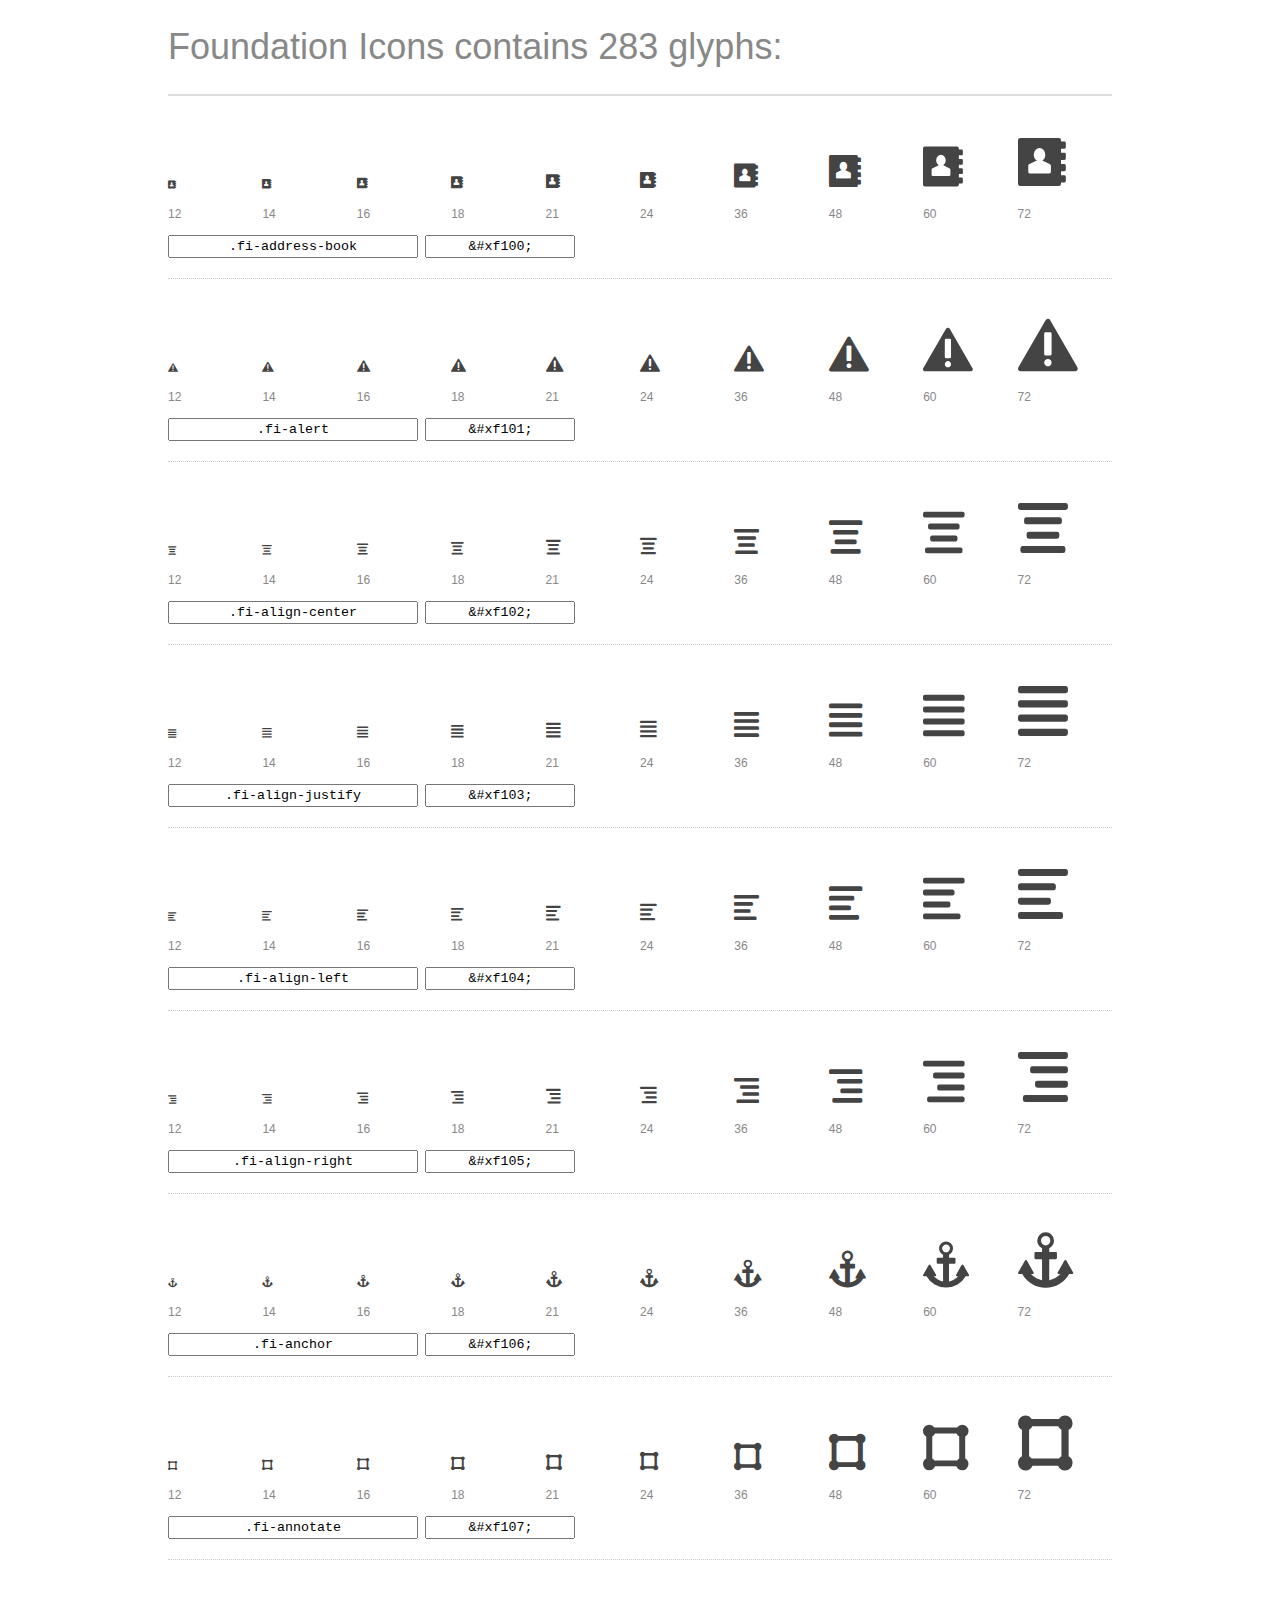
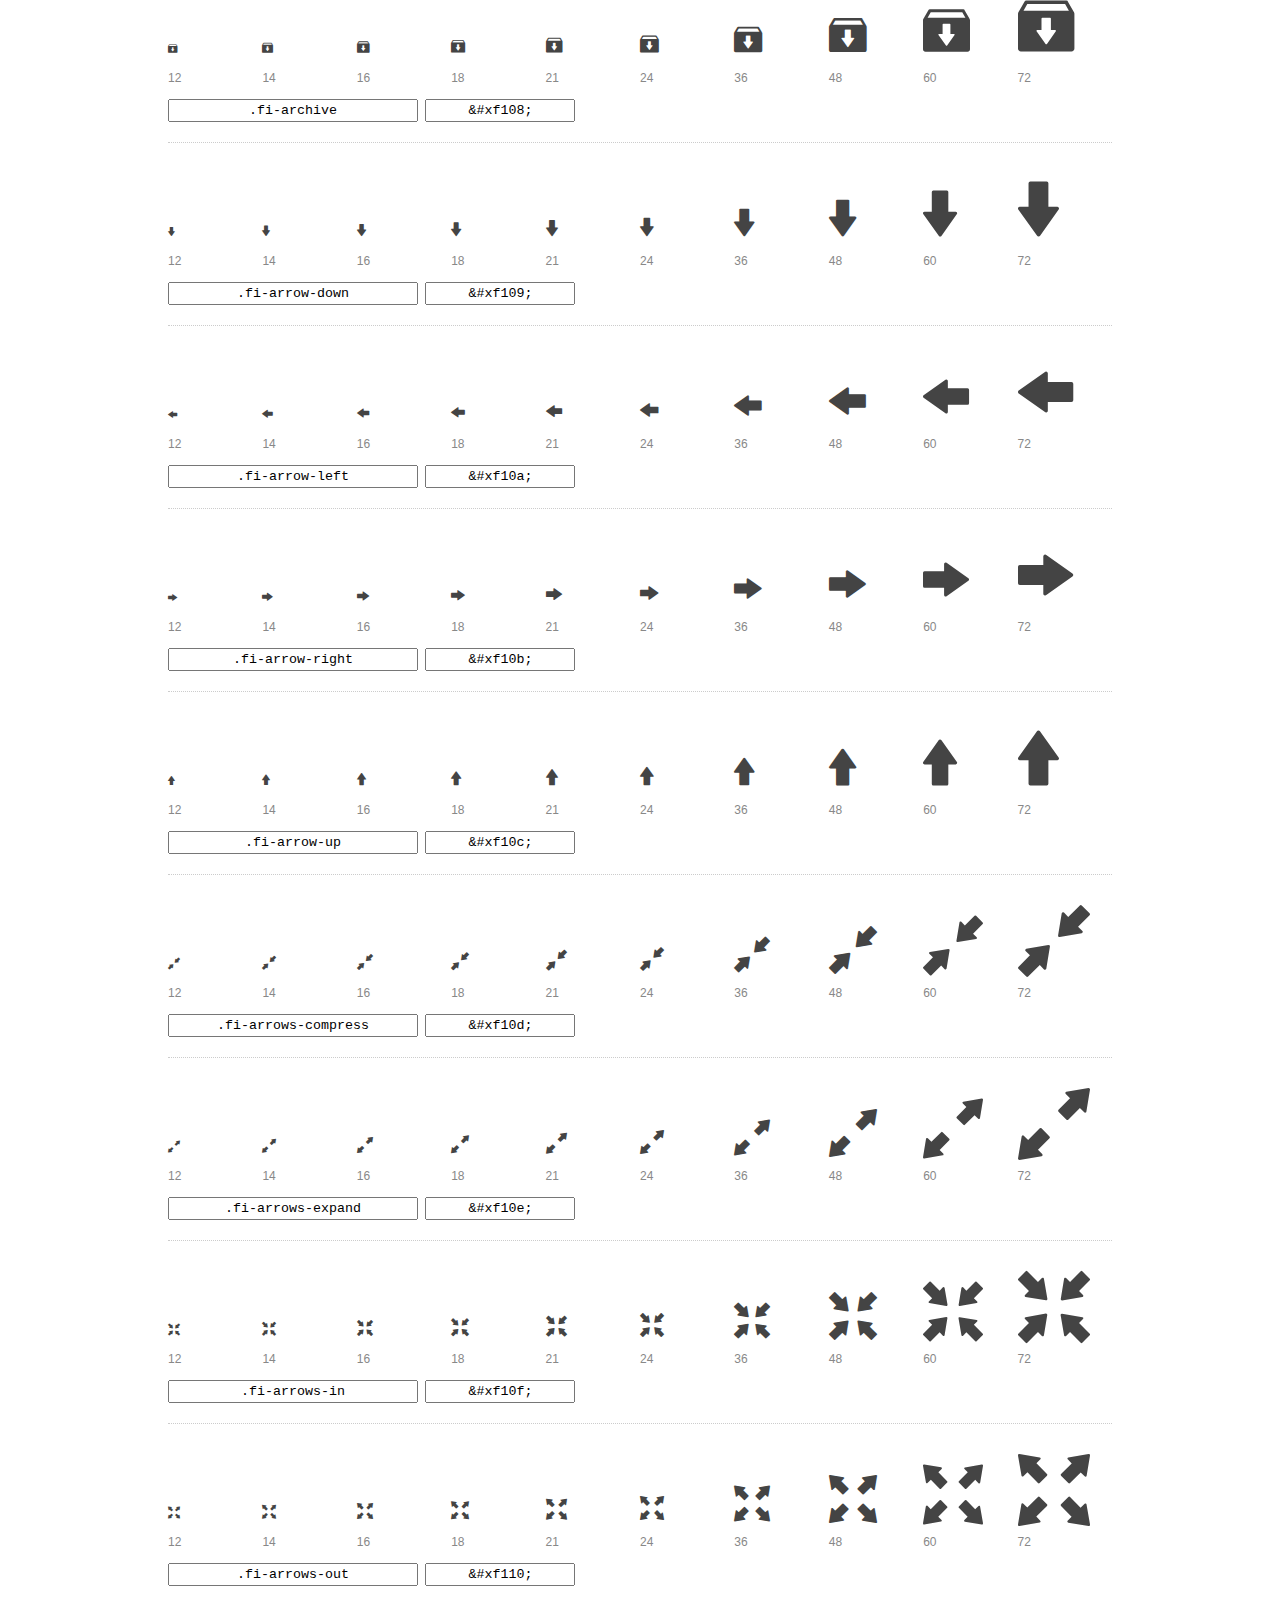
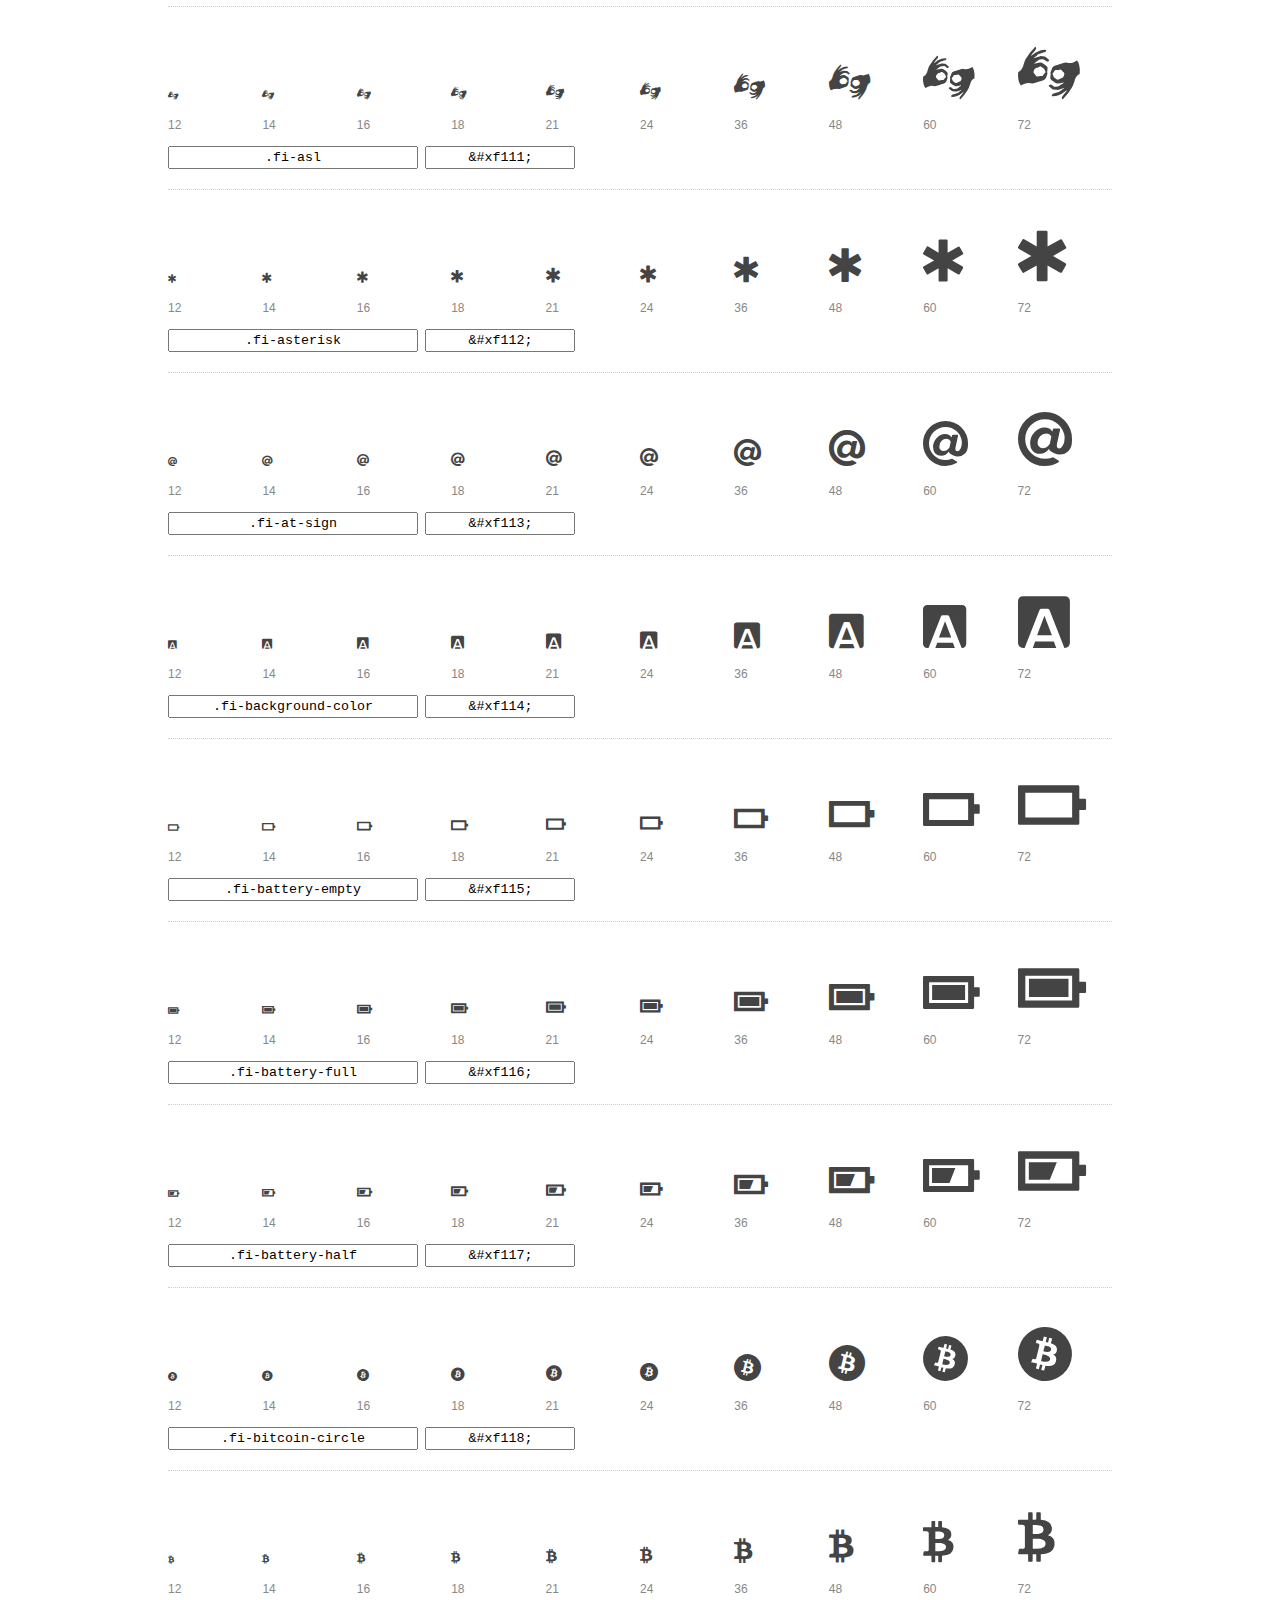
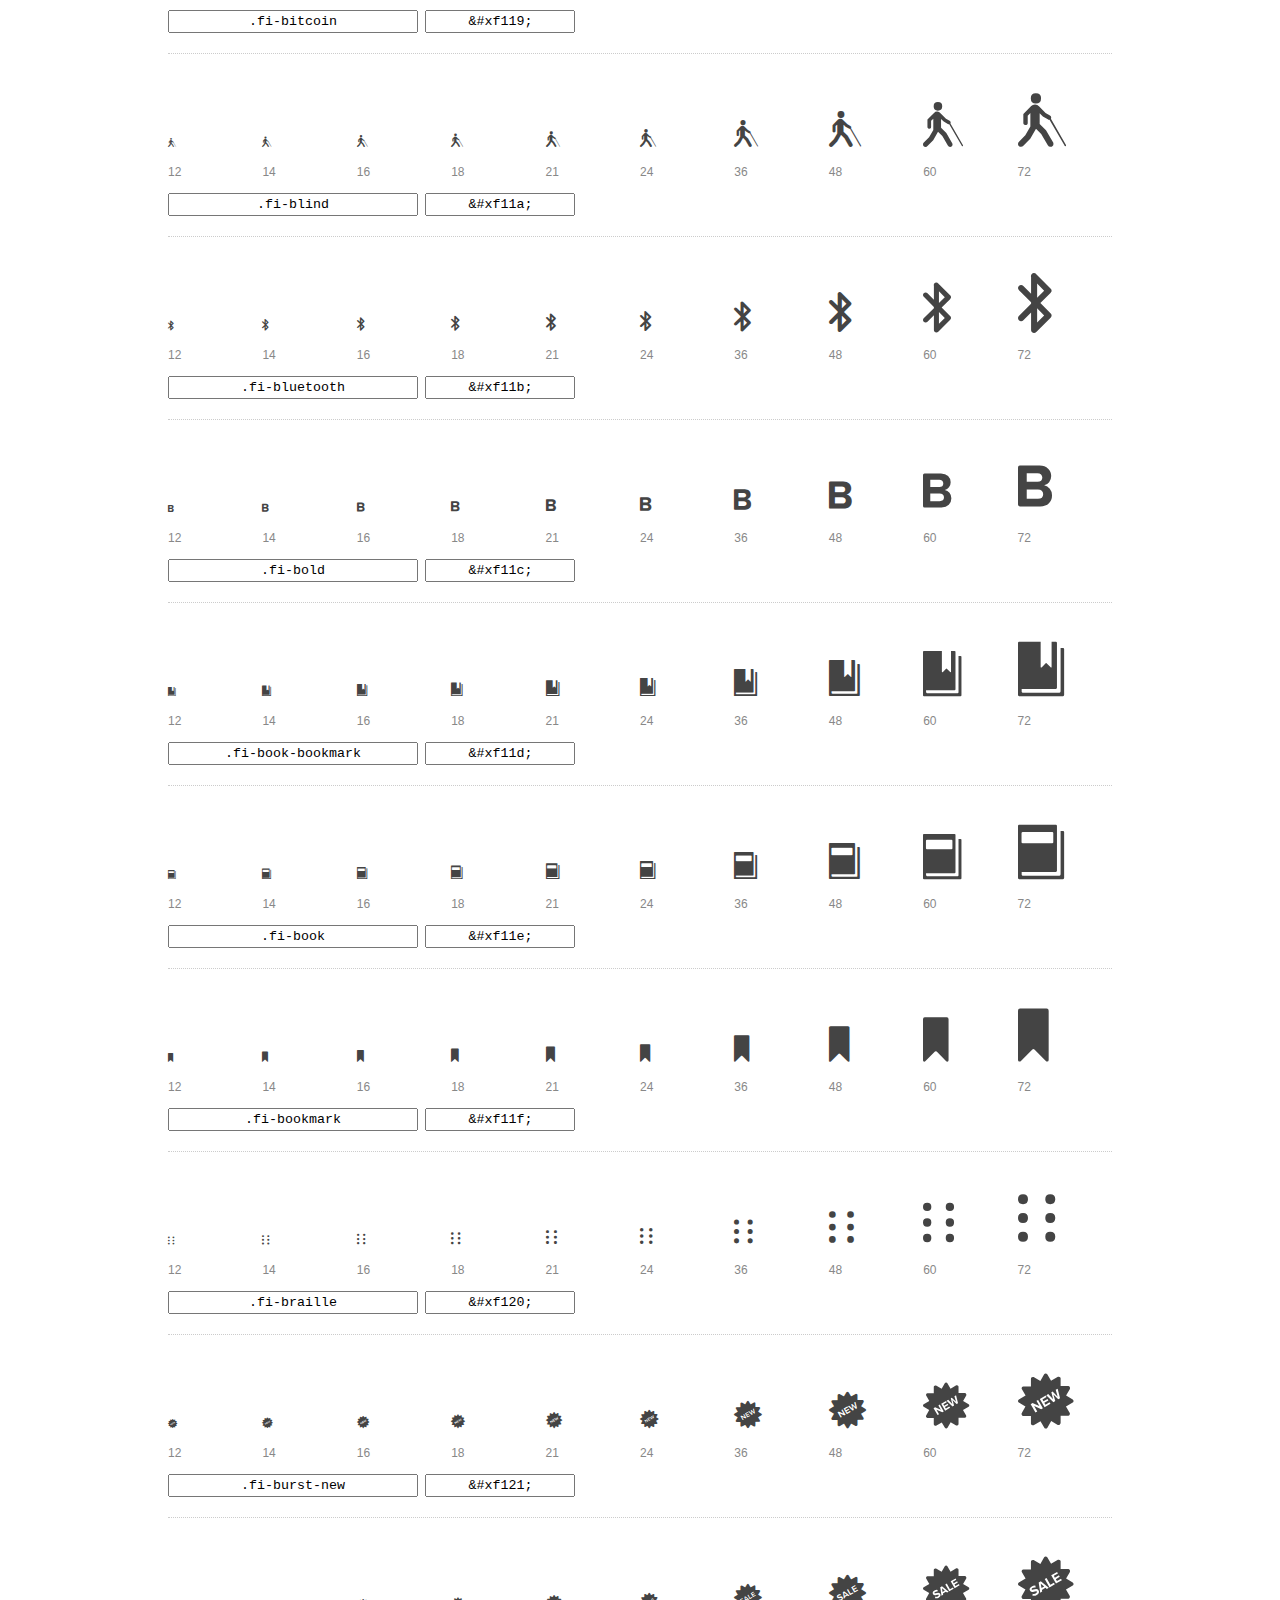
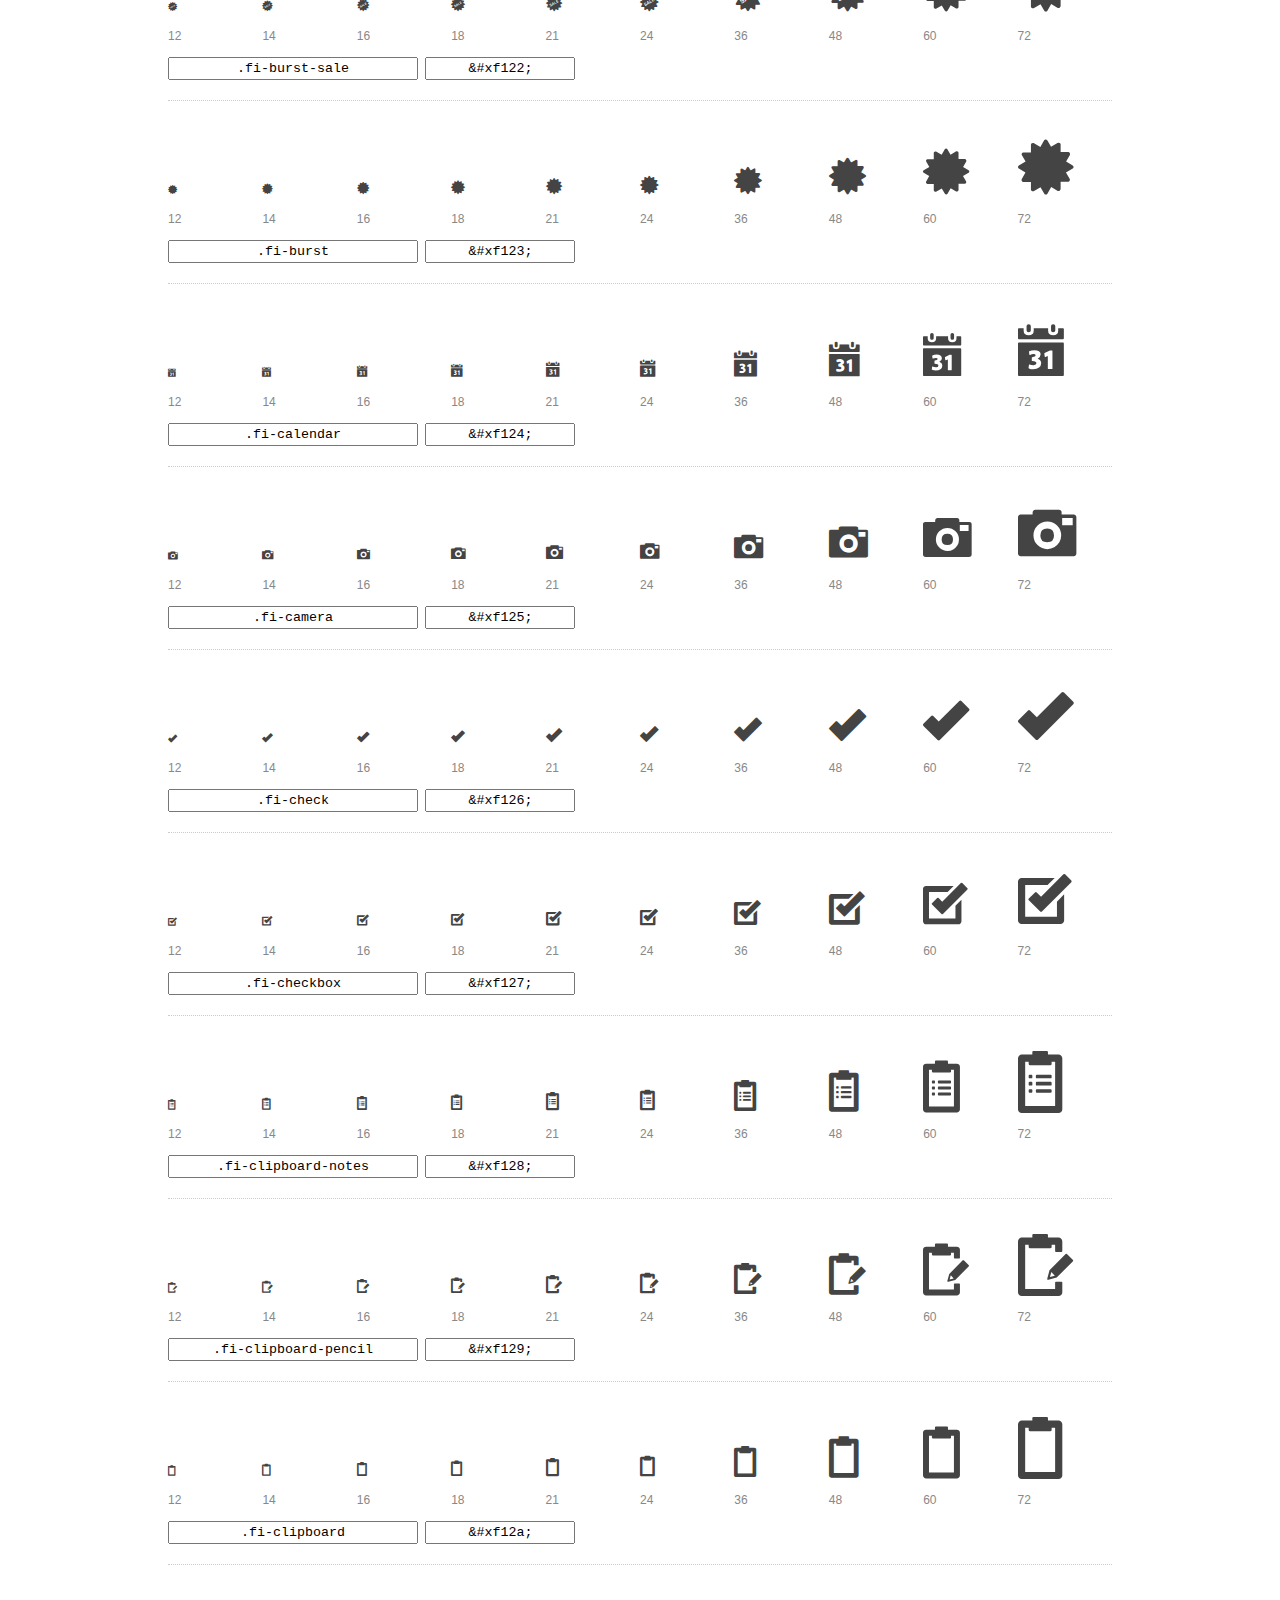
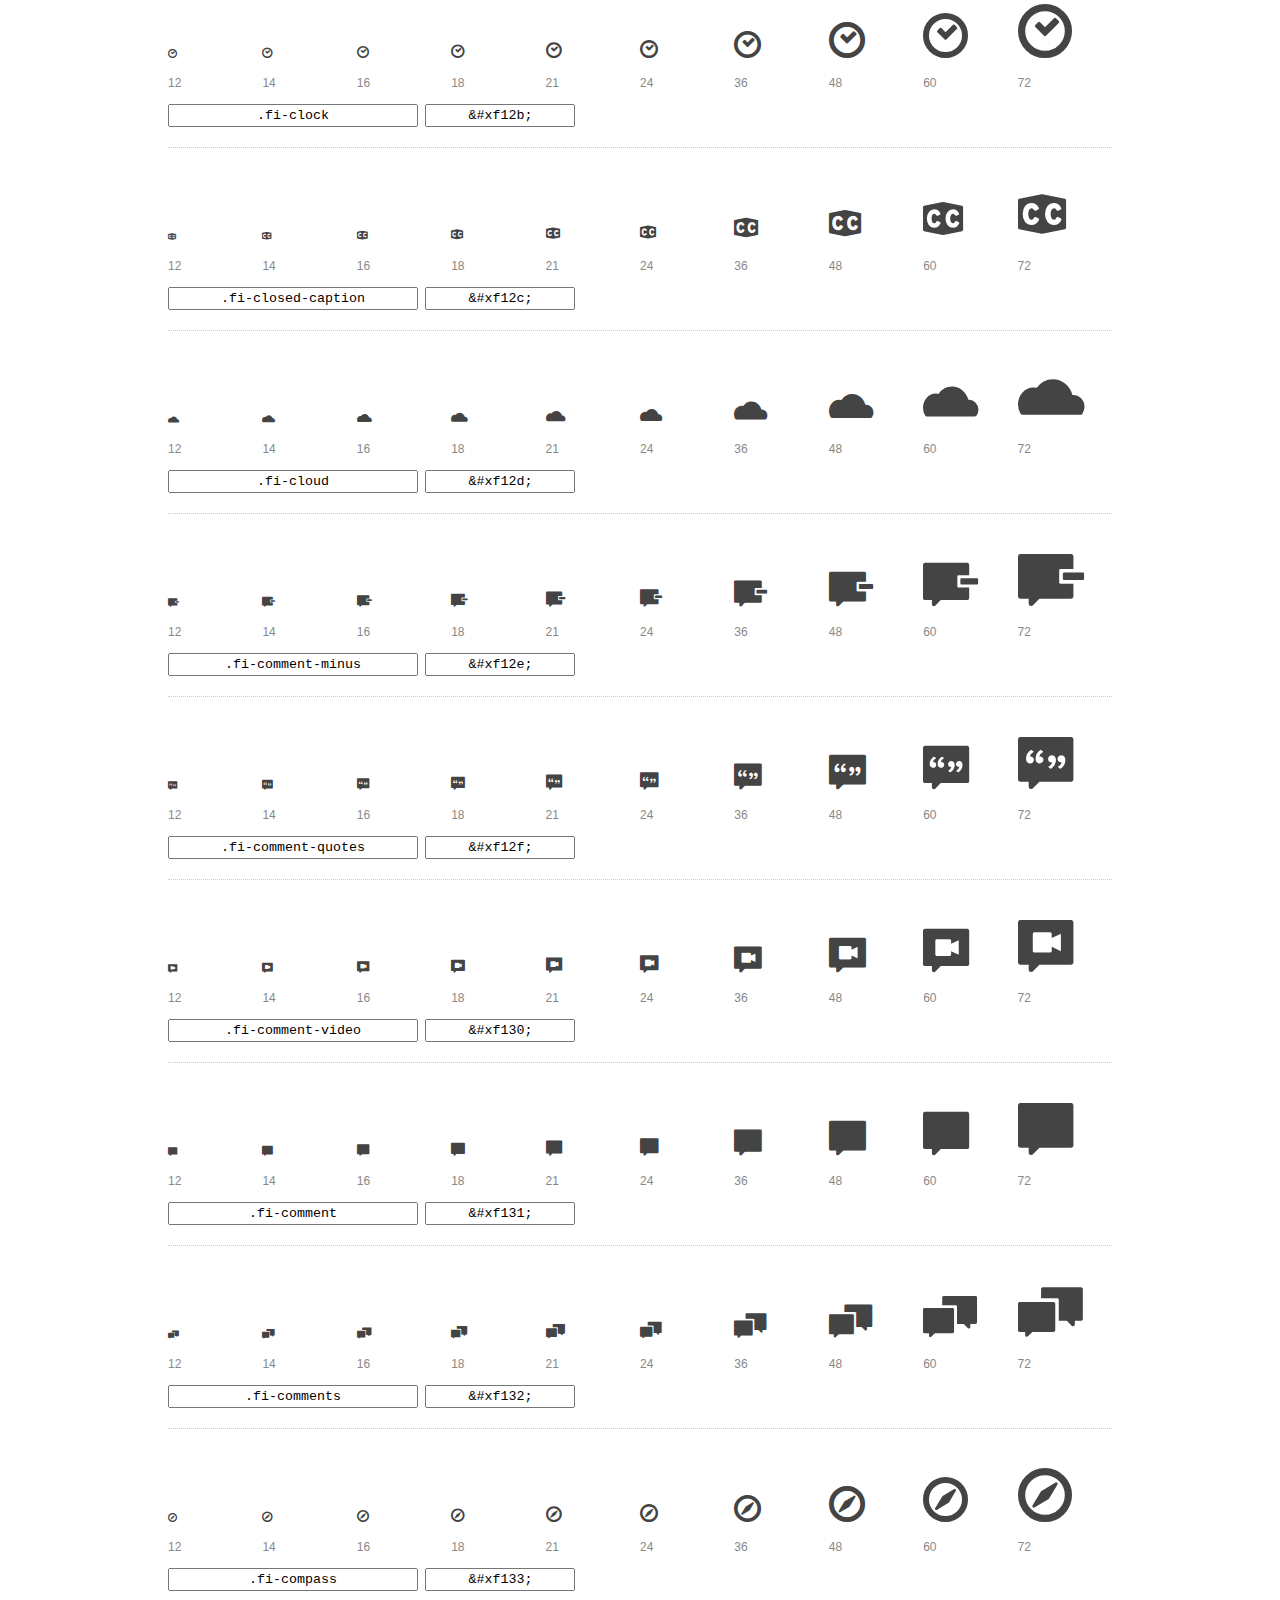
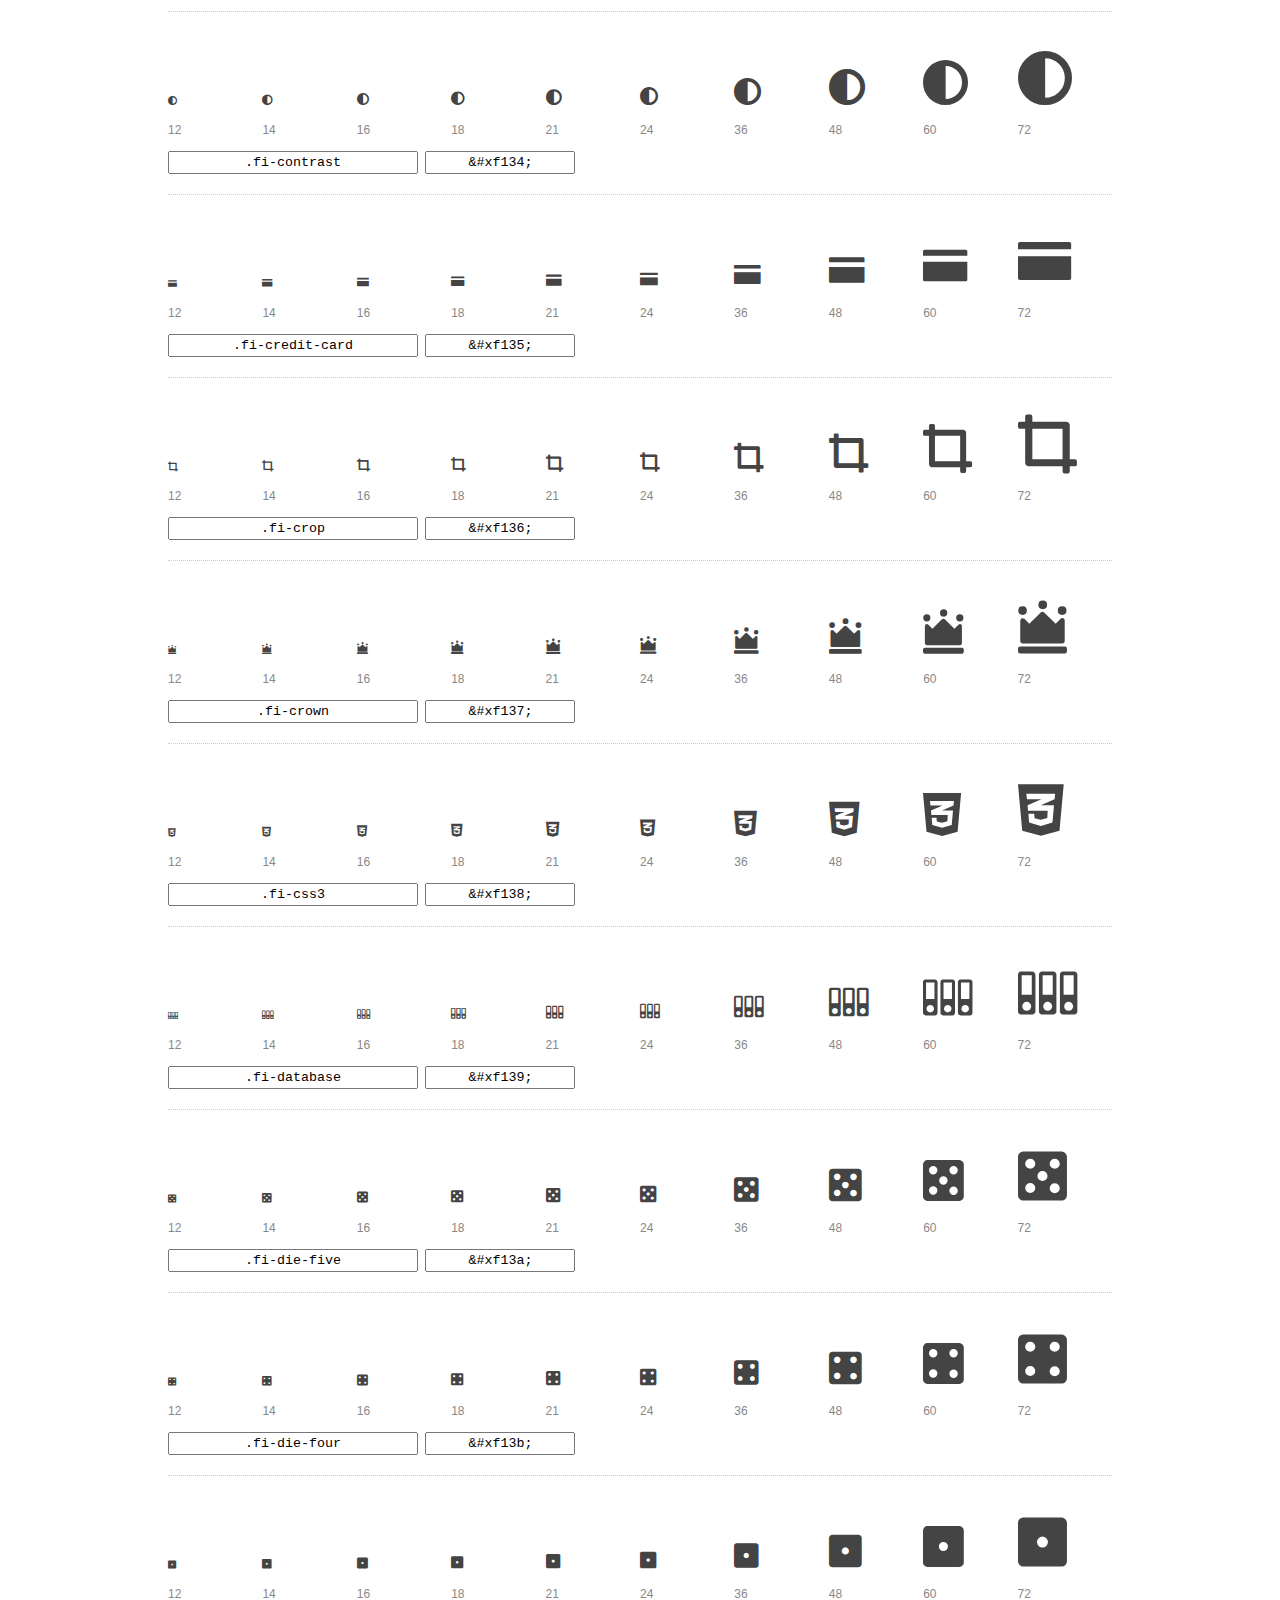
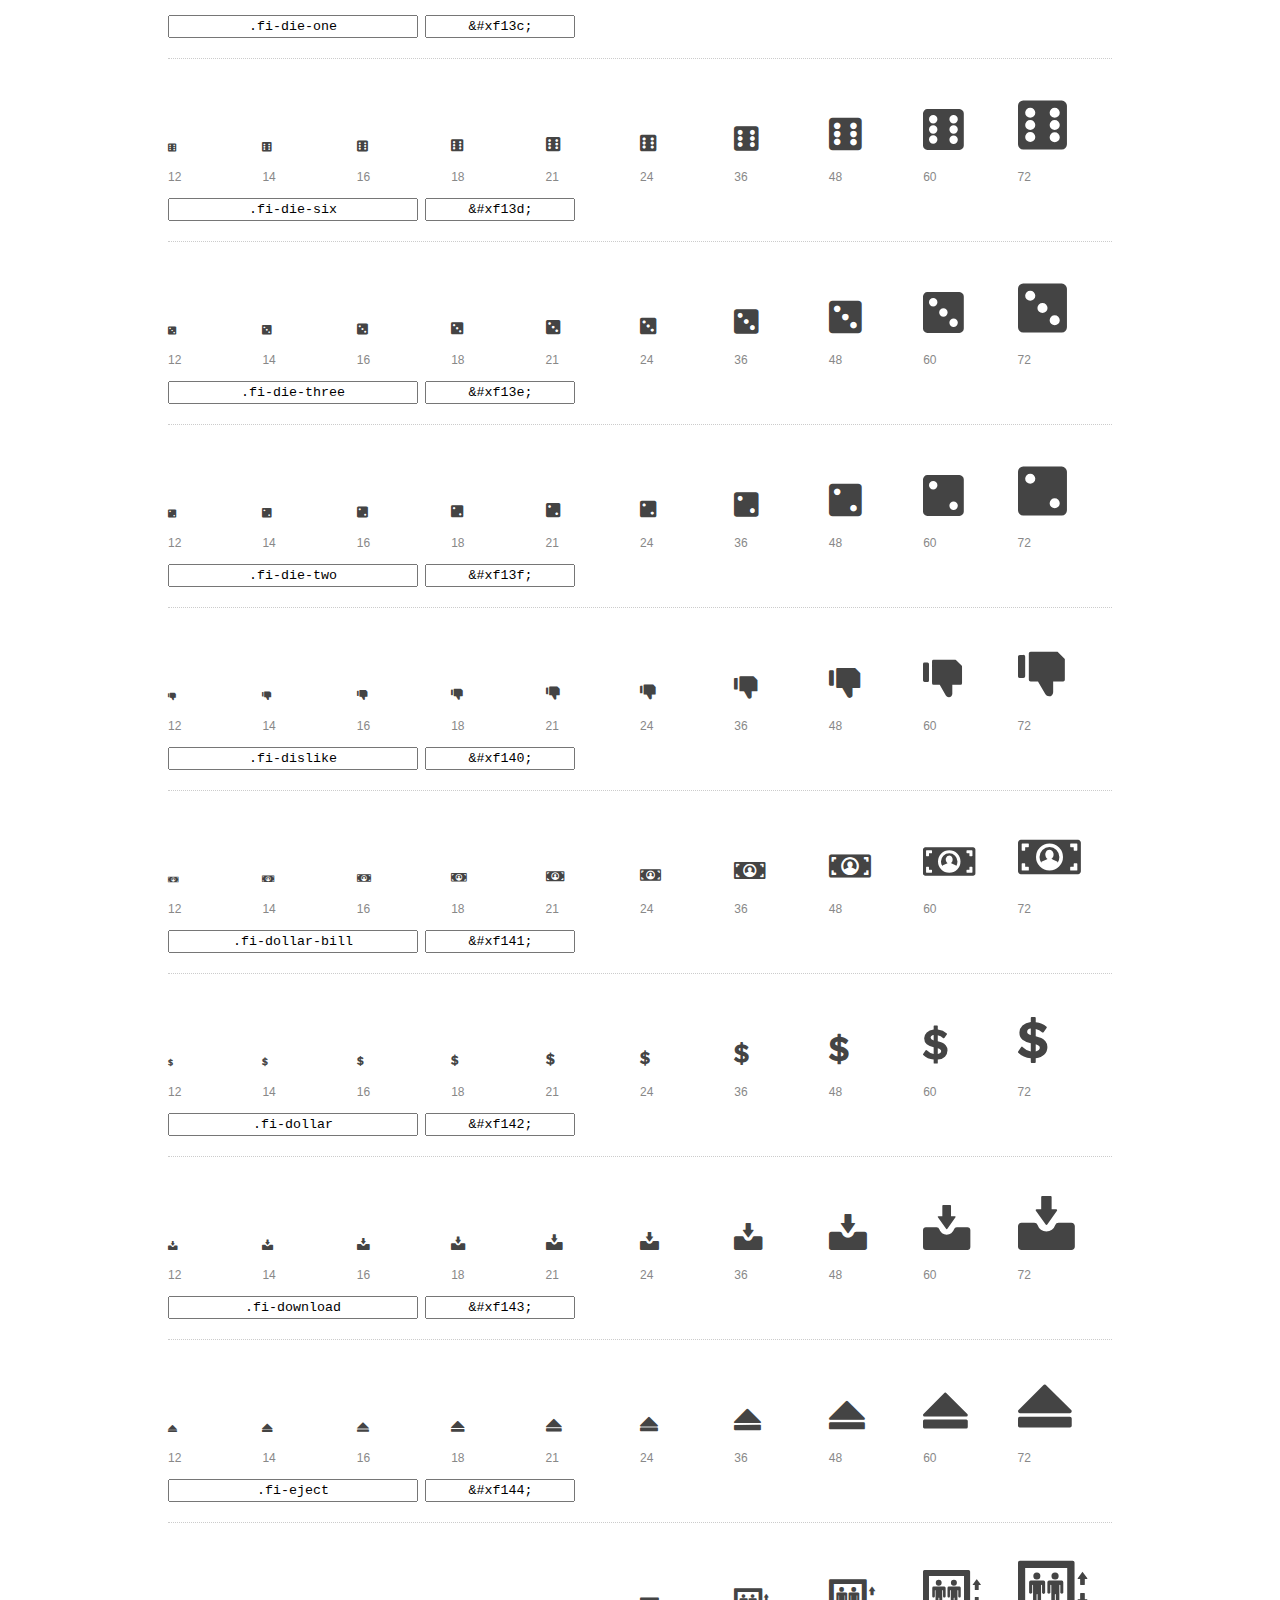
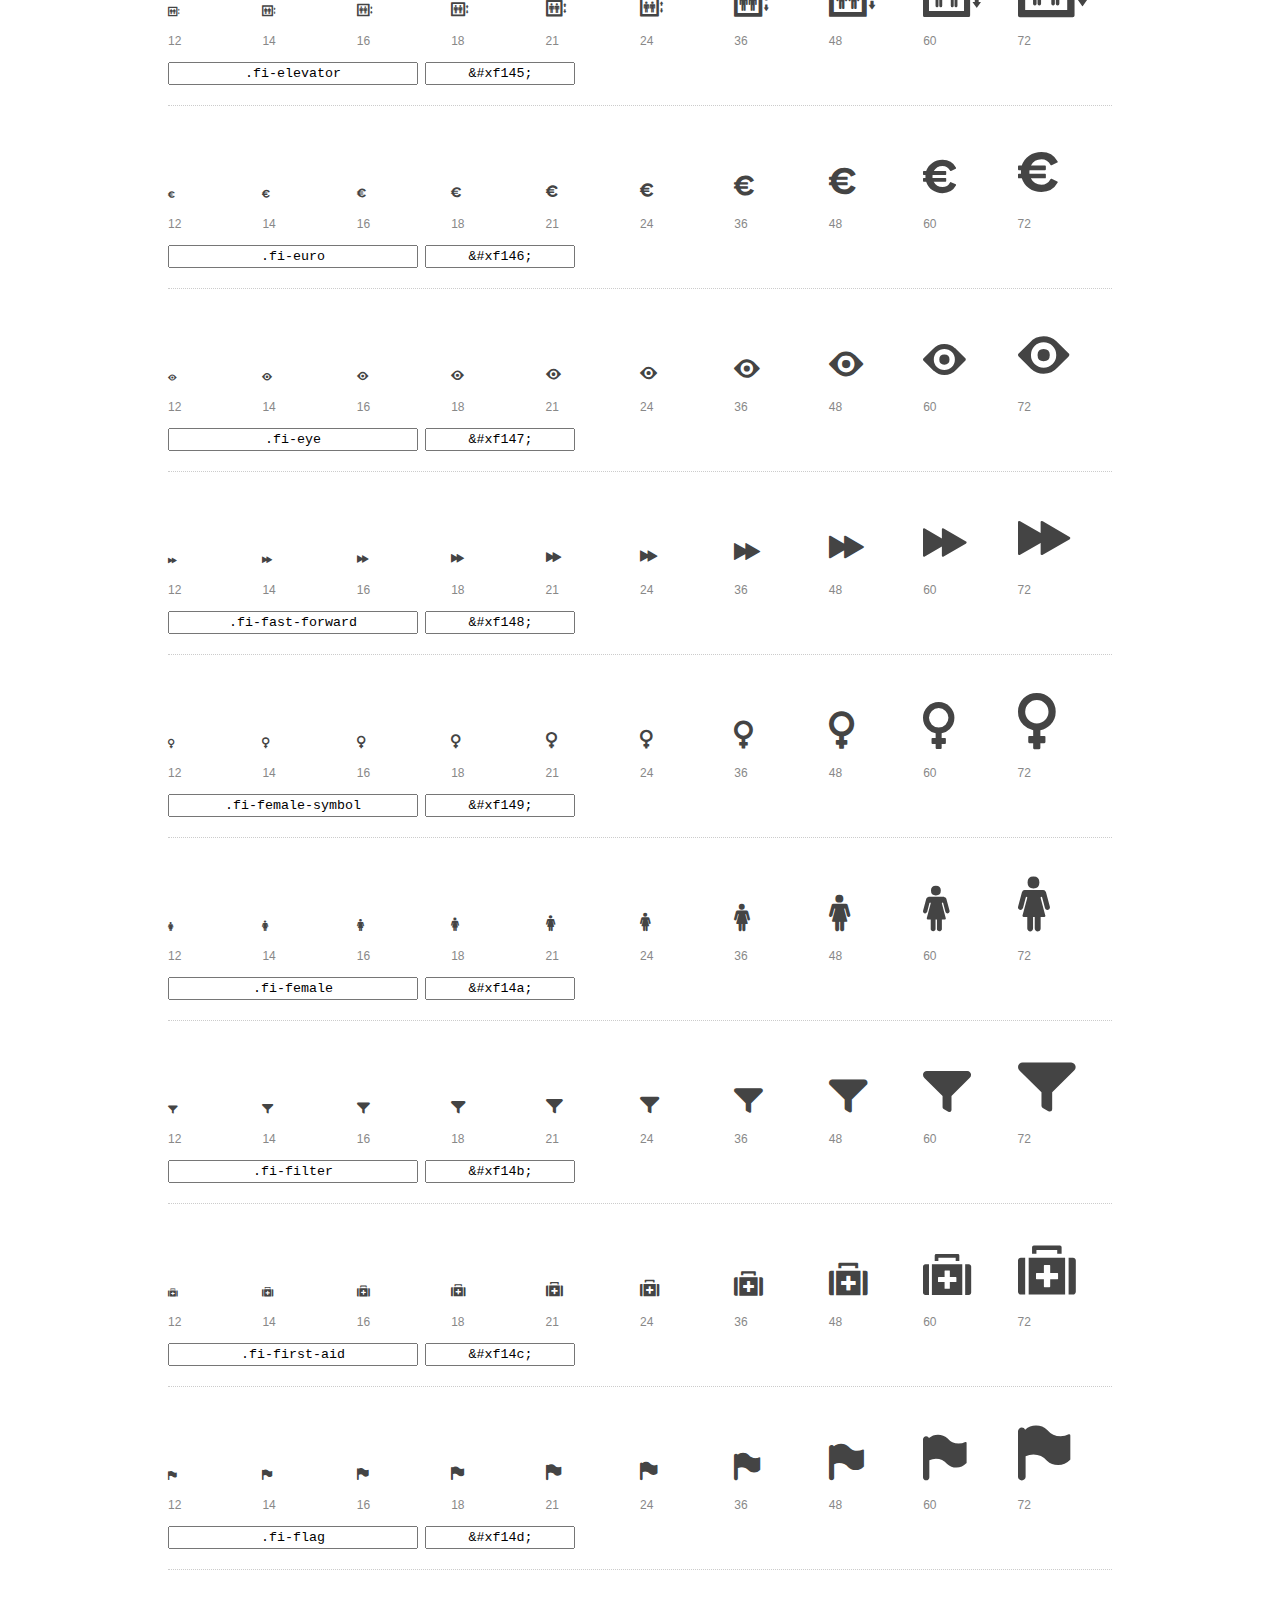
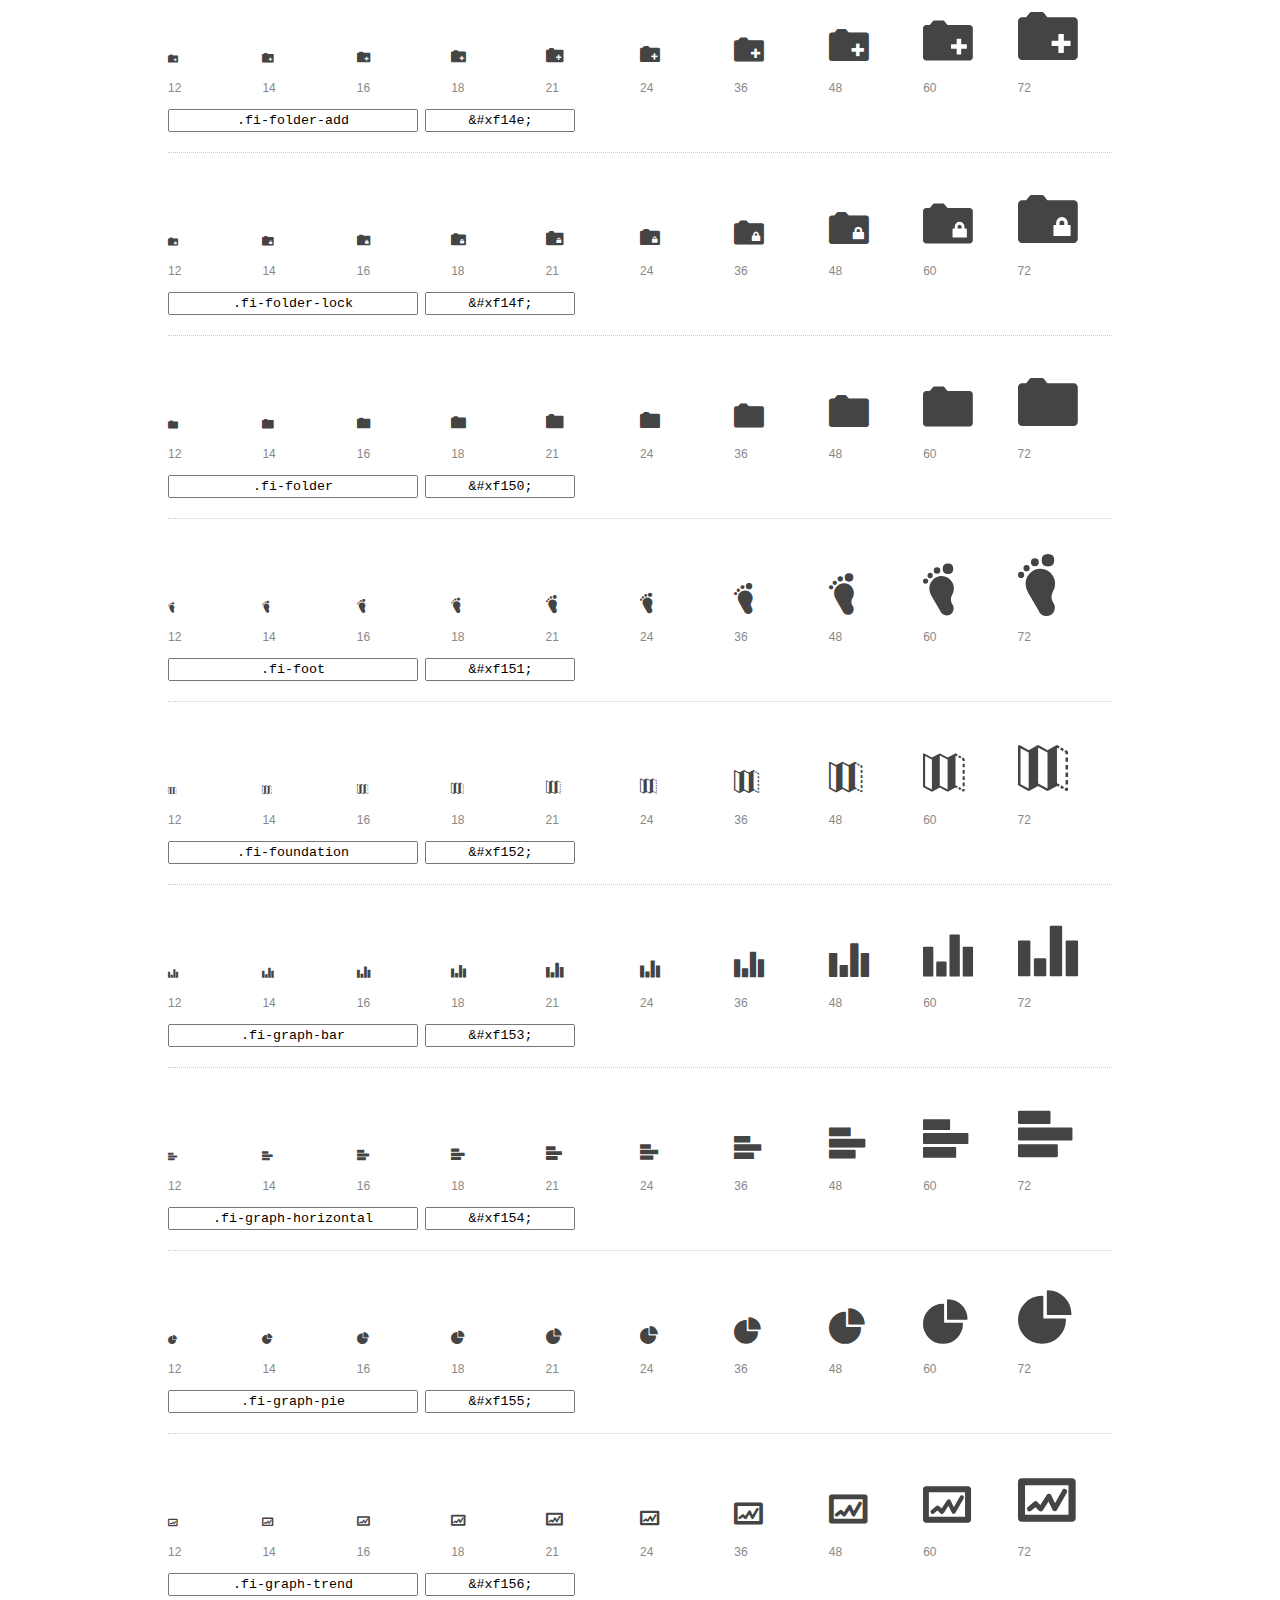
<file: GASTRONOMIA/foundation-icons/preview.html>
<!DOCTYPE html>
<html>
  <head>
    <title>Foundation Icons glyphs preview</title>
    <link rel="stylesheet" href="foundation-icons.css" />

    <style>
      * {
        -moz-box-sizing: border-box;
        -webkit-box-sizing: border-box;
        box-sizing: border-box;
        margin: 0;
        padding: 0;
      }

      body {
        background: #fff;
        color: #444;
        font: 16px/1.5 "Helvetica Neue", Helvetica, Arial, sans-serif;
      }

      a, 
      a:visited {
        color: #888;
        text-decoration: underline;
      }
      a:hover, 
      a:focus { color: #000; }

      h1 {
        border-bottom: 2px solid #ddd;
        color: #888;
        font-size: 36px;
        font-weight: 300;
        margin-bottom: 20px;
        padding: 20px 0;
      }

      .container {
        margin: 0 auto;
        min-width: 880px;
        padding: 0 40px;
        width: 80%;
      }

      .glyph {
        border-bottom: 1px dotted #ccc;
        padding: 10px 0 20px;
        margin-bottom: 20px;
      }

      .preview-glyphs { vertical-align: bottom; } 

      .preview-scale { 
        color: #888;
        font-size: 12px; 
        margin-top: 5px;
      }

      .step {
        display: inline-block;
        line-height: 1;
        width: 10%;
      }

      
      .size-12 { font-size: 12px; }
      
      .size-14 { font-size: 14px; }
      
      .size-16 { font-size: 16px; }
      
      .size-18 { font-size: 18px; }
      
      .size-21 { font-size: 21px; }
      
      .size-24 { font-size: 24px; }
      
      .size-36 { font-size: 36px; }
      
      .size-48 { font-size: 48px; }
      
      .size-60 { font-size: 60px; }
      
      .size-72 { font-size: 72px; }
      

      .usage { margin-top: 10px; }

      .usage input {
        font-family: monospace;
        margin-right: 3px;
        padding: 2px 5px;
        text-align: center;
      }

      .usage .point { width: 150px; }

      .usage .class { width: 250px; }

      .footer {
        color: #888;
        font-size: 12px;
        padding: 20px 0;
      }
    </style>

    <!--[if lte IE 8]><script src="http://html5shiv.googlecode.com/svn/trunk/html5.js"></script><![endif]-->
  </head>

  <body>
    <div class="container">
      <h1>Foundation Icons contains 283 glyphs:</h1> 

      
      <div class="glyph">
        <div class="preview-glyphs">
          <i class="step fi-address-book size-12"></i><i class="step fi-address-book size-14"></i><i class="step fi-address-book size-16"></i><i class="step fi-address-book size-18"></i><i class="step fi-address-book size-21"></i><i class="step fi-address-book size-24"></i><i class="step fi-address-book size-36"></i><i class="step fi-address-book size-48"></i><i class="step fi-address-book size-60"></i><i class="step fi-address-book size-72"></i>
        </div>
        <div class="preview-scale">
          <span class="step">12</span><span class="step">14</span><span class="step">16</span><span class="step">18</span><span class="step">21</span><span class="step">24</span><span class="step">36</span><span class="step">48</span><span class="step">60</span><span class="step">72</span> 
        </div>
        <div class="usage">
          <input class="class" type="text" readonly="readonly" onClick="this.select();" value=".fi-address-book" />
          <input class="point" type="text" readonly="readonly" onClick="this.select();" value="&amp;#xf100;" />
        </div>
      </div>
      
      <div class="glyph">
        <div class="preview-glyphs">
          <i class="step fi-alert size-12"></i><i class="step fi-alert size-14"></i><i class="step fi-alert size-16"></i><i class="step fi-alert size-18"></i><i class="step fi-alert size-21"></i><i class="step fi-alert size-24"></i><i class="step fi-alert size-36"></i><i class="step fi-alert size-48"></i><i class="step fi-alert size-60"></i><i class="step fi-alert size-72"></i>
        </div>
        <div class="preview-scale">
          <span class="step">12</span><span class="step">14</span><span class="step">16</span><span class="step">18</span><span class="step">21</span><span class="step">24</span><span class="step">36</span><span class="step">48</span><span class="step">60</span><span class="step">72</span> 
        </div>
        <div class="usage">
          <input class="class" type="text" readonly="readonly" onClick="this.select();" value=".fi-alert" />
          <input class="point" type="text" readonly="readonly" onClick="this.select();" value="&amp;#xf101;" />
        </div>
      </div>
      
      <div class="glyph">
        <div class="preview-glyphs">
          <i class="step fi-align-center size-12"></i><i class="step fi-align-center size-14"></i><i class="step fi-align-center size-16"></i><i class="step fi-align-center size-18"></i><i class="step fi-align-center size-21"></i><i class="step fi-align-center size-24"></i><i class="step fi-align-center size-36"></i><i class="step fi-align-center size-48"></i><i class="step fi-align-center size-60"></i><i class="step fi-align-center size-72"></i>
        </div>
        <div class="preview-scale">
          <span class="step">12</span><span class="step">14</span><span class="step">16</span><span class="step">18</span><span class="step">21</span><span class="step">24</span><span class="step">36</span><span class="step">48</span><span class="step">60</span><span class="step">72</span> 
        </div>
        <div class="usage">
          <input class="class" type="text" readonly="readonly" onClick="this.select();" value=".fi-align-center" />
          <input class="point" type="text" readonly="readonly" onClick="this.select();" value="&amp;#xf102;" />
        </div>
      </div>
      
      <div class="glyph">
        <div class="preview-glyphs">
          <i class="step fi-align-justify size-12"></i><i class="step fi-align-justify size-14"></i><i class="step fi-align-justify size-16"></i><i class="step fi-align-justify size-18"></i><i class="step fi-align-justify size-21"></i><i class="step fi-align-justify size-24"></i><i class="step fi-align-justify size-36"></i><i class="step fi-align-justify size-48"></i><i class="step fi-align-justify size-60"></i><i class="step fi-align-justify size-72"></i>
        </div>
        <div class="preview-scale">
          <span class="step">12</span><span class="step">14</span><span class="step">16</span><span class="step">18</span><span class="step">21</span><span class="step">24</span><span class="step">36</span><span class="step">48</span><span class="step">60</span><span class="step">72</span> 
        </div>
        <div class="usage">
          <input class="class" type="text" readonly="readonly" onClick="this.select();" value=".fi-align-justify" />
          <input class="point" type="text" readonly="readonly" onClick="this.select();" value="&amp;#xf103;" />
        </div>
      </div>
      
      <div class="glyph">
        <div class="preview-glyphs">
          <i class="step fi-align-left size-12"></i><i class="step fi-align-left size-14"></i><i class="step fi-align-left size-16"></i><i class="step fi-align-left size-18"></i><i class="step fi-align-left size-21"></i><i class="step fi-align-left size-24"></i><i class="step fi-align-left size-36"></i><i class="step fi-align-left size-48"></i><i class="step fi-align-left size-60"></i><i class="step fi-align-left size-72"></i>
        </div>
        <div class="preview-scale">
          <span class="step">12</span><span class="step">14</span><span class="step">16</span><span class="step">18</span><span class="step">21</span><span class="step">24</span><span class="step">36</span><span class="step">48</span><span class="step">60</span><span class="step">72</span> 
        </div>
        <div class="usage">
          <input class="class" type="text" readonly="readonly" onClick="this.select();" value=".fi-align-left" />
          <input class="point" type="text" readonly="readonly" onClick="this.select();" value="&amp;#xf104;" />
        </div>
      </div>
      
      <div class="glyph">
        <div class="preview-glyphs">
          <i class="step fi-align-right size-12"></i><i class="step fi-align-right size-14"></i><i class="step fi-align-right size-16"></i><i class="step fi-align-right size-18"></i><i class="step fi-align-right size-21"></i><i class="step fi-align-right size-24"></i><i class="step fi-align-right size-36"></i><i class="step fi-align-right size-48"></i><i class="step fi-align-right size-60"></i><i class="step fi-align-right size-72"></i>
        </div>
        <div class="preview-scale">
          <span class="step">12</span><span class="step">14</span><span class="step">16</span><span class="step">18</span><span class="step">21</span><span class="step">24</span><span class="step">36</span><span class="step">48</span><span class="step">60</span><span class="step">72</span> 
        </div>
        <div class="usage">
          <input class="class" type="text" readonly="readonly" onClick="this.select();" value=".fi-align-right" />
          <input class="point" type="text" readonly="readonly" onClick="this.select();" value="&amp;#xf105;" />
        </div>
      </div>
      
      <div class="glyph">
        <div class="preview-glyphs">
          <i class="step fi-anchor size-12"></i><i class="step fi-anchor size-14"></i><i class="step fi-anchor size-16"></i><i class="step fi-anchor size-18"></i><i class="step fi-anchor size-21"></i><i class="step fi-anchor size-24"></i><i class="step fi-anchor size-36"></i><i class="step fi-anchor size-48"></i><i class="step fi-anchor size-60"></i><i class="step fi-anchor size-72"></i>
        </div>
        <div class="preview-scale">
          <span class="step">12</span><span class="step">14</span><span class="step">16</span><span class="step">18</span><span class="step">21</span><span class="step">24</span><span class="step">36</span><span class="step">48</span><span class="step">60</span><span class="step">72</span> 
        </div>
        <div class="usage">
          <input class="class" type="text" readonly="readonly" onClick="this.select();" value=".fi-anchor" />
          <input class="point" type="text" readonly="readonly" onClick="this.select();" value="&amp;#xf106;" />
        </div>
      </div>
      
      <div class="glyph">
        <div class="preview-glyphs">
          <i class="step fi-annotate size-12"></i><i class="step fi-annotate size-14"></i><i class="step fi-annotate size-16"></i><i class="step fi-annotate size-18"></i><i class="step fi-annotate size-21"></i><i class="step fi-annotate size-24"></i><i class="step fi-annotate size-36"></i><i class="step fi-annotate size-48"></i><i class="step fi-annotate size-60"></i><i class="step fi-annotate size-72"></i>
        </div>
        <div class="preview-scale">
          <span class="step">12</span><span class="step">14</span><span class="step">16</span><span class="step">18</span><span class="step">21</span><span class="step">24</span><span class="step">36</span><span class="step">48</span><span class="step">60</span><span class="step">72</span> 
        </div>
        <div class="usage">
          <input class="class" type="text" readonly="readonly" onClick="this.select();" value=".fi-annotate" />
          <input class="point" type="text" readonly="readonly" onClick="this.select();" value="&amp;#xf107;" />
        </div>
      </div>
      
      <div class="glyph">
        <div class="preview-glyphs">
          <i class="step fi-archive size-12"></i><i class="step fi-archive size-14"></i><i class="step fi-archive size-16"></i><i class="step fi-archive size-18"></i><i class="step fi-archive size-21"></i><i class="step fi-archive size-24"></i><i class="step fi-archive size-36"></i><i class="step fi-archive size-48"></i><i class="step fi-archive size-60"></i><i class="step fi-archive size-72"></i>
        </div>
        <div class="preview-scale">
          <span class="step">12</span><span class="step">14</span><span class="step">16</span><span class="step">18</span><span class="step">21</span><span class="step">24</span><span class="step">36</span><span class="step">48</span><span class="step">60</span><span class="step">72</span> 
        </div>
        <div class="usage">
          <input class="class" type="text" readonly="readonly" onClick="this.select();" value=".fi-archive" />
          <input class="point" type="text" readonly="readonly" onClick="this.select();" value="&amp;#xf108;" />
        </div>
      </div>
      
      <div class="glyph">
        <div class="preview-glyphs">
          <i class="step fi-arrow-down size-12"></i><i class="step fi-arrow-down size-14"></i><i class="step fi-arrow-down size-16"></i><i class="step fi-arrow-down size-18"></i><i class="step fi-arrow-down size-21"></i><i class="step fi-arrow-down size-24"></i><i class="step fi-arrow-down size-36"></i><i class="step fi-arrow-down size-48"></i><i class="step fi-arrow-down size-60"></i><i class="step fi-arrow-down size-72"></i>
        </div>
        <div class="preview-scale">
          <span class="step">12</span><span class="step">14</span><span class="step">16</span><span class="step">18</span><span class="step">21</span><span class="step">24</span><span class="step">36</span><span class="step">48</span><span class="step">60</span><span class="step">72</span> 
        </div>
        <div class="usage">
          <input class="class" type="text" readonly="readonly" onClick="this.select();" value=".fi-arrow-down" />
          <input class="point" type="text" readonly="readonly" onClick="this.select();" value="&amp;#xf109;" />
        </div>
      </div>
      
      <div class="glyph">
        <div class="preview-glyphs">
          <i class="step fi-arrow-left size-12"></i><i class="step fi-arrow-left size-14"></i><i class="step fi-arrow-left size-16"></i><i class="step fi-arrow-left size-18"></i><i class="step fi-arrow-left size-21"></i><i class="step fi-arrow-left size-24"></i><i class="step fi-arrow-left size-36"></i><i class="step fi-arrow-left size-48"></i><i class="step fi-arrow-left size-60"></i><i class="step fi-arrow-left size-72"></i>
        </div>
        <div class="preview-scale">
          <span class="step">12</span><span class="step">14</span><span class="step">16</span><span class="step">18</span><span class="step">21</span><span class="step">24</span><span class="step">36</span><span class="step">48</span><span class="step">60</span><span class="step">72</span> 
        </div>
        <div class="usage">
          <input class="class" type="text" readonly="readonly" onClick="this.select();" value=".fi-arrow-left" />
          <input class="point" type="text" readonly="readonly" onClick="this.select();" value="&amp;#xf10a;" />
        </div>
      </div>
      
      <div class="glyph">
        <div class="preview-glyphs">
          <i class="step fi-arrow-right size-12"></i><i class="step fi-arrow-right size-14"></i><i class="step fi-arrow-right size-16"></i><i class="step fi-arrow-right size-18"></i><i class="step fi-arrow-right size-21"></i><i class="step fi-arrow-right size-24"></i><i class="step fi-arrow-right size-36"></i><i class="step fi-arrow-right size-48"></i><i class="step fi-arrow-right size-60"></i><i class="step fi-arrow-right size-72"></i>
        </div>
        <div class="preview-scale">
          <span class="step">12</span><span class="step">14</span><span class="step">16</span><span class="step">18</span><span class="step">21</span><span class="step">24</span><span class="step">36</span><span class="step">48</span><span class="step">60</span><span class="step">72</span> 
        </div>
        <div class="usage">
          <input class="class" type="text" readonly="readonly" onClick="this.select();" value=".fi-arrow-right" />
          <input class="point" type="text" readonly="readonly" onClick="this.select();" value="&amp;#xf10b;" />
        </div>
      </div>
      
      <div class="glyph">
        <div class="preview-glyphs">
          <i class="step fi-arrow-up size-12"></i><i class="step fi-arrow-up size-14"></i><i class="step fi-arrow-up size-16"></i><i class="step fi-arrow-up size-18"></i><i class="step fi-arrow-up size-21"></i><i class="step fi-arrow-up size-24"></i><i class="step fi-arrow-up size-36"></i><i class="step fi-arrow-up size-48"></i><i class="step fi-arrow-up size-60"></i><i class="step fi-arrow-up size-72"></i>
        </div>
        <div class="preview-scale">
          <span class="step">12</span><span class="step">14</span><span class="step">16</span><span class="step">18</span><span class="step">21</span><span class="step">24</span><span class="step">36</span><span class="step">48</span><span class="step">60</span><span class="step">72</span> 
        </div>
        <div class="usage">
          <input class="class" type="text" readonly="readonly" onClick="this.select();" value=".fi-arrow-up" />
          <input class="point" type="text" readonly="readonly" onClick="this.select();" value="&amp;#xf10c;" />
        </div>
      </div>
      
      <div class="glyph">
        <div class="preview-glyphs">
          <i class="step fi-arrows-compress size-12"></i><i class="step fi-arrows-compress size-14"></i><i class="step fi-arrows-compress size-16"></i><i class="step fi-arrows-compress size-18"></i><i class="step fi-arrows-compress size-21"></i><i class="step fi-arrows-compress size-24"></i><i class="step fi-arrows-compress size-36"></i><i class="step fi-arrows-compress size-48"></i><i class="step fi-arrows-compress size-60"></i><i class="step fi-arrows-compress size-72"></i>
        </div>
        <div class="preview-scale">
          <span class="step">12</span><span class="step">14</span><span class="step">16</span><span class="step">18</span><span class="step">21</span><span class="step">24</span><span class="step">36</span><span class="step">48</span><span class="step">60</span><span class="step">72</span> 
        </div>
        <div class="usage">
          <input class="class" type="text" readonly="readonly" onClick="this.select();" value=".fi-arrows-compress" />
          <input class="point" type="text" readonly="readonly" onClick="this.select();" value="&amp;#xf10d;" />
        </div>
      </div>
      
      <div class="glyph">
        <div class="preview-glyphs">
          <i class="step fi-arrows-expand size-12"></i><i class="step fi-arrows-expand size-14"></i><i class="step fi-arrows-expand size-16"></i><i class="step fi-arrows-expand size-18"></i><i class="step fi-arrows-expand size-21"></i><i class="step fi-arrows-expand size-24"></i><i class="step fi-arrows-expand size-36"></i><i class="step fi-arrows-expand size-48"></i><i class="step fi-arrows-expand size-60"></i><i class="step fi-arrows-expand size-72"></i>
        </div>
        <div class="preview-scale">
          <span class="step">12</span><span class="step">14</span><span class="step">16</span><span class="step">18</span><span class="step">21</span><span class="step">24</span><span class="step">36</span><span class="step">48</span><span class="step">60</span><span class="step">72</span> 
        </div>
        <div class="usage">
          <input class="class" type="text" readonly="readonly" onClick="this.select();" value=".fi-arrows-expand" />
          <input class="point" type="text" readonly="readonly" onClick="this.select();" value="&amp;#xf10e;" />
        </div>
      </div>
      
      <div class="glyph">
        <div class="preview-glyphs">
          <i class="step fi-arrows-in size-12"></i><i class="step fi-arrows-in size-14"></i><i class="step fi-arrows-in size-16"></i><i class="step fi-arrows-in size-18"></i><i class="step fi-arrows-in size-21"></i><i class="step fi-arrows-in size-24"></i><i class="step fi-arrows-in size-36"></i><i class="step fi-arrows-in size-48"></i><i class="step fi-arrows-in size-60"></i><i class="step fi-arrows-in size-72"></i>
        </div>
        <div class="preview-scale">
          <span class="step">12</span><span class="step">14</span><span class="step">16</span><span class="step">18</span><span class="step">21</span><span class="step">24</span><span class="step">36</span><span class="step">48</span><span class="step">60</span><span class="step">72</span> 
        </div>
        <div class="usage">
          <input class="class" type="text" readonly="readonly" onClick="this.select();" value=".fi-arrows-in" />
          <input class="point" type="text" readonly="readonly" onClick="this.select();" value="&amp;#xf10f;" />
        </div>
      </div>
      
      <div class="glyph">
        <div class="preview-glyphs">
          <i class="step fi-arrows-out size-12"></i><i class="step fi-arrows-out size-14"></i><i class="step fi-arrows-out size-16"></i><i class="step fi-arrows-out size-18"></i><i class="step fi-arrows-out size-21"></i><i class="step fi-arrows-out size-24"></i><i class="step fi-arrows-out size-36"></i><i class="step fi-arrows-out size-48"></i><i class="step fi-arrows-out size-60"></i><i class="step fi-arrows-out size-72"></i>
        </div>
        <div class="preview-scale">
          <span class="step">12</span><span class="step">14</span><span class="step">16</span><span class="step">18</span><span class="step">21</span><span class="step">24</span><span class="step">36</span><span class="step">48</span><span class="step">60</span><span class="step">72</span> 
        </div>
        <div class="usage">
          <input class="class" type="text" readonly="readonly" onClick="this.select();" value=".fi-arrows-out" />
          <input class="point" type="text" readonly="readonly" onClick="this.select();" value="&amp;#xf110;" />
        </div>
      </div>
      
      <div class="glyph">
        <div class="preview-glyphs">
          <i class="step fi-asl size-12"></i><i class="step fi-asl size-14"></i><i class="step fi-asl size-16"></i><i class="step fi-asl size-18"></i><i class="step fi-asl size-21"></i><i class="step fi-asl size-24"></i><i class="step fi-asl size-36"></i><i class="step fi-asl size-48"></i><i class="step fi-asl size-60"></i><i class="step fi-asl size-72"></i>
        </div>
        <div class="preview-scale">
          <span class="step">12</span><span class="step">14</span><span class="step">16</span><span class="step">18</span><span class="step">21</span><span class="step">24</span><span class="step">36</span><span class="step">48</span><span class="step">60</span><span class="step">72</span> 
        </div>
        <div class="usage">
          <input class="class" type="text" readonly="readonly" onClick="this.select();" value=".fi-asl" />
          <input class="point" type="text" readonly="readonly" onClick="this.select();" value="&amp;#xf111;" />
        </div>
      </div>
      
      <div class="glyph">
        <div class="preview-glyphs">
          <i class="step fi-asterisk size-12"></i><i class="step fi-asterisk size-14"></i><i class="step fi-asterisk size-16"></i><i class="step fi-asterisk size-18"></i><i class="step fi-asterisk size-21"></i><i class="step fi-asterisk size-24"></i><i class="step fi-asterisk size-36"></i><i class="step fi-asterisk size-48"></i><i class="step fi-asterisk size-60"></i><i class="step fi-asterisk size-72"></i>
        </div>
        <div class="preview-scale">
          <span class="step">12</span><span class="step">14</span><span class="step">16</span><span class="step">18</span><span class="step">21</span><span class="step">24</span><span class="step">36</span><span class="step">48</span><span class="step">60</span><span class="step">72</span> 
        </div>
        <div class="usage">
          <input class="class" type="text" readonly="readonly" onClick="this.select();" value=".fi-asterisk" />
          <input class="point" type="text" readonly="readonly" onClick="this.select();" value="&amp;#xf112;" />
        </div>
      </div>
      
      <div class="glyph">
        <div class="preview-glyphs">
          <i class="step fi-at-sign size-12"></i><i class="step fi-at-sign size-14"></i><i class="step fi-at-sign size-16"></i><i class="step fi-at-sign size-18"></i><i class="step fi-at-sign size-21"></i><i class="step fi-at-sign size-24"></i><i class="step fi-at-sign size-36"></i><i class="step fi-at-sign size-48"></i><i class="step fi-at-sign size-60"></i><i class="step fi-at-sign size-72"></i>
        </div>
        <div class="preview-scale">
          <span class="step">12</span><span class="step">14</span><span class="step">16</span><span class="step">18</span><span class="step">21</span><span class="step">24</span><span class="step">36</span><span class="step">48</span><span class="step">60</span><span class="step">72</span> 
        </div>
        <div class="usage">
          <input class="class" type="text" readonly="readonly" onClick="this.select();" value=".fi-at-sign" />
          <input class="point" type="text" readonly="readonly" onClick="this.select();" value="&amp;#xf113;" />
        </div>
      </div>
      
      <div class="glyph">
        <div class="preview-glyphs">
          <i class="step fi-background-color size-12"></i><i class="step fi-background-color size-14"></i><i class="step fi-background-color size-16"></i><i class="step fi-background-color size-18"></i><i class="step fi-background-color size-21"></i><i class="step fi-background-color size-24"></i><i class="step fi-background-color size-36"></i><i class="step fi-background-color size-48"></i><i class="step fi-background-color size-60"></i><i class="step fi-background-color size-72"></i>
        </div>
        <div class="preview-scale">
          <span class="step">12</span><span class="step">14</span><span class="step">16</span><span class="step">18</span><span class="step">21</span><span class="step">24</span><span class="step">36</span><span class="step">48</span><span class="step">60</span><span class="step">72</span> 
        </div>
        <div class="usage">
          <input class="class" type="text" readonly="readonly" onClick="this.select();" value=".fi-background-color" />
          <input class="point" type="text" readonly="readonly" onClick="this.select();" value="&amp;#xf114;" />
        </div>
      </div>
      
      <div class="glyph">
        <div class="preview-glyphs">
          <i class="step fi-battery-empty size-12"></i><i class="step fi-battery-empty size-14"></i><i class="step fi-battery-empty size-16"></i><i class="step fi-battery-empty size-18"></i><i class="step fi-battery-empty size-21"></i><i class="step fi-battery-empty size-24"></i><i class="step fi-battery-empty size-36"></i><i class="step fi-battery-empty size-48"></i><i class="step fi-battery-empty size-60"></i><i class="step fi-battery-empty size-72"></i>
        </div>
        <div class="preview-scale">
          <span class="step">12</span><span class="step">14</span><span class="step">16</span><span class="step">18</span><span class="step">21</span><span class="step">24</span><span class="step">36</span><span class="step">48</span><span class="step">60</span><span class="step">72</span> 
        </div>
        <div class="usage">
          <input class="class" type="text" readonly="readonly" onClick="this.select();" value=".fi-battery-empty" />
          <input class="point" type="text" readonly="readonly" onClick="this.select();" value="&amp;#xf115;" />
        </div>
      </div>
      
      <div class="glyph">
        <div class="preview-glyphs">
          <i class="step fi-battery-full size-12"></i><i class="step fi-battery-full size-14"></i><i class="step fi-battery-full size-16"></i><i class="step fi-battery-full size-18"></i><i class="step fi-battery-full size-21"></i><i class="step fi-battery-full size-24"></i><i class="step fi-battery-full size-36"></i><i class="step fi-battery-full size-48"></i><i class="step fi-battery-full size-60"></i><i class="step fi-battery-full size-72"></i>
        </div>
        <div class="preview-scale">
          <span class="step">12</span><span class="step">14</span><span class="step">16</span><span class="step">18</span><span class="step">21</span><span class="step">24</span><span class="step">36</span><span class="step">48</span><span class="step">60</span><span class="step">72</span> 
        </div>
        <div class="usage">
          <input class="class" type="text" readonly="readonly" onClick="this.select();" value=".fi-battery-full" />
          <input class="point" type="text" readonly="readonly" onClick="this.select();" value="&amp;#xf116;" />
        </div>
      </div>
      
      <div class="glyph">
        <div class="preview-glyphs">
          <i class="step fi-battery-half size-12"></i><i class="step fi-battery-half size-14"></i><i class="step fi-battery-half size-16"></i><i class="step fi-battery-half size-18"></i><i class="step fi-battery-half size-21"></i><i class="step fi-battery-half size-24"></i><i class="step fi-battery-half size-36"></i><i class="step fi-battery-half size-48"></i><i class="step fi-battery-half size-60"></i><i class="step fi-battery-half size-72"></i>
        </div>
        <div class="preview-scale">
          <span class="step">12</span><span class="step">14</span><span class="step">16</span><span class="step">18</span><span class="step">21</span><span class="step">24</span><span class="step">36</span><span class="step">48</span><span class="step">60</span><span class="step">72</span> 
        </div>
        <div class="usage">
          <input class="class" type="text" readonly="readonly" onClick="this.select();" value=".fi-battery-half" />
          <input class="point" type="text" readonly="readonly" onClick="this.select();" value="&amp;#xf117;" />
        </div>
      </div>
      
      <div class="glyph">
        <div class="preview-glyphs">
          <i class="step fi-bitcoin-circle size-12"></i><i class="step fi-bitcoin-circle size-14"></i><i class="step fi-bitcoin-circle size-16"></i><i class="step fi-bitcoin-circle size-18"></i><i class="step fi-bitcoin-circle size-21"></i><i class="step fi-bitcoin-circle size-24"></i><i class="step fi-bitcoin-circle size-36"></i><i class="step fi-bitcoin-circle size-48"></i><i class="step fi-bitcoin-circle size-60"></i><i class="step fi-bitcoin-circle size-72"></i>
        </div>
        <div class="preview-scale">
          <span class="step">12</span><span class="step">14</span><span class="step">16</span><span class="step">18</span><span class="step">21</span><span class="step">24</span><span class="step">36</span><span class="step">48</span><span class="step">60</span><span class="step">72</span> 
        </div>
        <div class="usage">
          <input class="class" type="text" readonly="readonly" onClick="this.select();" value=".fi-bitcoin-circle" />
          <input class="point" type="text" readonly="readonly" onClick="this.select();" value="&amp;#xf118;" />
        </div>
      </div>
      
      <div class="glyph">
        <div class="preview-glyphs">
          <i class="step fi-bitcoin size-12"></i><i class="step fi-bitcoin size-14"></i><i class="step fi-bitcoin size-16"></i><i class="step fi-bitcoin size-18"></i><i class="step fi-bitcoin size-21"></i><i class="step fi-bitcoin size-24"></i><i class="step fi-bitcoin size-36"></i><i class="step fi-bitcoin size-48"></i><i class="step fi-bitcoin size-60"></i><i class="step fi-bitcoin size-72"></i>
        </div>
        <div class="preview-scale">
          <span class="step">12</span><span class="step">14</span><span class="step">16</span><span class="step">18</span><span class="step">21</span><span class="step">24</span><span class="step">36</span><span class="step">48</span><span class="step">60</span><span class="step">72</span> 
        </div>
        <div class="usage">
          <input class="class" type="text" readonly="readonly" onClick="this.select();" value=".fi-bitcoin" />
          <input class="point" type="text" readonly="readonly" onClick="this.select();" value="&amp;#xf119;" />
        </div>
      </div>
      
      <div class="glyph">
        <div class="preview-glyphs">
          <i class="step fi-blind size-12"></i><i class="step fi-blind size-14"></i><i class="step fi-blind size-16"></i><i class="step fi-blind size-18"></i><i class="step fi-blind size-21"></i><i class="step fi-blind size-24"></i><i class="step fi-blind size-36"></i><i class="step fi-blind size-48"></i><i class="step fi-blind size-60"></i><i class="step fi-blind size-72"></i>
        </div>
        <div class="preview-scale">
          <span class="step">12</span><span class="step">14</span><span class="step">16</span><span class="step">18</span><span class="step">21</span><span class="step">24</span><span class="step">36</span><span class="step">48</span><span class="step">60</span><span class="step">72</span> 
        </div>
        <div class="usage">
          <input class="class" type="text" readonly="readonly" onClick="this.select();" value=".fi-blind" />
          <input class="point" type="text" readonly="readonly" onClick="this.select();" value="&amp;#xf11a;" />
        </div>
      </div>
      
      <div class="glyph">
        <div class="preview-glyphs">
          <i class="step fi-bluetooth size-12"></i><i class="step fi-bluetooth size-14"></i><i class="step fi-bluetooth size-16"></i><i class="step fi-bluetooth size-18"></i><i class="step fi-bluetooth size-21"></i><i class="step fi-bluetooth size-24"></i><i class="step fi-bluetooth size-36"></i><i class="step fi-bluetooth size-48"></i><i class="step fi-bluetooth size-60"></i><i class="step fi-bluetooth size-72"></i>
        </div>
        <div class="preview-scale">
          <span class="step">12</span><span class="step">14</span><span class="step">16</span><span class="step">18</span><span class="step">21</span><span class="step">24</span><span class="step">36</span><span class="step">48</span><span class="step">60</span><span class="step">72</span> 
        </div>
        <div class="usage">
          <input class="class" type="text" readonly="readonly" onClick="this.select();" value=".fi-bluetooth" />
          <input class="point" type="text" readonly="readonly" onClick="this.select();" value="&amp;#xf11b;" />
        </div>
      </div>
      
      <div class="glyph">
        <div class="preview-glyphs">
          <i class="step fi-bold size-12"></i><i class="step fi-bold size-14"></i><i class="step fi-bold size-16"></i><i class="step fi-bold size-18"></i><i class="step fi-bold size-21"></i><i class="step fi-bold size-24"></i><i class="step fi-bold size-36"></i><i class="step fi-bold size-48"></i><i class="step fi-bold size-60"></i><i class="step fi-bold size-72"></i>
        </div>
        <div class="preview-scale">
          <span class="step">12</span><span class="step">14</span><span class="step">16</span><span class="step">18</span><span class="step">21</span><span class="step">24</span><span class="step">36</span><span class="step">48</span><span class="step">60</span><span class="step">72</span> 
        </div>
        <div class="usage">
          <input class="class" type="text" readonly="readonly" onClick="this.select();" value=".fi-bold" />
          <input class="point" type="text" readonly="readonly" onClick="this.select();" value="&amp;#xf11c;" />
        </div>
      </div>
      
      <div class="glyph">
        <div class="preview-glyphs">
          <i class="step fi-book-bookmark size-12"></i><i class="step fi-book-bookmark size-14"></i><i class="step fi-book-bookmark size-16"></i><i class="step fi-book-bookmark size-18"></i><i class="step fi-book-bookmark size-21"></i><i class="step fi-book-bookmark size-24"></i><i class="step fi-book-bookmark size-36"></i><i class="step fi-book-bookmark size-48"></i><i class="step fi-book-bookmark size-60"></i><i class="step fi-book-bookmark size-72"></i>
        </div>
        <div class="preview-scale">
          <span class="step">12</span><span class="step">14</span><span class="step">16</span><span class="step">18</span><span class="step">21</span><span class="step">24</span><span class="step">36</span><span class="step">48</span><span class="step">60</span><span class="step">72</span> 
        </div>
        <div class="usage">
          <input class="class" type="text" readonly="readonly" onClick="this.select();" value=".fi-book-bookmark" />
          <input class="point" type="text" readonly="readonly" onClick="this.select();" value="&amp;#xf11d;" />
        </div>
      </div>
      
      <div class="glyph">
        <div class="preview-glyphs">
          <i class="step fi-book size-12"></i><i class="step fi-book size-14"></i><i class="step fi-book size-16"></i><i class="step fi-book size-18"></i><i class="step fi-book size-21"></i><i class="step fi-book size-24"></i><i class="step fi-book size-36"></i><i class="step fi-book size-48"></i><i class="step fi-book size-60"></i><i class="step fi-book size-72"></i>
        </div>
        <div class="preview-scale">
          <span class="step">12</span><span class="step">14</span><span class="step">16</span><span class="step">18</span><span class="step">21</span><span class="step">24</span><span class="step">36</span><span class="step">48</span><span class="step">60</span><span class="step">72</span> 
        </div>
        <div class="usage">
          <input class="class" type="text" readonly="readonly" onClick="this.select();" value=".fi-book" />
          <input class="point" type="text" readonly="readonly" onClick="this.select();" value="&amp;#xf11e;" />
        </div>
      </div>
      
      <div class="glyph">
        <div class="preview-glyphs">
          <i class="step fi-bookmark size-12"></i><i class="step fi-bookmark size-14"></i><i class="step fi-bookmark size-16"></i><i class="step fi-bookmark size-18"></i><i class="step fi-bookmark size-21"></i><i class="step fi-bookmark size-24"></i><i class="step fi-bookmark size-36"></i><i class="step fi-bookmark size-48"></i><i class="step fi-bookmark size-60"></i><i class="step fi-bookmark size-72"></i>
        </div>
        <div class="preview-scale">
          <span class="step">12</span><span class="step">14</span><span class="step">16</span><span class="step">18</span><span class="step">21</span><span class="step">24</span><span class="step">36</span><span class="step">48</span><span class="step">60</span><span class="step">72</span> 
        </div>
        <div class="usage">
          <input class="class" type="text" readonly="readonly" onClick="this.select();" value=".fi-bookmark" />
          <input class="point" type="text" readonly="readonly" onClick="this.select();" value="&amp;#xf11f;" />
        </div>
      </div>
      
      <div class="glyph">
        <div class="preview-glyphs">
          <i class="step fi-braille size-12"></i><i class="step fi-braille size-14"></i><i class="step fi-braille size-16"></i><i class="step fi-braille size-18"></i><i class="step fi-braille size-21"></i><i class="step fi-braille size-24"></i><i class="step fi-braille size-36"></i><i class="step fi-braille size-48"></i><i class="step fi-braille size-60"></i><i class="step fi-braille size-72"></i>
        </div>
        <div class="preview-scale">
          <span class="step">12</span><span class="step">14</span><span class="step">16</span><span class="step">18</span><span class="step">21</span><span class="step">24</span><span class="step">36</span><span class="step">48</span><span class="step">60</span><span class="step">72</span> 
        </div>
        <div class="usage">
          <input class="class" type="text" readonly="readonly" onClick="this.select();" value=".fi-braille" />
          <input class="point" type="text" readonly="readonly" onClick="this.select();" value="&amp;#xf120;" />
        </div>
      </div>
      
      <div class="glyph">
        <div class="preview-glyphs">
          <i class="step fi-burst-new size-12"></i><i class="step fi-burst-new size-14"></i><i class="step fi-burst-new size-16"></i><i class="step fi-burst-new size-18"></i><i class="step fi-burst-new size-21"></i><i class="step fi-burst-new size-24"></i><i class="step fi-burst-new size-36"></i><i class="step fi-burst-new size-48"></i><i class="step fi-burst-new size-60"></i><i class="step fi-burst-new size-72"></i>
        </div>
        <div class="preview-scale">
          <span class="step">12</span><span class="step">14</span><span class="step">16</span><span class="step">18</span><span class="step">21</span><span class="step">24</span><span class="step">36</span><span class="step">48</span><span class="step">60</span><span class="step">72</span> 
        </div>
        <div class="usage">
          <input class="class" type="text" readonly="readonly" onClick="this.select();" value=".fi-burst-new" />
          <input class="point" type="text" readonly="readonly" onClick="this.select();" value="&amp;#xf121;" />
        </div>
      </div>
      
      <div class="glyph">
        <div class="preview-glyphs">
          <i class="step fi-burst-sale size-12"></i><i class="step fi-burst-sale size-14"></i><i class="step fi-burst-sale size-16"></i><i class="step fi-burst-sale size-18"></i><i class="step fi-burst-sale size-21"></i><i class="step fi-burst-sale size-24"></i><i class="step fi-burst-sale size-36"></i><i class="step fi-burst-sale size-48"></i><i class="step fi-burst-sale size-60"></i><i class="step fi-burst-sale size-72"></i>
        </div>
        <div class="preview-scale">
          <span class="step">12</span><span class="step">14</span><span class="step">16</span><span class="step">18</span><span class="step">21</span><span class="step">24</span><span class="step">36</span><span class="step">48</span><span class="step">60</span><span class="step">72</span> 
        </div>
        <div class="usage">
          <input class="class" type="text" readonly="readonly" onClick="this.select();" value=".fi-burst-sale" />
          <input class="point" type="text" readonly="readonly" onClick="this.select();" value="&amp;#xf122;" />
        </div>
      </div>
      
      <div class="glyph">
        <div class="preview-glyphs">
          <i class="step fi-burst size-12"></i><i class="step fi-burst size-14"></i><i class="step fi-burst size-16"></i><i class="step fi-burst size-18"></i><i class="step fi-burst size-21"></i><i class="step fi-burst size-24"></i><i class="step fi-burst size-36"></i><i class="step fi-burst size-48"></i><i class="step fi-burst size-60"></i><i class="step fi-burst size-72"></i>
        </div>
        <div class="preview-scale">
          <span class="step">12</span><span class="step">14</span><span class="step">16</span><span class="step">18</span><span class="step">21</span><span class="step">24</span><span class="step">36</span><span class="step">48</span><span class="step">60</span><span class="step">72</span> 
        </div>
        <div class="usage">
          <input class="class" type="text" readonly="readonly" onClick="this.select();" value=".fi-burst" />
          <input class="point" type="text" readonly="readonly" onClick="this.select();" value="&amp;#xf123;" />
        </div>
      </div>
      
      <div class="glyph">
        <div class="preview-glyphs">
          <i class="step fi-calendar size-12"></i><i class="step fi-calendar size-14"></i><i class="step fi-calendar size-16"></i><i class="step fi-calendar size-18"></i><i class="step fi-calendar size-21"></i><i class="step fi-calendar size-24"></i><i class="step fi-calendar size-36"></i><i class="step fi-calendar size-48"></i><i class="step fi-calendar size-60"></i><i class="step fi-calendar size-72"></i>
        </div>
        <div class="preview-scale">
          <span class="step">12</span><span class="step">14</span><span class="step">16</span><span class="step">18</span><span class="step">21</span><span class="step">24</span><span class="step">36</span><span class="step">48</span><span class="step">60</span><span class="step">72</span> 
        </div>
        <div class="usage">
          <input class="class" type="text" readonly="readonly" onClick="this.select();" value=".fi-calendar" />
          <input class="point" type="text" readonly="readonly" onClick="this.select();" value="&amp;#xf124;" />
        </div>
      </div>
      
      <div class="glyph">
        <div class="preview-glyphs">
          <i class="step fi-camera size-12"></i><i class="step fi-camera size-14"></i><i class="step fi-camera size-16"></i><i class="step fi-camera size-18"></i><i class="step fi-camera size-21"></i><i class="step fi-camera size-24"></i><i class="step fi-camera size-36"></i><i class="step fi-camera size-48"></i><i class="step fi-camera size-60"></i><i class="step fi-camera size-72"></i>
        </div>
        <div class="preview-scale">
          <span class="step">12</span><span class="step">14</span><span class="step">16</span><span class="step">18</span><span class="step">21</span><span class="step">24</span><span class="step">36</span><span class="step">48</span><span class="step">60</span><span class="step">72</span> 
        </div>
        <div class="usage">
          <input class="class" type="text" readonly="readonly" onClick="this.select();" value=".fi-camera" />
          <input class="point" type="text" readonly="readonly" onClick="this.select();" value="&amp;#xf125;" />
        </div>
      </div>
      
      <div class="glyph">
        <div class="preview-glyphs">
          <i class="step fi-check size-12"></i><i class="step fi-check size-14"></i><i class="step fi-check size-16"></i><i class="step fi-check size-18"></i><i class="step fi-check size-21"></i><i class="step fi-check size-24"></i><i class="step fi-check size-36"></i><i class="step fi-check size-48"></i><i class="step fi-check size-60"></i><i class="step fi-check size-72"></i>
        </div>
        <div class="preview-scale">
          <span class="step">12</span><span class="step">14</span><span class="step">16</span><span class="step">18</span><span class="step">21</span><span class="step">24</span><span class="step">36</span><span class="step">48</span><span class="step">60</span><span class="step">72</span> 
        </div>
        <div class="usage">
          <input class="class" type="text" readonly="readonly" onClick="this.select();" value=".fi-check" />
          <input class="point" type="text" readonly="readonly" onClick="this.select();" value="&amp;#xf126;" />
        </div>
      </div>
      
      <div class="glyph">
        <div class="preview-glyphs">
          <i class="step fi-checkbox size-12"></i><i class="step fi-checkbox size-14"></i><i class="step fi-checkbox size-16"></i><i class="step fi-checkbox size-18"></i><i class="step fi-checkbox size-21"></i><i class="step fi-checkbox size-24"></i><i class="step fi-checkbox size-36"></i><i class="step fi-checkbox size-48"></i><i class="step fi-checkbox size-60"></i><i class="step fi-checkbox size-72"></i>
        </div>
        <div class="preview-scale">
          <span class="step">12</span><span class="step">14</span><span class="step">16</span><span class="step">18</span><span class="step">21</span><span class="step">24</span><span class="step">36</span><span class="step">48</span><span class="step">60</span><span class="step">72</span> 
        </div>
        <div class="usage">
          <input class="class" type="text" readonly="readonly" onClick="this.select();" value=".fi-checkbox" />
          <input class="point" type="text" readonly="readonly" onClick="this.select();" value="&amp;#xf127;" />
        </div>
      </div>
      
      <div class="glyph">
        <div class="preview-glyphs">
          <i class="step fi-clipboard-notes size-12"></i><i class="step fi-clipboard-notes size-14"></i><i class="step fi-clipboard-notes size-16"></i><i class="step fi-clipboard-notes size-18"></i><i class="step fi-clipboard-notes size-21"></i><i class="step fi-clipboard-notes size-24"></i><i class="step fi-clipboard-notes size-36"></i><i class="step fi-clipboard-notes size-48"></i><i class="step fi-clipboard-notes size-60"></i><i class="step fi-clipboard-notes size-72"></i>
        </div>
        <div class="preview-scale">
          <span class="step">12</span><span class="step">14</span><span class="step">16</span><span class="step">18</span><span class="step">21</span><span class="step">24</span><span class="step">36</span><span class="step">48</span><span class="step">60</span><span class="step">72</span> 
        </div>
        <div class="usage">
          <input class="class" type="text" readonly="readonly" onClick="this.select();" value=".fi-clipboard-notes" />
          <input class="point" type="text" readonly="readonly" onClick="this.select();" value="&amp;#xf128;" />
        </div>
      </div>
      
      <div class="glyph">
        <div class="preview-glyphs">
          <i class="step fi-clipboard-pencil size-12"></i><i class="step fi-clipboard-pencil size-14"></i><i class="step fi-clipboard-pencil size-16"></i><i class="step fi-clipboard-pencil size-18"></i><i class="step fi-clipboard-pencil size-21"></i><i class="step fi-clipboard-pencil size-24"></i><i class="step fi-clipboard-pencil size-36"></i><i class="step fi-clipboard-pencil size-48"></i><i class="step fi-clipboard-pencil size-60"></i><i class="step fi-clipboard-pencil size-72"></i>
        </div>
        <div class="preview-scale">
          <span class="step">12</span><span class="step">14</span><span class="step">16</span><span class="step">18</span><span class="step">21</span><span class="step">24</span><span class="step">36</span><span class="step">48</span><span class="step">60</span><span class="step">72</span> 
        </div>
        <div class="usage">
          <input class="class" type="text" readonly="readonly" onClick="this.select();" value=".fi-clipboard-pencil" />
          <input class="point" type="text" readonly="readonly" onClick="this.select();" value="&amp;#xf129;" />
        </div>
      </div>
      
      <div class="glyph">
        <div class="preview-glyphs">
          <i class="step fi-clipboard size-12"></i><i class="step fi-clipboard size-14"></i><i class="step fi-clipboard size-16"></i><i class="step fi-clipboard size-18"></i><i class="step fi-clipboard size-21"></i><i class="step fi-clipboard size-24"></i><i class="step fi-clipboard size-36"></i><i class="step fi-clipboard size-48"></i><i class="step fi-clipboard size-60"></i><i class="step fi-clipboard size-72"></i>
        </div>
        <div class="preview-scale">
          <span class="step">12</span><span class="step">14</span><span class="step">16</span><span class="step">18</span><span class="step">21</span><span class="step">24</span><span class="step">36</span><span class="step">48</span><span class="step">60</span><span class="step">72</span> 
        </div>
        <div class="usage">
          <input class="class" type="text" readonly="readonly" onClick="this.select();" value=".fi-clipboard" />
          <input class="point" type="text" readonly="readonly" onClick="this.select();" value="&amp;#xf12a;" />
        </div>
      </div>
      
      <div class="glyph">
        <div class="preview-glyphs">
          <i class="step fi-clock size-12"></i><i class="step fi-clock size-14"></i><i class="step fi-clock size-16"></i><i class="step fi-clock size-18"></i><i class="step fi-clock size-21"></i><i class="step fi-clock size-24"></i><i class="step fi-clock size-36"></i><i class="step fi-clock size-48"></i><i class="step fi-clock size-60"></i><i class="step fi-clock size-72"></i>
        </div>
        <div class="preview-scale">
          <span class="step">12</span><span class="step">14</span><span class="step">16</span><span class="step">18</span><span class="step">21</span><span class="step">24</span><span class="step">36</span><span class="step">48</span><span class="step">60</span><span class="step">72</span> 
        </div>
        <div class="usage">
          <input class="class" type="text" readonly="readonly" onClick="this.select();" value=".fi-clock" />
          <input class="point" type="text" readonly="readonly" onClick="this.select();" value="&amp;#xf12b;" />
        </div>
      </div>
      
      <div class="glyph">
        <div class="preview-glyphs">
          <i class="step fi-closed-caption size-12"></i><i class="step fi-closed-caption size-14"></i><i class="step fi-closed-caption size-16"></i><i class="step fi-closed-caption size-18"></i><i class="step fi-closed-caption size-21"></i><i class="step fi-closed-caption size-24"></i><i class="step fi-closed-caption size-36"></i><i class="step fi-closed-caption size-48"></i><i class="step fi-closed-caption size-60"></i><i class="step fi-closed-caption size-72"></i>
        </div>
        <div class="preview-scale">
          <span class="step">12</span><span class="step">14</span><span class="step">16</span><span class="step">18</span><span class="step">21</span><span class="step">24</span><span class="step">36</span><span class="step">48</span><span class="step">60</span><span class="step">72</span> 
        </div>
        <div class="usage">
          <input class="class" type="text" readonly="readonly" onClick="this.select();" value=".fi-closed-caption" />
          <input class="point" type="text" readonly="readonly" onClick="this.select();" value="&amp;#xf12c;" />
        </div>
      </div>
      
      <div class="glyph">
        <div class="preview-glyphs">
          <i class="step fi-cloud size-12"></i><i class="step fi-cloud size-14"></i><i class="step fi-cloud size-16"></i><i class="step fi-cloud size-18"></i><i class="step fi-cloud size-21"></i><i class="step fi-cloud size-24"></i><i class="step fi-cloud size-36"></i><i class="step fi-cloud size-48"></i><i class="step fi-cloud size-60"></i><i class="step fi-cloud size-72"></i>
        </div>
        <div class="preview-scale">
          <span class="step">12</span><span class="step">14</span><span class="step">16</span><span class="step">18</span><span class="step">21</span><span class="step">24</span><span class="step">36</span><span class="step">48</span><span class="step">60</span><span class="step">72</span> 
        </div>
        <div class="usage">
          <input class="class" type="text" readonly="readonly" onClick="this.select();" value=".fi-cloud" />
          <input class="point" type="text" readonly="readonly" onClick="this.select();" value="&amp;#xf12d;" />
        </div>
      </div>
      
      <div class="glyph">
        <div class="preview-glyphs">
          <i class="step fi-comment-minus size-12"></i><i class="step fi-comment-minus size-14"></i><i class="step fi-comment-minus size-16"></i><i class="step fi-comment-minus size-18"></i><i class="step fi-comment-minus size-21"></i><i class="step fi-comment-minus size-24"></i><i class="step fi-comment-minus size-36"></i><i class="step fi-comment-minus size-48"></i><i class="step fi-comment-minus size-60"></i><i class="step fi-comment-minus size-72"></i>
        </div>
        <div class="preview-scale">
          <span class="step">12</span><span class="step">14</span><span class="step">16</span><span class="step">18</span><span class="step">21</span><span class="step">24</span><span class="step">36</span><span class="step">48</span><span class="step">60</span><span class="step">72</span> 
        </div>
        <div class="usage">
          <input class="class" type="text" readonly="readonly" onClick="this.select();" value=".fi-comment-minus" />
          <input class="point" type="text" readonly="readonly" onClick="this.select();" value="&amp;#xf12e;" />
        </div>
      </div>
      
      <div class="glyph">
        <div class="preview-glyphs">
          <i class="step fi-comment-quotes size-12"></i><i class="step fi-comment-quotes size-14"></i><i class="step fi-comment-quotes size-16"></i><i class="step fi-comment-quotes size-18"></i><i class="step fi-comment-quotes size-21"></i><i class="step fi-comment-quotes size-24"></i><i class="step fi-comment-quotes size-36"></i><i class="step fi-comment-quotes size-48"></i><i class="step fi-comment-quotes size-60"></i><i class="step fi-comment-quotes size-72"></i>
        </div>
        <div class="preview-scale">
          <span class="step">12</span><span class="step">14</span><span class="step">16</span><span class="step">18</span><span class="step">21</span><span class="step">24</span><span class="step">36</span><span class="step">48</span><span class="step">60</span><span class="step">72</span> 
        </div>
        <div class="usage">
          <input class="class" type="text" readonly="readonly" onClick="this.select();" value=".fi-comment-quotes" />
          <input class="point" type="text" readonly="readonly" onClick="this.select();" value="&amp;#xf12f;" />
        </div>
      </div>
      
      <div class="glyph">
        <div class="preview-glyphs">
          <i class="step fi-comment-video size-12"></i><i class="step fi-comment-video size-14"></i><i class="step fi-comment-video size-16"></i><i class="step fi-comment-video size-18"></i><i class="step fi-comment-video size-21"></i><i class="step fi-comment-video size-24"></i><i class="step fi-comment-video size-36"></i><i class="step fi-comment-video size-48"></i><i class="step fi-comment-video size-60"></i><i class="step fi-comment-video size-72"></i>
        </div>
        <div class="preview-scale">
          <span class="step">12</span><span class="step">14</span><span class="step">16</span><span class="step">18</span><span class="step">21</span><span class="step">24</span><span class="step">36</span><span class="step">48</span><span class="step">60</span><span class="step">72</span> 
        </div>
        <div class="usage">
          <input class="class" type="text" readonly="readonly" onClick="this.select();" value=".fi-comment-video" />
          <input class="point" type="text" readonly="readonly" onClick="this.select();" value="&amp;#xf130;" />
        </div>
      </div>
      
      <div class="glyph">
        <div class="preview-glyphs">
          <i class="step fi-comment size-12"></i><i class="step fi-comment size-14"></i><i class="step fi-comment size-16"></i><i class="step fi-comment size-18"></i><i class="step fi-comment size-21"></i><i class="step fi-comment size-24"></i><i class="step fi-comment size-36"></i><i class="step fi-comment size-48"></i><i class="step fi-comment size-60"></i><i class="step fi-comment size-72"></i>
        </div>
        <div class="preview-scale">
          <span class="step">12</span><span class="step">14</span><span class="step">16</span><span class="step">18</span><span class="step">21</span><span class="step">24</span><span class="step">36</span><span class="step">48</span><span class="step">60</span><span class="step">72</span> 
        </div>
        <div class="usage">
          <input class="class" type="text" readonly="readonly" onClick="this.select();" value=".fi-comment" />
          <input class="point" type="text" readonly="readonly" onClick="this.select();" value="&amp;#xf131;" />
        </div>
      </div>
      
      <div class="glyph">
        <div class="preview-glyphs">
          <i class="step fi-comments size-12"></i><i class="step fi-comments size-14"></i><i class="step fi-comments size-16"></i><i class="step fi-comments size-18"></i><i class="step fi-comments size-21"></i><i class="step fi-comments size-24"></i><i class="step fi-comments size-36"></i><i class="step fi-comments size-48"></i><i class="step fi-comments size-60"></i><i class="step fi-comments size-72"></i>
        </div>
        <div class="preview-scale">
          <span class="step">12</span><span class="step">14</span><span class="step">16</span><span class="step">18</span><span class="step">21</span><span class="step">24</span><span class="step">36</span><span class="step">48</span><span class="step">60</span><span class="step">72</span> 
        </div>
        <div class="usage">
          <input class="class" type="text" readonly="readonly" onClick="this.select();" value=".fi-comments" />
          <input class="point" type="text" readonly="readonly" onClick="this.select();" value="&amp;#xf132;" />
        </div>
      </div>
      
      <div class="glyph">
        <div class="preview-glyphs">
          <i class="step fi-compass size-12"></i><i class="step fi-compass size-14"></i><i class="step fi-compass size-16"></i><i class="step fi-compass size-18"></i><i class="step fi-compass size-21"></i><i class="step fi-compass size-24"></i><i class="step fi-compass size-36"></i><i class="step fi-compass size-48"></i><i class="step fi-compass size-60"></i><i class="step fi-compass size-72"></i>
        </div>
        <div class="preview-scale">
          <span class="step">12</span><span class="step">14</span><span class="step">16</span><span class="step">18</span><span class="step">21</span><span class="step">24</span><span class="step">36</span><span class="step">48</span><span class="step">60</span><span class="step">72</span> 
        </div>
        <div class="usage">
          <input class="class" type="text" readonly="readonly" onClick="this.select();" value=".fi-compass" />
          <input class="point" type="text" readonly="readonly" onClick="this.select();" value="&amp;#xf133;" />
        </div>
      </div>
      
      <div class="glyph">
        <div class="preview-glyphs">
          <i class="step fi-contrast size-12"></i><i class="step fi-contrast size-14"></i><i class="step fi-contrast size-16"></i><i class="step fi-contrast size-18"></i><i class="step fi-contrast size-21"></i><i class="step fi-contrast size-24"></i><i class="step fi-contrast size-36"></i><i class="step fi-contrast size-48"></i><i class="step fi-contrast size-60"></i><i class="step fi-contrast size-72"></i>
        </div>
        <div class="preview-scale">
          <span class="step">12</span><span class="step">14</span><span class="step">16</span><span class="step">18</span><span class="step">21</span><span class="step">24</span><span class="step">36</span><span class="step">48</span><span class="step">60</span><span class="step">72</span> 
        </div>
        <div class="usage">
          <input class="class" type="text" readonly="readonly" onClick="this.select();" value=".fi-contrast" />
          <input class="point" type="text" readonly="readonly" onClick="this.select();" value="&amp;#xf134;" />
        </div>
      </div>
      
      <div class="glyph">
        <div class="preview-glyphs">
          <i class="step fi-credit-card size-12"></i><i class="step fi-credit-card size-14"></i><i class="step fi-credit-card size-16"></i><i class="step fi-credit-card size-18"></i><i class="step fi-credit-card size-21"></i><i class="step fi-credit-card size-24"></i><i class="step fi-credit-card size-36"></i><i class="step fi-credit-card size-48"></i><i class="step fi-credit-card size-60"></i><i class="step fi-credit-card size-72"></i>
        </div>
        <div class="preview-scale">
          <span class="step">12</span><span class="step">14</span><span class="step">16</span><span class="step">18</span><span class="step">21</span><span class="step">24</span><span class="step">36</span><span class="step">48</span><span class="step">60</span><span class="step">72</span> 
        </div>
        <div class="usage">
          <input class="class" type="text" readonly="readonly" onClick="this.select();" value=".fi-credit-card" />
          <input class="point" type="text" readonly="readonly" onClick="this.select();" value="&amp;#xf135;" />
        </div>
      </div>
      
      <div class="glyph">
        <div class="preview-glyphs">
          <i class="step fi-crop size-12"></i><i class="step fi-crop size-14"></i><i class="step fi-crop size-16"></i><i class="step fi-crop size-18"></i><i class="step fi-crop size-21"></i><i class="step fi-crop size-24"></i><i class="step fi-crop size-36"></i><i class="step fi-crop size-48"></i><i class="step fi-crop size-60"></i><i class="step fi-crop size-72"></i>
        </div>
        <div class="preview-scale">
          <span class="step">12</span><span class="step">14</span><span class="step">16</span><span class="step">18</span><span class="step">21</span><span class="step">24</span><span class="step">36</span><span class="step">48</span><span class="step">60</span><span class="step">72</span> 
        </div>
        <div class="usage">
          <input class="class" type="text" readonly="readonly" onClick="this.select();" value=".fi-crop" />
          <input class="point" type="text" readonly="readonly" onClick="this.select();" value="&amp;#xf136;" />
        </div>
      </div>
      
      <div class="glyph">
        <div class="preview-glyphs">
          <i class="step fi-crown size-12"></i><i class="step fi-crown size-14"></i><i class="step fi-crown size-16"></i><i class="step fi-crown size-18"></i><i class="step fi-crown size-21"></i><i class="step fi-crown size-24"></i><i class="step fi-crown size-36"></i><i class="step fi-crown size-48"></i><i class="step fi-crown size-60"></i><i class="step fi-crown size-72"></i>
        </div>
        <div class="preview-scale">
          <span class="step">12</span><span class="step">14</span><span class="step">16</span><span class="step">18</span><span class="step">21</span><span class="step">24</span><span class="step">36</span><span class="step">48</span><span class="step">60</span><span class="step">72</span> 
        </div>
        <div class="usage">
          <input class="class" type="text" readonly="readonly" onClick="this.select();" value=".fi-crown" />
          <input class="point" type="text" readonly="readonly" onClick="this.select();" value="&amp;#xf137;" />
        </div>
      </div>
      
      <div class="glyph">
        <div class="preview-glyphs">
          <i class="step fi-css3 size-12"></i><i class="step fi-css3 size-14"></i><i class="step fi-css3 size-16"></i><i class="step fi-css3 size-18"></i><i class="step fi-css3 size-21"></i><i class="step fi-css3 size-24"></i><i class="step fi-css3 size-36"></i><i class="step fi-css3 size-48"></i><i class="step fi-css3 size-60"></i><i class="step fi-css3 size-72"></i>
        </div>
        <div class="preview-scale">
          <span class="step">12</span><span class="step">14</span><span class="step">16</span><span class="step">18</span><span class="step">21</span><span class="step">24</span><span class="step">36</span><span class="step">48</span><span class="step">60</span><span class="step">72</span> 
        </div>
        <div class="usage">
          <input class="class" type="text" readonly="readonly" onClick="this.select();" value=".fi-css3" />
          <input class="point" type="text" readonly="readonly" onClick="this.select();" value="&amp;#xf138;" />
        </div>
      </div>
      
      <div class="glyph">
        <div class="preview-glyphs">
          <i class="step fi-database size-12"></i><i class="step fi-database size-14"></i><i class="step fi-database size-16"></i><i class="step fi-database size-18"></i><i class="step fi-database size-21"></i><i class="step fi-database size-24"></i><i class="step fi-database size-36"></i><i class="step fi-database size-48"></i><i class="step fi-database size-60"></i><i class="step fi-database size-72"></i>
        </div>
        <div class="preview-scale">
          <span class="step">12</span><span class="step">14</span><span class="step">16</span><span class="step">18</span><span class="step">21</span><span class="step">24</span><span class="step">36</span><span class="step">48</span><span class="step">60</span><span class="step">72</span> 
        </div>
        <div class="usage">
          <input class="class" type="text" readonly="readonly" onClick="this.select();" value=".fi-database" />
          <input class="point" type="text" readonly="readonly" onClick="this.select();" value="&amp;#xf139;" />
        </div>
      </div>
      
      <div class="glyph">
        <div class="preview-glyphs">
          <i class="step fi-die-five size-12"></i><i class="step fi-die-five size-14"></i><i class="step fi-die-five size-16"></i><i class="step fi-die-five size-18"></i><i class="step fi-die-five size-21"></i><i class="step fi-die-five size-24"></i><i class="step fi-die-five size-36"></i><i class="step fi-die-five size-48"></i><i class="step fi-die-five size-60"></i><i class="step fi-die-five size-72"></i>
        </div>
        <div class="preview-scale">
          <span class="step">12</span><span class="step">14</span><span class="step">16</span><span class="step">18</span><span class="step">21</span><span class="step">24</span><span class="step">36</span><span class="step">48</span><span class="step">60</span><span class="step">72</span> 
        </div>
        <div class="usage">
          <input class="class" type="text" readonly="readonly" onClick="this.select();" value=".fi-die-five" />
          <input class="point" type="text" readonly="readonly" onClick="this.select();" value="&amp;#xf13a;" />
        </div>
      </div>
      
      <div class="glyph">
        <div class="preview-glyphs">
          <i class="step fi-die-four size-12"></i><i class="step fi-die-four size-14"></i><i class="step fi-die-four size-16"></i><i class="step fi-die-four size-18"></i><i class="step fi-die-four size-21"></i><i class="step fi-die-four size-24"></i><i class="step fi-die-four size-36"></i><i class="step fi-die-four size-48"></i><i class="step fi-die-four size-60"></i><i class="step fi-die-four size-72"></i>
        </div>
        <div class="preview-scale">
          <span class="step">12</span><span class="step">14</span><span class="step">16</span><span class="step">18</span><span class="step">21</span><span class="step">24</span><span class="step">36</span><span class="step">48</span><span class="step">60</span><span class="step">72</span> 
        </div>
        <div class="usage">
          <input class="class" type="text" readonly="readonly" onClick="this.select();" value=".fi-die-four" />
          <input class="point" type="text" readonly="readonly" onClick="this.select();" value="&amp;#xf13b;" />
        </div>
      </div>
      
      <div class="glyph">
        <div class="preview-glyphs">
          <i class="step fi-die-one size-12"></i><i class="step fi-die-one size-14"></i><i class="step fi-die-one size-16"></i><i class="step fi-die-one size-18"></i><i class="step fi-die-one size-21"></i><i class="step fi-die-one size-24"></i><i class="step fi-die-one size-36"></i><i class="step fi-die-one size-48"></i><i class="step fi-die-one size-60"></i><i class="step fi-die-one size-72"></i>
        </div>
        <div class="preview-scale">
          <span class="step">12</span><span class="step">14</span><span class="step">16</span><span class="step">18</span><span class="step">21</span><span class="step">24</span><span class="step">36</span><span class="step">48</span><span class="step">60</span><span class="step">72</span> 
        </div>
        <div class="usage">
          <input class="class" type="text" readonly="readonly" onClick="this.select();" value=".fi-die-one" />
          <input class="point" type="text" readonly="readonly" onClick="this.select();" value="&amp;#xf13c;" />
        </div>
      </div>
      
      <div class="glyph">
        <div class="preview-glyphs">
          <i class="step fi-die-six size-12"></i><i class="step fi-die-six size-14"></i><i class="step fi-die-six size-16"></i><i class="step fi-die-six size-18"></i><i class="step fi-die-six size-21"></i><i class="step fi-die-six size-24"></i><i class="step fi-die-six size-36"></i><i class="step fi-die-six size-48"></i><i class="step fi-die-six size-60"></i><i class="step fi-die-six size-72"></i>
        </div>
        <div class="preview-scale">
          <span class="step">12</span><span class="step">14</span><span class="step">16</span><span class="step">18</span><span class="step">21</span><span class="step">24</span><span class="step">36</span><span class="step">48</span><span class="step">60</span><span class="step">72</span> 
        </div>
        <div class="usage">
          <input class="class" type="text" readonly="readonly" onClick="this.select();" value=".fi-die-six" />
          <input class="point" type="text" readonly="readonly" onClick="this.select();" value="&amp;#xf13d;" />
        </div>
      </div>
      
      <div class="glyph">
        <div class="preview-glyphs">
          <i class="step fi-die-three size-12"></i><i class="step fi-die-three size-14"></i><i class="step fi-die-three size-16"></i><i class="step fi-die-three size-18"></i><i class="step fi-die-three size-21"></i><i class="step fi-die-three size-24"></i><i class="step fi-die-three size-36"></i><i class="step fi-die-three size-48"></i><i class="step fi-die-three size-60"></i><i class="step fi-die-three size-72"></i>
        </div>
        <div class="preview-scale">
          <span class="step">12</span><span class="step">14</span><span class="step">16</span><span class="step">18</span><span class="step">21</span><span class="step">24</span><span class="step">36</span><span class="step">48</span><span class="step">60</span><span class="step">72</span> 
        </div>
        <div class="usage">
          <input class="class" type="text" readonly="readonly" onClick="this.select();" value=".fi-die-three" />
          <input class="point" type="text" readonly="readonly" onClick="this.select();" value="&amp;#xf13e;" />
        </div>
      </div>
      
      <div class="glyph">
        <div class="preview-glyphs">
          <i class="step fi-die-two size-12"></i><i class="step fi-die-two size-14"></i><i class="step fi-die-two size-16"></i><i class="step fi-die-two size-18"></i><i class="step fi-die-two size-21"></i><i class="step fi-die-two size-24"></i><i class="step fi-die-two size-36"></i><i class="step fi-die-two size-48"></i><i class="step fi-die-two size-60"></i><i class="step fi-die-two size-72"></i>
        </div>
        <div class="preview-scale">
          <span class="step">12</span><span class="step">14</span><span class="step">16</span><span class="step">18</span><span class="step">21</span><span class="step">24</span><span class="step">36</span><span class="step">48</span><span class="step">60</span><span class="step">72</span> 
        </div>
        <div class="usage">
          <input class="class" type="text" readonly="readonly" onClick="this.select();" value=".fi-die-two" />
          <input class="point" type="text" readonly="readonly" onClick="this.select();" value="&amp;#xf13f;" />
        </div>
      </div>
      
      <div class="glyph">
        <div class="preview-glyphs">
          <i class="step fi-dislike size-12"></i><i class="step fi-dislike size-14"></i><i class="step fi-dislike size-16"></i><i class="step fi-dislike size-18"></i><i class="step fi-dislike size-21"></i><i class="step fi-dislike size-24"></i><i class="step fi-dislike size-36"></i><i class="step fi-dislike size-48"></i><i class="step fi-dislike size-60"></i><i class="step fi-dislike size-72"></i>
        </div>
        <div class="preview-scale">
          <span class="step">12</span><span class="step">14</span><span class="step">16</span><span class="step">18</span><span class="step">21</span><span class="step">24</span><span class="step">36</span><span class="step">48</span><span class="step">60</span><span class="step">72</span> 
        </div>
        <div class="usage">
          <input class="class" type="text" readonly="readonly" onClick="this.select();" value=".fi-dislike" />
          <input class="point" type="text" readonly="readonly" onClick="this.select();" value="&amp;#xf140;" />
        </div>
      </div>
      
      <div class="glyph">
        <div class="preview-glyphs">
          <i class="step fi-dollar-bill size-12"></i><i class="step fi-dollar-bill size-14"></i><i class="step fi-dollar-bill size-16"></i><i class="step fi-dollar-bill size-18"></i><i class="step fi-dollar-bill size-21"></i><i class="step fi-dollar-bill size-24"></i><i class="step fi-dollar-bill size-36"></i><i class="step fi-dollar-bill size-48"></i><i class="step fi-dollar-bill size-60"></i><i class="step fi-dollar-bill size-72"></i>
        </div>
        <div class="preview-scale">
          <span class="step">12</span><span class="step">14</span><span class="step">16</span><span class="step">18</span><span class="step">21</span><span class="step">24</span><span class="step">36</span><span class="step">48</span><span class="step">60</span><span class="step">72</span> 
        </div>
        <div class="usage">
          <input class="class" type="text" readonly="readonly" onClick="this.select();" value=".fi-dollar-bill" />
          <input class="point" type="text" readonly="readonly" onClick="this.select();" value="&amp;#xf141;" />
        </div>
      </div>
      
      <div class="glyph">
        <div class="preview-glyphs">
          <i class="step fi-dollar size-12"></i><i class="step fi-dollar size-14"></i><i class="step fi-dollar size-16"></i><i class="step fi-dollar size-18"></i><i class="step fi-dollar size-21"></i><i class="step fi-dollar size-24"></i><i class="step fi-dollar size-36"></i><i class="step fi-dollar size-48"></i><i class="step fi-dollar size-60"></i><i class="step fi-dollar size-72"></i>
        </div>
        <div class="preview-scale">
          <span class="step">12</span><span class="step">14</span><span class="step">16</span><span class="step">18</span><span class="step">21</span><span class="step">24</span><span class="step">36</span><span class="step">48</span><span class="step">60</span><span class="step">72</span> 
        </div>
        <div class="usage">
          <input class="class" type="text" readonly="readonly" onClick="this.select();" value=".fi-dollar" />
          <input class="point" type="text" readonly="readonly" onClick="this.select();" value="&amp;#xf142;" />
        </div>
      </div>
      
      <div class="glyph">
        <div class="preview-glyphs">
          <i class="step fi-download size-12"></i><i class="step fi-download size-14"></i><i class="step fi-download size-16"></i><i class="step fi-download size-18"></i><i class="step fi-download size-21"></i><i class="step fi-download size-24"></i><i class="step fi-download size-36"></i><i class="step fi-download size-48"></i><i class="step fi-download size-60"></i><i class="step fi-download size-72"></i>
        </div>
        <div class="preview-scale">
          <span class="step">12</span><span class="step">14</span><span class="step">16</span><span class="step">18</span><span class="step">21</span><span class="step">24</span><span class="step">36</span><span class="step">48</span><span class="step">60</span><span class="step">72</span> 
        </div>
        <div class="usage">
          <input class="class" type="text" readonly="readonly" onClick="this.select();" value=".fi-download" />
          <input class="point" type="text" readonly="readonly" onClick="this.select();" value="&amp;#xf143;" />
        </div>
      </div>
      
      <div class="glyph">
        <div class="preview-glyphs">
          <i class="step fi-eject size-12"></i><i class="step fi-eject size-14"></i><i class="step fi-eject size-16"></i><i class="step fi-eject size-18"></i><i class="step fi-eject size-21"></i><i class="step fi-eject size-24"></i><i class="step fi-eject size-36"></i><i class="step fi-eject size-48"></i><i class="step fi-eject size-60"></i><i class="step fi-eject size-72"></i>
        </div>
        <div class="preview-scale">
          <span class="step">12</span><span class="step">14</span><span class="step">16</span><span class="step">18</span><span class="step">21</span><span class="step">24</span><span class="step">36</span><span class="step">48</span><span class="step">60</span><span class="step">72</span> 
        </div>
        <div class="usage">
          <input class="class" type="text" readonly="readonly" onClick="this.select();" value=".fi-eject" />
          <input class="point" type="text" readonly="readonly" onClick="this.select();" value="&amp;#xf144;" />
        </div>
      </div>
      
      <div class="glyph">
        <div class="preview-glyphs">
          <i class="step fi-elevator size-12"></i><i class="step fi-elevator size-14"></i><i class="step fi-elevator size-16"></i><i class="step fi-elevator size-18"></i><i class="step fi-elevator size-21"></i><i class="step fi-elevator size-24"></i><i class="step fi-elevator size-36"></i><i class="step fi-elevator size-48"></i><i class="step fi-elevator size-60"></i><i class="step fi-elevator size-72"></i>
        </div>
        <div class="preview-scale">
          <span class="step">12</span><span class="step">14</span><span class="step">16</span><span class="step">18</span><span class="step">21</span><span class="step">24</span><span class="step">36</span><span class="step">48</span><span class="step">60</span><span class="step">72</span> 
        </div>
        <div class="usage">
          <input class="class" type="text" readonly="readonly" onClick="this.select();" value=".fi-elevator" />
          <input class="point" type="text" readonly="readonly" onClick="this.select();" value="&amp;#xf145;" />
        </div>
      </div>
      
      <div class="glyph">
        <div class="preview-glyphs">
          <i class="step fi-euro size-12"></i><i class="step fi-euro size-14"></i><i class="step fi-euro size-16"></i><i class="step fi-euro size-18"></i><i class="step fi-euro size-21"></i><i class="step fi-euro size-24"></i><i class="step fi-euro size-36"></i><i class="step fi-euro size-48"></i><i class="step fi-euro size-60"></i><i class="step fi-euro size-72"></i>
        </div>
        <div class="preview-scale">
          <span class="step">12</span><span class="step">14</span><span class="step">16</span><span class="step">18</span><span class="step">21</span><span class="step">24</span><span class="step">36</span><span class="step">48</span><span class="step">60</span><span class="step">72</span> 
        </div>
        <div class="usage">
          <input class="class" type="text" readonly="readonly" onClick="this.select();" value=".fi-euro" />
          <input class="point" type="text" readonly="readonly" onClick="this.select();" value="&amp;#xf146;" />
        </div>
      </div>
      
      <div class="glyph">
        <div class="preview-glyphs">
          <i class="step fi-eye size-12"></i><i class="step fi-eye size-14"></i><i class="step fi-eye size-16"></i><i class="step fi-eye size-18"></i><i class="step fi-eye size-21"></i><i class="step fi-eye size-24"></i><i class="step fi-eye size-36"></i><i class="step fi-eye size-48"></i><i class="step fi-eye size-60"></i><i class="step fi-eye size-72"></i>
        </div>
        <div class="preview-scale">
          <span class="step">12</span><span class="step">14</span><span class="step">16</span><span class="step">18</span><span class="step">21</span><span class="step">24</span><span class="step">36</span><span class="step">48</span><span class="step">60</span><span class="step">72</span> 
        </div>
        <div class="usage">
          <input class="class" type="text" readonly="readonly" onClick="this.select();" value=".fi-eye" />
          <input class="point" type="text" readonly="readonly" onClick="this.select();" value="&amp;#xf147;" />
        </div>
      </div>
      
      <div class="glyph">
        <div class="preview-glyphs">
          <i class="step fi-fast-forward size-12"></i><i class="step fi-fast-forward size-14"></i><i class="step fi-fast-forward size-16"></i><i class="step fi-fast-forward size-18"></i><i class="step fi-fast-forward size-21"></i><i class="step fi-fast-forward size-24"></i><i class="step fi-fast-forward size-36"></i><i class="step fi-fast-forward size-48"></i><i class="step fi-fast-forward size-60"></i><i class="step fi-fast-forward size-72"></i>
        </div>
        <div class="preview-scale">
          <span class="step">12</span><span class="step">14</span><span class="step">16</span><span class="step">18</span><span class="step">21</span><span class="step">24</span><span class="step">36</span><span class="step">48</span><span class="step">60</span><span class="step">72</span> 
        </div>
        <div class="usage">
          <input class="class" type="text" readonly="readonly" onClick="this.select();" value=".fi-fast-forward" />
          <input class="point" type="text" readonly="readonly" onClick="this.select();" value="&amp;#xf148;" />
        </div>
      </div>
      
      <div class="glyph">
        <div class="preview-glyphs">
          <i class="step fi-female-symbol size-12"></i><i class="step fi-female-symbol size-14"></i><i class="step fi-female-symbol size-16"></i><i class="step fi-female-symbol size-18"></i><i class="step fi-female-symbol size-21"></i><i class="step fi-female-symbol size-24"></i><i class="step fi-female-symbol size-36"></i><i class="step fi-female-symbol size-48"></i><i class="step fi-female-symbol size-60"></i><i class="step fi-female-symbol size-72"></i>
        </div>
        <div class="preview-scale">
          <span class="step">12</span><span class="step">14</span><span class="step">16</span><span class="step">18</span><span class="step">21</span><span class="step">24</span><span class="step">36</span><span class="step">48</span><span class="step">60</span><span class="step">72</span> 
        </div>
        <div class="usage">
          <input class="class" type="text" readonly="readonly" onClick="this.select();" value=".fi-female-symbol" />
          <input class="point" type="text" readonly="readonly" onClick="this.select();" value="&amp;#xf149;" />
        </div>
      </div>
      
      <div class="glyph">
        <div class="preview-glyphs">
          <i class="step fi-female size-12"></i><i class="step fi-female size-14"></i><i class="step fi-female size-16"></i><i class="step fi-female size-18"></i><i class="step fi-female size-21"></i><i class="step fi-female size-24"></i><i class="step fi-female size-36"></i><i class="step fi-female size-48"></i><i class="step fi-female size-60"></i><i class="step fi-female size-72"></i>
        </div>
        <div class="preview-scale">
          <span class="step">12</span><span class="step">14</span><span class="step">16</span><span class="step">18</span><span class="step">21</span><span class="step">24</span><span class="step">36</span><span class="step">48</span><span class="step">60</span><span class="step">72</span> 
        </div>
        <div class="usage">
          <input class="class" type="text" readonly="readonly" onClick="this.select();" value=".fi-female" />
          <input class="point" type="text" readonly="readonly" onClick="this.select();" value="&amp;#xf14a;" />
        </div>
      </div>
      
      <div class="glyph">
        <div class="preview-glyphs">
          <i class="step fi-filter size-12"></i><i class="step fi-filter size-14"></i><i class="step fi-filter size-16"></i><i class="step fi-filter size-18"></i><i class="step fi-filter size-21"></i><i class="step fi-filter size-24"></i><i class="step fi-filter size-36"></i><i class="step fi-filter size-48"></i><i class="step fi-filter size-60"></i><i class="step fi-filter size-72"></i>
        </div>
        <div class="preview-scale">
          <span class="step">12</span><span class="step">14</span><span class="step">16</span><span class="step">18</span><span class="step">21</span><span class="step">24</span><span class="step">36</span><span class="step">48</span><span class="step">60</span><span class="step">72</span> 
        </div>
        <div class="usage">
          <input class="class" type="text" readonly="readonly" onClick="this.select();" value=".fi-filter" />
          <input class="point" type="text" readonly="readonly" onClick="this.select();" value="&amp;#xf14b;" />
        </div>
      </div>
      
      <div class="glyph">
        <div class="preview-glyphs">
          <i class="step fi-first-aid size-12"></i><i class="step fi-first-aid size-14"></i><i class="step fi-first-aid size-16"></i><i class="step fi-first-aid size-18"></i><i class="step fi-first-aid size-21"></i><i class="step fi-first-aid size-24"></i><i class="step fi-first-aid size-36"></i><i class="step fi-first-aid size-48"></i><i class="step fi-first-aid size-60"></i><i class="step fi-first-aid size-72"></i>
        </div>
        <div class="preview-scale">
          <span class="step">12</span><span class="step">14</span><span class="step">16</span><span class="step">18</span><span class="step">21</span><span class="step">24</span><span class="step">36</span><span class="step">48</span><span class="step">60</span><span class="step">72</span> 
        </div>
        <div class="usage">
          <input class="class" type="text" readonly="readonly" onClick="this.select();" value=".fi-first-aid" />
          <input class="point" type="text" readonly="readonly" onClick="this.select();" value="&amp;#xf14c;" />
        </div>
      </div>
      
      <div class="glyph">
        <div class="preview-glyphs">
          <i class="step fi-flag size-12"></i><i class="step fi-flag size-14"></i><i class="step fi-flag size-16"></i><i class="step fi-flag size-18"></i><i class="step fi-flag size-21"></i><i class="step fi-flag size-24"></i><i class="step fi-flag size-36"></i><i class="step fi-flag size-48"></i><i class="step fi-flag size-60"></i><i class="step fi-flag size-72"></i>
        </div>
        <div class="preview-scale">
          <span class="step">12</span><span class="step">14</span><span class="step">16</span><span class="step">18</span><span class="step">21</span><span class="step">24</span><span class="step">36</span><span class="step">48</span><span class="step">60</span><span class="step">72</span> 
        </div>
        <div class="usage">
          <input class="class" type="text" readonly="readonly" onClick="this.select();" value=".fi-flag" />
          <input class="point" type="text" readonly="readonly" onClick="this.select();" value="&amp;#xf14d;" />
        </div>
      </div>
      
      <div class="glyph">
        <div class="preview-glyphs">
          <i class="step fi-folder-add size-12"></i><i class="step fi-folder-add size-14"></i><i class="step fi-folder-add size-16"></i><i class="step fi-folder-add size-18"></i><i class="step fi-folder-add size-21"></i><i class="step fi-folder-add size-24"></i><i class="step fi-folder-add size-36"></i><i class="step fi-folder-add size-48"></i><i class="step fi-folder-add size-60"></i><i class="step fi-folder-add size-72"></i>
        </div>
        <div class="preview-scale">
          <span class="step">12</span><span class="step">14</span><span class="step">16</span><span class="step">18</span><span class="step">21</span><span class="step">24</span><span class="step">36</span><span class="step">48</span><span class="step">60</span><span class="step">72</span> 
        </div>
        <div class="usage">
          <input class="class" type="text" readonly="readonly" onClick="this.select();" value=".fi-folder-add" />
          <input class="point" type="text" readonly="readonly" onClick="this.select();" value="&amp;#xf14e;" />
        </div>
      </div>
      
      <div class="glyph">
        <div class="preview-glyphs">
          <i class="step fi-folder-lock size-12"></i><i class="step fi-folder-lock size-14"></i><i class="step fi-folder-lock size-16"></i><i class="step fi-folder-lock size-18"></i><i class="step fi-folder-lock size-21"></i><i class="step fi-folder-lock size-24"></i><i class="step fi-folder-lock size-36"></i><i class="step fi-folder-lock size-48"></i><i class="step fi-folder-lock size-60"></i><i class="step fi-folder-lock size-72"></i>
        </div>
        <div class="preview-scale">
          <span class="step">12</span><span class="step">14</span><span class="step">16</span><span class="step">18</span><span class="step">21</span><span class="step">24</span><span class="step">36</span><span class="step">48</span><span class="step">60</span><span class="step">72</span> 
        </div>
        <div class="usage">
          <input class="class" type="text" readonly="readonly" onClick="this.select();" value=".fi-folder-lock" />
          <input class="point" type="text" readonly="readonly" onClick="this.select();" value="&amp;#xf14f;" />
        </div>
      </div>
      
      <div class="glyph">
        <div class="preview-glyphs">
          <i class="step fi-folder size-12"></i><i class="step fi-folder size-14"></i><i class="step fi-folder size-16"></i><i class="step fi-folder size-18"></i><i class="step fi-folder size-21"></i><i class="step fi-folder size-24"></i><i class="step fi-folder size-36"></i><i class="step fi-folder size-48"></i><i class="step fi-folder size-60"></i><i class="step fi-folder size-72"></i>
        </div>
        <div class="preview-scale">
          <span class="step">12</span><span class="step">14</span><span class="step">16</span><span class="step">18</span><span class="step">21</span><span class="step">24</span><span class="step">36</span><span class="step">48</span><span class="step">60</span><span class="step">72</span> 
        </div>
        <div class="usage">
          <input class="class" type="text" readonly="readonly" onClick="this.select();" value=".fi-folder" />
          <input class="point" type="text" readonly="readonly" onClick="this.select();" value="&amp;#xf150;" />
        </div>
      </div>
      
      <div class="glyph">
        <div class="preview-glyphs">
          <i class="step fi-foot size-12"></i><i class="step fi-foot size-14"></i><i class="step fi-foot size-16"></i><i class="step fi-foot size-18"></i><i class="step fi-foot size-21"></i><i class="step fi-foot size-24"></i><i class="step fi-foot size-36"></i><i class="step fi-foot size-48"></i><i class="step fi-foot size-60"></i><i class="step fi-foot size-72"></i>
        </div>
        <div class="preview-scale">
          <span class="step">12</span><span class="step">14</span><span class="step">16</span><span class="step">18</span><span class="step">21</span><span class="step">24</span><span class="step">36</span><span class="step">48</span><span class="step">60</span><span class="step">72</span> 
        </div>
        <div class="usage">
          <input class="class" type="text" readonly="readonly" onClick="this.select();" value=".fi-foot" />
          <input class="point" type="text" readonly="readonly" onClick="this.select();" value="&amp;#xf151;" />
        </div>
      </div>
      
      <div class="glyph">
        <div class="preview-glyphs">
          <i class="step fi-foundation size-12"></i><i class="step fi-foundation size-14"></i><i class="step fi-foundation size-16"></i><i class="step fi-foundation size-18"></i><i class="step fi-foundation size-21"></i><i class="step fi-foundation size-24"></i><i class="step fi-foundation size-36"></i><i class="step fi-foundation size-48"></i><i class="step fi-foundation size-60"></i><i class="step fi-foundation size-72"></i>
        </div>
        <div class="preview-scale">
          <span class="step">12</span><span class="step">14</span><span class="step">16</span><span class="step">18</span><span class="step">21</span><span class="step">24</span><span class="step">36</span><span class="step">48</span><span class="step">60</span><span class="step">72</span> 
        </div>
        <div class="usage">
          <input class="class" type="text" readonly="readonly" onClick="this.select();" value=".fi-foundation" />
          <input class="point" type="text" readonly="readonly" onClick="this.select();" value="&amp;#xf152;" />
        </div>
      </div>
      
      <div class="glyph">
        <div class="preview-glyphs">
          <i class="step fi-graph-bar size-12"></i><i class="step fi-graph-bar size-14"></i><i class="step fi-graph-bar size-16"></i><i class="step fi-graph-bar size-18"></i><i class="step fi-graph-bar size-21"></i><i class="step fi-graph-bar size-24"></i><i class="step fi-graph-bar size-36"></i><i class="step fi-graph-bar size-48"></i><i class="step fi-graph-bar size-60"></i><i class="step fi-graph-bar size-72"></i>
        </div>
        <div class="preview-scale">
          <span class="step">12</span><span class="step">14</span><span class="step">16</span><span class="step">18</span><span class="step">21</span><span class="step">24</span><span class="step">36</span><span class="step">48</span><span class="step">60</span><span class="step">72</span> 
        </div>
        <div class="usage">
          <input class="class" type="text" readonly="readonly" onClick="this.select();" value=".fi-graph-bar" />
          <input class="point" type="text" readonly="readonly" onClick="this.select();" value="&amp;#xf153;" />
        </div>
      </div>
      
      <div class="glyph">
        <div class="preview-glyphs">
          <i class="step fi-graph-horizontal size-12"></i><i class="step fi-graph-horizontal size-14"></i><i class="step fi-graph-horizontal size-16"></i><i class="step fi-graph-horizontal size-18"></i><i class="step fi-graph-horizontal size-21"></i><i class="step fi-graph-horizontal size-24"></i><i class="step fi-graph-horizontal size-36"></i><i class="step fi-graph-horizontal size-48"></i><i class="step fi-graph-horizontal size-60"></i><i class="step fi-graph-horizontal size-72"></i>
        </div>
        <div class="preview-scale">
          <span class="step">12</span><span class="step">14</span><span class="step">16</span><span class="step">18</span><span class="step">21</span><span class="step">24</span><span class="step">36</span><span class="step">48</span><span class="step">60</span><span class="step">72</span> 
        </div>
        <div class="usage">
          <input class="class" type="text" readonly="readonly" onClick="this.select();" value=".fi-graph-horizontal" />
          <input class="point" type="text" readonly="readonly" onClick="this.select();" value="&amp;#xf154;" />
        </div>
      </div>
      
      <div class="glyph">
        <div class="preview-glyphs">
          <i class="step fi-graph-pie size-12"></i><i class="step fi-graph-pie size-14"></i><i class="step fi-graph-pie size-16"></i><i class="step fi-graph-pie size-18"></i><i class="step fi-graph-pie size-21"></i><i class="step fi-graph-pie size-24"></i><i class="step fi-graph-pie size-36"></i><i class="step fi-graph-pie size-48"></i><i class="step fi-graph-pie size-60"></i><i class="step fi-graph-pie size-72"></i>
        </div>
        <div class="preview-scale">
          <span class="step">12</span><span class="step">14</span><span class="step">16</span><span class="step">18</span><span class="step">21</span><span class="step">24</span><span class="step">36</span><span class="step">48</span><span class="step">60</span><span class="step">72</span> 
        </div>
        <div class="usage">
          <input class="class" type="text" readonly="readonly" onClick="this.select();" value=".fi-graph-pie" />
          <input class="point" type="text" readonly="readonly" onClick="this.select();" value="&amp;#xf155;" />
        </div>
      </div>
      
      <div class="glyph">
        <div class="preview-glyphs">
          <i class="step fi-graph-trend size-12"></i><i class="step fi-graph-trend size-14"></i><i class="step fi-graph-trend size-16"></i><i class="step fi-graph-trend size-18"></i><i class="step fi-graph-trend size-21"></i><i class="step fi-graph-trend size-24"></i><i class="step fi-graph-trend size-36"></i><i class="step fi-graph-trend size-48"></i><i class="step fi-graph-trend size-60"></i><i class="step fi-graph-trend size-72"></i>
        </div>
        <div class="preview-scale">
          <span class="step">12</span><span class="step">14</span><span class="step">16</span><span class="step">18</span><span class="step">21</span><span class="step">24</span><span class="step">36</span><span class="step">48</span><span class="step">60</span><span class="step">72</span> 
        </div>
        <div class="usage">
          <input class="class" type="text" readonly="readonly" onClick="this.select();" value=".fi-graph-trend" />
          <input class="point" type="text" readonly="readonly" onClick="this.select();" value="&amp;#xf156;" />
        </div>
      </div>
      
      <div class="glyph">
        <div class="preview-glyphs">
          <i class="step fi-guide-dog size-12"></i><i class="step fi-guide-dog size-14"></i><i class="step fi-guide-dog size-16"></i><i class="step fi-guide-dog size-18"></i><i class="step fi-guide-dog size-21"></i><i class="step fi-guide-dog size-24"></i><i class="step fi-guide-dog size-36"></i><i class="step fi-guide-dog size-48"></i><i class="step fi-guide-dog size-60"></i><i class="step fi-guide-dog size-72"></i>
        </div>
        <div class="preview-scale">
          <span class="step">12</span><span class="step">14</span><span class="step">16</span><span class="step">18</span><span class="step">21</span><span class="step">24</span><span class="step">36</span><span class="step">48</span><span class="step">60</span><span class="step">72</span> 
        </div>
        <div class="usage">
          <input class="class" type="text" readonly="readonly" onClick="this.select();" value=".fi-guide-dog" />
          <input class="point" type="text" readonly="readonly" onClick="this.select();" value="&amp;#xf157;" />
        </div>
      </div>
      
      <div class="glyph">
        <div class="preview-glyphs">
          <i class="step fi-hearing-aid size-12"></i><i class="step fi-hearing-aid size-14"></i><i class="step fi-hearing-aid size-16"></i><i class="step fi-hearing-aid size-18"></i><i class="step fi-hearing-aid size-21"></i><i class="step fi-hearing-aid size-24"></i><i class="step fi-hearing-aid size-36"></i><i class="step fi-hearing-aid size-48"></i><i class="step fi-hearing-aid size-60"></i><i class="step fi-hearing-aid size-72"></i>
        </div>
        <div class="preview-scale">
          <span class="step">12</span><span class="step">14</span><span class="step">16</span><span class="step">18</span><span class="step">21</span><span class="step">24</span><span class="step">36</span><span class="step">48</span><span class="step">60</span><span class="step">72</span> 
        </div>
        <div class="usage">
          <input class="class" type="text" readonly="readonly" onClick="this.select();" value=".fi-hearing-aid" />
          <input class="point" type="text" readonly="readonly" onClick="this.select();" value="&amp;#xf158;" />
        </div>
      </div>
      
      <div class="glyph">
        <div class="preview-glyphs">
          <i class="step fi-heart size-12"></i><i class="step fi-heart size-14"></i><i class="step fi-heart size-16"></i><i class="step fi-heart size-18"></i><i class="step fi-heart size-21"></i><i class="step fi-heart size-24"></i><i class="step fi-heart size-36"></i><i class="step fi-heart size-48"></i><i class="step fi-heart size-60"></i><i class="step fi-heart size-72"></i>
        </div>
        <div class="preview-scale">
          <span class="step">12</span><span class="step">14</span><span class="step">16</span><span class="step">18</span><span class="step">21</span><span class="step">24</span><span class="step">36</span><span class="step">48</span><span class="step">60</span><span class="step">72</span> 
        </div>
        <div class="usage">
          <input class="class" type="text" readonly="readonly" onClick="this.select();" value=".fi-heart" />
          <input class="point" type="text" readonly="readonly" onClick="this.select();" value="&amp;#xf159;" />
        </div>
      </div>
      
      <div class="glyph">
        <div class="preview-glyphs">
          <i class="step fi-home size-12"></i><i class="step fi-home size-14"></i><i class="step fi-home size-16"></i><i class="step fi-home size-18"></i><i class="step fi-home size-21"></i><i class="step fi-home size-24"></i><i class="step fi-home size-36"></i><i class="step fi-home size-48"></i><i class="step fi-home size-60"></i><i class="step fi-home size-72"></i>
        </div>
        <div class="preview-scale">
          <span class="step">12</span><span class="step">14</span><span class="step">16</span><span class="step">18</span><span class="step">21</span><span class="step">24</span><span class="step">36</span><span class="step">48</span><span class="step">60</span><span class="step">72</span> 
        </div>
        <div class="usage">
          <input class="class" type="text" readonly="readonly" onClick="this.select();" value=".fi-home" />
          <input class="point" type="text" readonly="readonly" onClick="this.select();" value="&amp;#xf15a;" />
        </div>
      </div>
      
      <div class="glyph">
        <div class="preview-glyphs">
          <i class="step fi-html5 size-12"></i><i class="step fi-html5 size-14"></i><i class="step fi-html5 size-16"></i><i class="step fi-html5 size-18"></i><i class="step fi-html5 size-21"></i><i class="step fi-html5 size-24"></i><i class="step fi-html5 size-36"></i><i class="step fi-html5 size-48"></i><i class="step fi-html5 size-60"></i><i class="step fi-html5 size-72"></i>
        </div>
        <div class="preview-scale">
          <span class="step">12</span><span class="step">14</span><span class="step">16</span><span class="step">18</span><span class="step">21</span><span class="step">24</span><span class="step">36</span><span class="step">48</span><span class="step">60</span><span class="step">72</span> 
        </div>
        <div class="usage">
          <input class="class" type="text" readonly="readonly" onClick="this.select();" value=".fi-html5" />
          <input class="point" type="text" readonly="readonly" onClick="this.select();" value="&amp;#xf15b;" />
        </div>
      </div>
      
      <div class="glyph">
        <div class="preview-glyphs">
          <i class="step fi-indent-less size-12"></i><i class="step fi-indent-less size-14"></i><i class="step fi-indent-less size-16"></i><i class="step fi-indent-less size-18"></i><i class="step fi-indent-less size-21"></i><i class="step fi-indent-less size-24"></i><i class="step fi-indent-less size-36"></i><i class="step fi-indent-less size-48"></i><i class="step fi-indent-less size-60"></i><i class="step fi-indent-less size-72"></i>
        </div>
        <div class="preview-scale">
          <span class="step">12</span><span class="step">14</span><span class="step">16</span><span class="step">18</span><span class="step">21</span><span class="step">24</span><span class="step">36</span><span class="step">48</span><span class="step">60</span><span class="step">72</span> 
        </div>
        <div class="usage">
          <input class="class" type="text" readonly="readonly" onClick="this.select();" value=".fi-indent-less" />
          <input class="point" type="text" readonly="readonly" onClick="this.select();" value="&amp;#xf15c;" />
        </div>
      </div>
      
      <div class="glyph">
        <div class="preview-glyphs">
          <i class="step fi-indent-more size-12"></i><i class="step fi-indent-more size-14"></i><i class="step fi-indent-more size-16"></i><i class="step fi-indent-more size-18"></i><i class="step fi-indent-more size-21"></i><i class="step fi-indent-more size-24"></i><i class="step fi-indent-more size-36"></i><i class="step fi-indent-more size-48"></i><i class="step fi-indent-more size-60"></i><i class="step fi-indent-more size-72"></i>
        </div>
        <div class="preview-scale">
          <span class="step">12</span><span class="step">14</span><span class="step">16</span><span class="step">18</span><span class="step">21</span><span class="step">24</span><span class="step">36</span><span class="step">48</span><span class="step">60</span><span class="step">72</span> 
        </div>
        <div class="usage">
          <input class="class" type="text" readonly="readonly" onClick="this.select();" value=".fi-indent-more" />
          <input class="point" type="text" readonly="readonly" onClick="this.select();" value="&amp;#xf15d;" />
        </div>
      </div>
      
      <div class="glyph">
        <div class="preview-glyphs">
          <i class="step fi-info size-12"></i><i class="step fi-info size-14"></i><i class="step fi-info size-16"></i><i class="step fi-info size-18"></i><i class="step fi-info size-21"></i><i class="step fi-info size-24"></i><i class="step fi-info size-36"></i><i class="step fi-info size-48"></i><i class="step fi-info size-60"></i><i class="step fi-info size-72"></i>
        </div>
        <div class="preview-scale">
          <span class="step">12</span><span class="step">14</span><span class="step">16</span><span class="step">18</span><span class="step">21</span><span class="step">24</span><span class="step">36</span><span class="step">48</span><span class="step">60</span><span class="step">72</span> 
        </div>
        <div class="usage">
          <input class="class" type="text" readonly="readonly" onClick="this.select();" value=".fi-info" />
          <input class="point" type="text" readonly="readonly" onClick="this.select();" value="&amp;#xf15e;" />
        </div>
      </div>
      
      <div class="glyph">
        <div class="preview-glyphs">
          <i class="step fi-italic size-12"></i><i class="step fi-italic size-14"></i><i class="step fi-italic size-16"></i><i class="step fi-italic size-18"></i><i class="step fi-italic size-21"></i><i class="step fi-italic size-24"></i><i class="step fi-italic size-36"></i><i class="step fi-italic size-48"></i><i class="step fi-italic size-60"></i><i class="step fi-italic size-72"></i>
        </div>
        <div class="preview-scale">
          <span class="step">12</span><span class="step">14</span><span class="step">16</span><span class="step">18</span><span class="step">21</span><span class="step">24</span><span class="step">36</span><span class="step">48</span><span class="step">60</span><span class="step">72</span> 
        </div>
        <div class="usage">
          <input class="class" type="text" readonly="readonly" onClick="this.select();" value=".fi-italic" />
          <input class="point" type="text" readonly="readonly" onClick="this.select();" value="&amp;#xf15f;" />
        </div>
      </div>
      
      <div class="glyph">
        <div class="preview-glyphs">
          <i class="step fi-key size-12"></i><i class="step fi-key size-14"></i><i class="step fi-key size-16"></i><i class="step fi-key size-18"></i><i class="step fi-key size-21"></i><i class="step fi-key size-24"></i><i class="step fi-key size-36"></i><i class="step fi-key size-48"></i><i class="step fi-key size-60"></i><i class="step fi-key size-72"></i>
        </div>
        <div class="preview-scale">
          <span class="step">12</span><span class="step">14</span><span class="step">16</span><span class="step">18</span><span class="step">21</span><span class="step">24</span><span class="step">36</span><span class="step">48</span><span class="step">60</span><span class="step">72</span> 
        </div>
        <div class="usage">
          <input class="class" type="text" readonly="readonly" onClick="this.select();" value=".fi-key" />
          <input class="point" type="text" readonly="readonly" onClick="this.select();" value="&amp;#xf160;" />
        </div>
      </div>
      
      <div class="glyph">
        <div class="preview-glyphs">
          <i class="step fi-laptop size-12"></i><i class="step fi-laptop size-14"></i><i class="step fi-laptop size-16"></i><i class="step fi-laptop size-18"></i><i class="step fi-laptop size-21"></i><i class="step fi-laptop size-24"></i><i class="step fi-laptop size-36"></i><i class="step fi-laptop size-48"></i><i class="step fi-laptop size-60"></i><i class="step fi-laptop size-72"></i>
        </div>
        <div class="preview-scale">
          <span class="step">12</span><span class="step">14</span><span class="step">16</span><span class="step">18</span><span class="step">21</span><span class="step">24</span><span class="step">36</span><span class="step">48</span><span class="step">60</span><span class="step">72</span> 
        </div>
        <div class="usage">
          <input class="class" type="text" readonly="readonly" onClick="this.select();" value=".fi-laptop" />
          <input class="point" type="text" readonly="readonly" onClick="this.select();" value="&amp;#xf161;" />
        </div>
      </div>
      
      <div class="glyph">
        <div class="preview-glyphs">
          <i class="step fi-layout size-12"></i><i class="step fi-layout size-14"></i><i class="step fi-layout size-16"></i><i class="step fi-layout size-18"></i><i class="step fi-layout size-21"></i><i class="step fi-layout size-24"></i><i class="step fi-layout size-36"></i><i class="step fi-layout size-48"></i><i class="step fi-layout size-60"></i><i class="step fi-layout size-72"></i>
        </div>
        <div class="preview-scale">
          <span class="step">12</span><span class="step">14</span><span class="step">16</span><span class="step">18</span><span class="step">21</span><span class="step">24</span><span class="step">36</span><span class="step">48</span><span class="step">60</span><span class="step">72</span> 
        </div>
        <div class="usage">
          <input class="class" type="text" readonly="readonly" onClick="this.select();" value=".fi-layout" />
          <input class="point" type="text" readonly="readonly" onClick="this.select();" value="&amp;#xf162;" />
        </div>
      </div>
      
      <div class="glyph">
        <div class="preview-glyphs">
          <i class="step fi-lightbulb size-12"></i><i class="step fi-lightbulb size-14"></i><i class="step fi-lightbulb size-16"></i><i class="step fi-lightbulb size-18"></i><i class="step fi-lightbulb size-21"></i><i class="step fi-lightbulb size-24"></i><i class="step fi-lightbulb size-36"></i><i class="step fi-lightbulb size-48"></i><i class="step fi-lightbulb size-60"></i><i class="step fi-lightbulb size-72"></i>
        </div>
        <div class="preview-scale">
          <span class="step">12</span><span class="step">14</span><span class="step">16</span><span class="step">18</span><span class="step">21</span><span class="step">24</span><span class="step">36</span><span class="step">48</span><span class="step">60</span><span class="step">72</span> 
        </div>
        <div class="usage">
          <input class="class" type="text" readonly="readonly" onClick="this.select();" value=".fi-lightbulb" />
          <input class="point" type="text" readonly="readonly" onClick="this.select();" value="&amp;#xf163;" />
        </div>
      </div>
      
      <div class="glyph">
        <div class="preview-glyphs">
          <i class="step fi-like size-12"></i><i class="step fi-like size-14"></i><i class="step fi-like size-16"></i><i class="step fi-like size-18"></i><i class="step fi-like size-21"></i><i class="step fi-like size-24"></i><i class="step fi-like size-36"></i><i class="step fi-like size-48"></i><i class="step fi-like size-60"></i><i class="step fi-like size-72"></i>
        </div>
        <div class="preview-scale">
          <span class="step">12</span><span class="step">14</span><span class="step">16</span><span class="step">18</span><span class="step">21</span><span class="step">24</span><span class="step">36</span><span class="step">48</span><span class="step">60</span><span class="step">72</span> 
        </div>
        <div class="usage">
          <input class="class" type="text" readonly="readonly" onClick="this.select();" value=".fi-like" />
          <input class="point" type="text" readonly="readonly" onClick="this.select();" value="&amp;#xf164;" />
        </div>
      </div>
      
      <div class="glyph">
        <div class="preview-glyphs">
          <i class="step fi-link size-12"></i><i class="step fi-link size-14"></i><i class="step fi-link size-16"></i><i class="step fi-link size-18"></i><i class="step fi-link size-21"></i><i class="step fi-link size-24"></i><i class="step fi-link size-36"></i><i class="step fi-link size-48"></i><i class="step fi-link size-60"></i><i class="step fi-link size-72"></i>
        </div>
        <div class="preview-scale">
          <span class="step">12</span><span class="step">14</span><span class="step">16</span><span class="step">18</span><span class="step">21</span><span class="step">24</span><span class="step">36</span><span class="step">48</span><span class="step">60</span><span class="step">72</span> 
        </div>
        <div class="usage">
          <input class="class" type="text" readonly="readonly" onClick="this.select();" value=".fi-link" />
          <input class="point" type="text" readonly="readonly" onClick="this.select();" value="&amp;#xf165;" />
        </div>
      </div>
      
      <div class="glyph">
        <div class="preview-glyphs">
          <i class="step fi-list-bullet size-12"></i><i class="step fi-list-bullet size-14"></i><i class="step fi-list-bullet size-16"></i><i class="step fi-list-bullet size-18"></i><i class="step fi-list-bullet size-21"></i><i class="step fi-list-bullet size-24"></i><i class="step fi-list-bullet size-36"></i><i class="step fi-list-bullet size-48"></i><i class="step fi-list-bullet size-60"></i><i class="step fi-list-bullet size-72"></i>
        </div>
        <div class="preview-scale">
          <span class="step">12</span><span class="step">14</span><span class="step">16</span><span class="step">18</span><span class="step">21</span><span class="step">24</span><span class="step">36</span><span class="step">48</span><span class="step">60</span><span class="step">72</span> 
        </div>
        <div class="usage">
          <input class="class" type="text" readonly="readonly" onClick="this.select();" value=".fi-list-bullet" />
          <input class="point" type="text" readonly="readonly" onClick="this.select();" value="&amp;#xf166;" />
        </div>
      </div>
      
      <div class="glyph">
        <div class="preview-glyphs">
          <i class="step fi-list-number size-12"></i><i class="step fi-list-number size-14"></i><i class="step fi-list-number size-16"></i><i class="step fi-list-number size-18"></i><i class="step fi-list-number size-21"></i><i class="step fi-list-number size-24"></i><i class="step fi-list-number size-36"></i><i class="step fi-list-number size-48"></i><i class="step fi-list-number size-60"></i><i class="step fi-list-number size-72"></i>
        </div>
        <div class="preview-scale">
          <span class="step">12</span><span class="step">14</span><span class="step">16</span><span class="step">18</span><span class="step">21</span><span class="step">24</span><span class="step">36</span><span class="step">48</span><span class="step">60</span><span class="step">72</span> 
        </div>
        <div class="usage">
          <input class="class" type="text" readonly="readonly" onClick="this.select();" value=".fi-list-number" />
          <input class="point" type="text" readonly="readonly" onClick="this.select();" value="&amp;#xf167;" />
        </div>
      </div>
      
      <div class="glyph">
        <div class="preview-glyphs">
          <i class="step fi-list-thumbnails size-12"></i><i class="step fi-list-thumbnails size-14"></i><i class="step fi-list-thumbnails size-16"></i><i class="step fi-list-thumbnails size-18"></i><i class="step fi-list-thumbnails size-21"></i><i class="step fi-list-thumbnails size-24"></i><i class="step fi-list-thumbnails size-36"></i><i class="step fi-list-thumbnails size-48"></i><i class="step fi-list-thumbnails size-60"></i><i class="step fi-list-thumbnails size-72"></i>
        </div>
        <div class="preview-scale">
          <span class="step">12</span><span class="step">14</span><span class="step">16</span><span class="step">18</span><span class="step">21</span><span class="step">24</span><span class="step">36</span><span class="step">48</span><span class="step">60</span><span class="step">72</span> 
        </div>
        <div class="usage">
          <input class="class" type="text" readonly="readonly" onClick="this.select();" value=".fi-list-thumbnails" />
          <input class="point" type="text" readonly="readonly" onClick="this.select();" value="&amp;#xf168;" />
        </div>
      </div>
      
      <div class="glyph">
        <div class="preview-glyphs">
          <i class="step fi-list size-12"></i><i class="step fi-list size-14"></i><i class="step fi-list size-16"></i><i class="step fi-list size-18"></i><i class="step fi-list size-21"></i><i class="step fi-list size-24"></i><i class="step fi-list size-36"></i><i class="step fi-list size-48"></i><i class="step fi-list size-60"></i><i class="step fi-list size-72"></i>
        </div>
        <div class="preview-scale">
          <span class="step">12</span><span class="step">14</span><span class="step">16</span><span class="step">18</span><span class="step">21</span><span class="step">24</span><span class="step">36</span><span class="step">48</span><span class="step">60</span><span class="step">72</span> 
        </div>
        <div class="usage">
          <input class="class" type="text" readonly="readonly" onClick="this.select();" value=".fi-list" />
          <input class="point" type="text" readonly="readonly" onClick="this.select();" value="&amp;#xf169;" />
        </div>
      </div>
      
      <div class="glyph">
        <div class="preview-glyphs">
          <i class="step fi-lock size-12"></i><i class="step fi-lock size-14"></i><i class="step fi-lock size-16"></i><i class="step fi-lock size-18"></i><i class="step fi-lock size-21"></i><i class="step fi-lock size-24"></i><i class="step fi-lock size-36"></i><i class="step fi-lock size-48"></i><i class="step fi-lock size-60"></i><i class="step fi-lock size-72"></i>
        </div>
        <div class="preview-scale">
          <span class="step">12</span><span class="step">14</span><span class="step">16</span><span class="step">18</span><span class="step">21</span><span class="step">24</span><span class="step">36</span><span class="step">48</span><span class="step">60</span><span class="step">72</span> 
        </div>
        <div class="usage">
          <input class="class" type="text" readonly="readonly" onClick="this.select();" value=".fi-lock" />
          <input class="point" type="text" readonly="readonly" onClick="this.select();" value="&amp;#xf16a;" />
        </div>
      </div>
      
      <div class="glyph">
        <div class="preview-glyphs">
          <i class="step fi-loop size-12"></i><i class="step fi-loop size-14"></i><i class="step fi-loop size-16"></i><i class="step fi-loop size-18"></i><i class="step fi-loop size-21"></i><i class="step fi-loop size-24"></i><i class="step fi-loop size-36"></i><i class="step fi-loop size-48"></i><i class="step fi-loop size-60"></i><i class="step fi-loop size-72"></i>
        </div>
        <div class="preview-scale">
          <span class="step">12</span><span class="step">14</span><span class="step">16</span><span class="step">18</span><span class="step">21</span><span class="step">24</span><span class="step">36</span><span class="step">48</span><span class="step">60</span><span class="step">72</span> 
        </div>
        <div class="usage">
          <input class="class" type="text" readonly="readonly" onClick="this.select();" value=".fi-loop" />
          <input class="point" type="text" readonly="readonly" onClick="this.select();" value="&amp;#xf16b;" />
        </div>
      </div>
      
      <div class="glyph">
        <div class="preview-glyphs">
          <i class="step fi-magnifying-glass size-12"></i><i class="step fi-magnifying-glass size-14"></i><i class="step fi-magnifying-glass size-16"></i><i class="step fi-magnifying-glass size-18"></i><i class="step fi-magnifying-glass size-21"></i><i class="step fi-magnifying-glass size-24"></i><i class="step fi-magnifying-glass size-36"></i><i class="step fi-magnifying-glass size-48"></i><i class="step fi-magnifying-glass size-60"></i><i class="step fi-magnifying-glass size-72"></i>
        </div>
        <div class="preview-scale">
          <span class="step">12</span><span class="step">14</span><span class="step">16</span><span class="step">18</span><span class="step">21</span><span class="step">24</span><span class="step">36</span><span class="step">48</span><span class="step">60</span><span class="step">72</span> 
        </div>
        <div class="usage">
          <input class="class" type="text" readonly="readonly" onClick="this.select();" value=".fi-magnifying-glass" />
          <input class="point" type="text" readonly="readonly" onClick="this.select();" value="&amp;#xf16c;" />
        </div>
      </div>
      
      <div class="glyph">
        <div class="preview-glyphs">
          <i class="step fi-mail size-12"></i><i class="step fi-mail size-14"></i><i class="step fi-mail size-16"></i><i class="step fi-mail size-18"></i><i class="step fi-mail size-21"></i><i class="step fi-mail size-24"></i><i class="step fi-mail size-36"></i><i class="step fi-mail size-48"></i><i class="step fi-mail size-60"></i><i class="step fi-mail size-72"></i>
        </div>
        <div class="preview-scale">
          <span class="step">12</span><span class="step">14</span><span class="step">16</span><span class="step">18</span><span class="step">21</span><span class="step">24</span><span class="step">36</span><span class="step">48</span><span class="step">60</span><span class="step">72</span> 
        </div>
        <div class="usage">
          <input class="class" type="text" readonly="readonly" onClick="this.select();" value=".fi-mail" />
          <input class="point" type="text" readonly="readonly" onClick="this.select();" value="&amp;#xf16d;" />
        </div>
      </div>
      
      <div class="glyph">
        <div class="preview-glyphs">
          <i class="step fi-male-female size-12"></i><i class="step fi-male-female size-14"></i><i class="step fi-male-female size-16"></i><i class="step fi-male-female size-18"></i><i class="step fi-male-female size-21"></i><i class="step fi-male-female size-24"></i><i class="step fi-male-female size-36"></i><i class="step fi-male-female size-48"></i><i class="step fi-male-female size-60"></i><i class="step fi-male-female size-72"></i>
        </div>
        <div class="preview-scale">
          <span class="step">12</span><span class="step">14</span><span class="step">16</span><span class="step">18</span><span class="step">21</span><span class="step">24</span><span class="step">36</span><span class="step">48</span><span class="step">60</span><span class="step">72</span> 
        </div>
        <div class="usage">
          <input class="class" type="text" readonly="readonly" onClick="this.select();" value=".fi-male-female" />
          <input class="point" type="text" readonly="readonly" onClick="this.select();" value="&amp;#xf16e;" />
        </div>
      </div>
      
      <div class="glyph">
        <div class="preview-glyphs">
          <i class="step fi-male-symbol size-12"></i><i class="step fi-male-symbol size-14"></i><i class="step fi-male-symbol size-16"></i><i class="step fi-male-symbol size-18"></i><i class="step fi-male-symbol size-21"></i><i class="step fi-male-symbol size-24"></i><i class="step fi-male-symbol size-36"></i><i class="step fi-male-symbol size-48"></i><i class="step fi-male-symbol size-60"></i><i class="step fi-male-symbol size-72"></i>
        </div>
        <div class="preview-scale">
          <span class="step">12</span><span class="step">14</span><span class="step">16</span><span class="step">18</span><span class="step">21</span><span class="step">24</span><span class="step">36</span><span class="step">48</span><span class="step">60</span><span class="step">72</span> 
        </div>
        <div class="usage">
          <input class="class" type="text" readonly="readonly" onClick="this.select();" value=".fi-male-symbol" />
          <input class="point" type="text" readonly="readonly" onClick="this.select();" value="&amp;#xf16f;" />
        </div>
      </div>
      
      <div class="glyph">
        <div class="preview-glyphs">
          <i class="step fi-male size-12"></i><i class="step fi-male size-14"></i><i class="step fi-male size-16"></i><i class="step fi-male size-18"></i><i class="step fi-male size-21"></i><i class="step fi-male size-24"></i><i class="step fi-male size-36"></i><i class="step fi-male size-48"></i><i class="step fi-male size-60"></i><i class="step fi-male size-72"></i>
        </div>
        <div class="preview-scale">
          <span class="step">12</span><span class="step">14</span><span class="step">16</span><span class="step">18</span><span class="step">21</span><span class="step">24</span><span class="step">36</span><span class="step">48</span><span class="step">60</span><span class="step">72</span> 
        </div>
        <div class="usage">
          <input class="class" type="text" readonly="readonly" onClick="this.select();" value=".fi-male" />
          <input class="point" type="text" readonly="readonly" onClick="this.select();" value="&amp;#xf170;" />
        </div>
      </div>
      
      <div class="glyph">
        <div class="preview-glyphs">
          <i class="step fi-map size-12"></i><i class="step fi-map size-14"></i><i class="step fi-map size-16"></i><i class="step fi-map size-18"></i><i class="step fi-map size-21"></i><i class="step fi-map size-24"></i><i class="step fi-map size-36"></i><i class="step fi-map size-48"></i><i class="step fi-map size-60"></i><i class="step fi-map size-72"></i>
        </div>
        <div class="preview-scale">
          <span class="step">12</span><span class="step">14</span><span class="step">16</span><span class="step">18</span><span class="step">21</span><span class="step">24</span><span class="step">36</span><span class="step">48</span><span class="step">60</span><span class="step">72</span> 
        </div>
        <div class="usage">
          <input class="class" type="text" readonly="readonly" onClick="this.select();" value=".fi-map" />
          <input class="point" type="text" readonly="readonly" onClick="this.select();" value="&amp;#xf171;" />
        </div>
      </div>
      
      <div class="glyph">
        <div class="preview-glyphs">
          <i class="step fi-marker size-12"></i><i class="step fi-marker size-14"></i><i class="step fi-marker size-16"></i><i class="step fi-marker size-18"></i><i class="step fi-marker size-21"></i><i class="step fi-marker size-24"></i><i class="step fi-marker size-36"></i><i class="step fi-marker size-48"></i><i class="step fi-marker size-60"></i><i class="step fi-marker size-72"></i>
        </div>
        <div class="preview-scale">
          <span class="step">12</span><span class="step">14</span><span class="step">16</span><span class="step">18</span><span class="step">21</span><span class="step">24</span><span class="step">36</span><span class="step">48</span><span class="step">60</span><span class="step">72</span> 
        </div>
        <div class="usage">
          <input class="class" type="text" readonly="readonly" onClick="this.select();" value=".fi-marker" />
          <input class="point" type="text" readonly="readonly" onClick="this.select();" value="&amp;#xf172;" />
        </div>
      </div>
      
      <div class="glyph">
        <div class="preview-glyphs">
          <i class="step fi-megaphone size-12"></i><i class="step fi-megaphone size-14"></i><i class="step fi-megaphone size-16"></i><i class="step fi-megaphone size-18"></i><i class="step fi-megaphone size-21"></i><i class="step fi-megaphone size-24"></i><i class="step fi-megaphone size-36"></i><i class="step fi-megaphone size-48"></i><i class="step fi-megaphone size-60"></i><i class="step fi-megaphone size-72"></i>
        </div>
        <div class="preview-scale">
          <span class="step">12</span><span class="step">14</span><span class="step">16</span><span class="step">18</span><span class="step">21</span><span class="step">24</span><span class="step">36</span><span class="step">48</span><span class="step">60</span><span class="step">72</span> 
        </div>
        <div class="usage">
          <input class="class" type="text" readonly="readonly" onClick="this.select();" value=".fi-megaphone" />
          <input class="point" type="text" readonly="readonly" onClick="this.select();" value="&amp;#xf173;" />
        </div>
      </div>
      
      <div class="glyph">
        <div class="preview-glyphs">
          <i class="step fi-microphone size-12"></i><i class="step fi-microphone size-14"></i><i class="step fi-microphone size-16"></i><i class="step fi-microphone size-18"></i><i class="step fi-microphone size-21"></i><i class="step fi-microphone size-24"></i><i class="step fi-microphone size-36"></i><i class="step fi-microphone size-48"></i><i class="step fi-microphone size-60"></i><i class="step fi-microphone size-72"></i>
        </div>
        <div class="preview-scale">
          <span class="step">12</span><span class="step">14</span><span class="step">16</span><span class="step">18</span><span class="step">21</span><span class="step">24</span><span class="step">36</span><span class="step">48</span><span class="step">60</span><span class="step">72</span> 
        </div>
        <div class="usage">
          <input class="class" type="text" readonly="readonly" onClick="this.select();" value=".fi-microphone" />
          <input class="point" type="text" readonly="readonly" onClick="this.select();" value="&amp;#xf174;" />
        </div>
      </div>
      
      <div class="glyph">
        <div class="preview-glyphs">
          <i class="step fi-minus-circle size-12"></i><i class="step fi-minus-circle size-14"></i><i class="step fi-minus-circle size-16"></i><i class="step fi-minus-circle size-18"></i><i class="step fi-minus-circle size-21"></i><i class="step fi-minus-circle size-24"></i><i class="step fi-minus-circle size-36"></i><i class="step fi-minus-circle size-48"></i><i class="step fi-minus-circle size-60"></i><i class="step fi-minus-circle size-72"></i>
        </div>
        <div class="preview-scale">
          <span class="step">12</span><span class="step">14</span><span class="step">16</span><span class="step">18</span><span class="step">21</span><span class="step">24</span><span class="step">36</span><span class="step">48</span><span class="step">60</span><span class="step">72</span> 
        </div>
        <div class="usage">
          <input class="class" type="text" readonly="readonly" onClick="this.select();" value=".fi-minus-circle" />
          <input class="point" type="text" readonly="readonly" onClick="this.select();" value="&amp;#xf175;" />
        </div>
      </div>
      
      <div class="glyph">
        <div class="preview-glyphs">
          <i class="step fi-minus size-12"></i><i class="step fi-minus size-14"></i><i class="step fi-minus size-16"></i><i class="step fi-minus size-18"></i><i class="step fi-minus size-21"></i><i class="step fi-minus size-24"></i><i class="step fi-minus size-36"></i><i class="step fi-minus size-48"></i><i class="step fi-minus size-60"></i><i class="step fi-minus size-72"></i>
        </div>
        <div class="preview-scale">
          <span class="step">12</span><span class="step">14</span><span class="step">16</span><span class="step">18</span><span class="step">21</span><span class="step">24</span><span class="step">36</span><span class="step">48</span><span class="step">60</span><span class="step">72</span> 
        </div>
        <div class="usage">
          <input class="class" type="text" readonly="readonly" onClick="this.select();" value=".fi-minus" />
          <input class="point" type="text" readonly="readonly" onClick="this.select();" value="&amp;#xf176;" />
        </div>
      </div>
      
      <div class="glyph">
        <div class="preview-glyphs">
          <i class="step fi-mobile-signal size-12"></i><i class="step fi-mobile-signal size-14"></i><i class="step fi-mobile-signal size-16"></i><i class="step fi-mobile-signal size-18"></i><i class="step fi-mobile-signal size-21"></i><i class="step fi-mobile-signal size-24"></i><i class="step fi-mobile-signal size-36"></i><i class="step fi-mobile-signal size-48"></i><i class="step fi-mobile-signal size-60"></i><i class="step fi-mobile-signal size-72"></i>
        </div>
        <div class="preview-scale">
          <span class="step">12</span><span class="step">14</span><span class="step">16</span><span class="step">18</span><span class="step">21</span><span class="step">24</span><span class="step">36</span><span class="step">48</span><span class="step">60</span><span class="step">72</span> 
        </div>
        <div class="usage">
          <input class="class" type="text" readonly="readonly" onClick="this.select();" value=".fi-mobile-signal" />
          <input class="point" type="text" readonly="readonly" onClick="this.select();" value="&amp;#xf177;" />
        </div>
      </div>
      
      <div class="glyph">
        <div class="preview-glyphs">
          <i class="step fi-mobile size-12"></i><i class="step fi-mobile size-14"></i><i class="step fi-mobile size-16"></i><i class="step fi-mobile size-18"></i><i class="step fi-mobile size-21"></i><i class="step fi-mobile size-24"></i><i class="step fi-mobile size-36"></i><i class="step fi-mobile size-48"></i><i class="step fi-mobile size-60"></i><i class="step fi-mobile size-72"></i>
        </div>
        <div class="preview-scale">
          <span class="step">12</span><span class="step">14</span><span class="step">16</span><span class="step">18</span><span class="step">21</span><span class="step">24</span><span class="step">36</span><span class="step">48</span><span class="step">60</span><span class="step">72</span> 
        </div>
        <div class="usage">
          <input class="class" type="text" readonly="readonly" onClick="this.select();" value=".fi-mobile" />
          <input class="point" type="text" readonly="readonly" onClick="this.select();" value="&amp;#xf178;" />
        </div>
      </div>
      
      <div class="glyph">
        <div class="preview-glyphs">
          <i class="step fi-monitor size-12"></i><i class="step fi-monitor size-14"></i><i class="step fi-monitor size-16"></i><i class="step fi-monitor size-18"></i><i class="step fi-monitor size-21"></i><i class="step fi-monitor size-24"></i><i class="step fi-monitor size-36"></i><i class="step fi-monitor size-48"></i><i class="step fi-monitor size-60"></i><i class="step fi-monitor size-72"></i>
        </div>
        <div class="preview-scale">
          <span class="step">12</span><span class="step">14</span><span class="step">16</span><span class="step">18</span><span class="step">21</span><span class="step">24</span><span class="step">36</span><span class="step">48</span><span class="step">60</span><span class="step">72</span> 
        </div>
        <div class="usage">
          <input class="class" type="text" readonly="readonly" onClick="this.select();" value=".fi-monitor" />
          <input class="point" type="text" readonly="readonly" onClick="this.select();" value="&amp;#xf179;" />
        </div>
      </div>
      
      <div class="glyph">
        <div class="preview-glyphs">
          <i class="step fi-mountains size-12"></i><i class="step fi-mountains size-14"></i><i class="step fi-mountains size-16"></i><i class="step fi-mountains size-18"></i><i class="step fi-mountains size-21"></i><i class="step fi-mountains size-24"></i><i class="step fi-mountains size-36"></i><i class="step fi-mountains size-48"></i><i class="step fi-mountains size-60"></i><i class="step fi-mountains size-72"></i>
        </div>
        <div class="preview-scale">
          <span class="step">12</span><span class="step">14</span><span class="step">16</span><span class="step">18</span><span class="step">21</span><span class="step">24</span><span class="step">36</span><span class="step">48</span><span class="step">60</span><span class="step">72</span> 
        </div>
        <div class="usage">
          <input class="class" type="text" readonly="readonly" onClick="this.select();" value=".fi-mountains" />
          <input class="point" type="text" readonly="readonly" onClick="this.select();" value="&amp;#xf17a;" />
        </div>
      </div>
      
      <div class="glyph">
        <div class="preview-glyphs">
          <i class="step fi-music size-12"></i><i class="step fi-music size-14"></i><i class="step fi-music size-16"></i><i class="step fi-music size-18"></i><i class="step fi-music size-21"></i><i class="step fi-music size-24"></i><i class="step fi-music size-36"></i><i class="step fi-music size-48"></i><i class="step fi-music size-60"></i><i class="step fi-music size-72"></i>
        </div>
        <div class="preview-scale">
          <span class="step">12</span><span class="step">14</span><span class="step">16</span><span class="step">18</span><span class="step">21</span><span class="step">24</span><span class="step">36</span><span class="step">48</span><span class="step">60</span><span class="step">72</span> 
        </div>
        <div class="usage">
          <input class="class" type="text" readonly="readonly" onClick="this.select();" value=".fi-music" />
          <input class="point" type="text" readonly="readonly" onClick="this.select();" value="&amp;#xf17b;" />
        </div>
      </div>
      
      <div class="glyph">
        <div class="preview-glyphs">
          <i class="step fi-next size-12"></i><i class="step fi-next size-14"></i><i class="step fi-next size-16"></i><i class="step fi-next size-18"></i><i class="step fi-next size-21"></i><i class="step fi-next size-24"></i><i class="step fi-next size-36"></i><i class="step fi-next size-48"></i><i class="step fi-next size-60"></i><i class="step fi-next size-72"></i>
        </div>
        <div class="preview-scale">
          <span class="step">12</span><span class="step">14</span><span class="step">16</span><span class="step">18</span><span class="step">21</span><span class="step">24</span><span class="step">36</span><span class="step">48</span><span class="step">60</span><span class="step">72</span> 
        </div>
        <div class="usage">
          <input class="class" type="text" readonly="readonly" onClick="this.select();" value=".fi-next" />
          <input class="point" type="text" readonly="readonly" onClick="this.select();" value="&amp;#xf17c;" />
        </div>
      </div>
      
      <div class="glyph">
        <div class="preview-glyphs">
          <i class="step fi-no-dogs size-12"></i><i class="step fi-no-dogs size-14"></i><i class="step fi-no-dogs size-16"></i><i class="step fi-no-dogs size-18"></i><i class="step fi-no-dogs size-21"></i><i class="step fi-no-dogs size-24"></i><i class="step fi-no-dogs size-36"></i><i class="step fi-no-dogs size-48"></i><i class="step fi-no-dogs size-60"></i><i class="step fi-no-dogs size-72"></i>
        </div>
        <div class="preview-scale">
          <span class="step">12</span><span class="step">14</span><span class="step">16</span><span class="step">18</span><span class="step">21</span><span class="step">24</span><span class="step">36</span><span class="step">48</span><span class="step">60</span><span class="step">72</span> 
        </div>
        <div class="usage">
          <input class="class" type="text" readonly="readonly" onClick="this.select();" value=".fi-no-dogs" />
          <input class="point" type="text" readonly="readonly" onClick="this.select();" value="&amp;#xf17d;" />
        </div>
      </div>
      
      <div class="glyph">
        <div class="preview-glyphs">
          <i class="step fi-no-smoking size-12"></i><i class="step fi-no-smoking size-14"></i><i class="step fi-no-smoking size-16"></i><i class="step fi-no-smoking size-18"></i><i class="step fi-no-smoking size-21"></i><i class="step fi-no-smoking size-24"></i><i class="step fi-no-smoking size-36"></i><i class="step fi-no-smoking size-48"></i><i class="step fi-no-smoking size-60"></i><i class="step fi-no-smoking size-72"></i>
        </div>
        <div class="preview-scale">
          <span class="step">12</span><span class="step">14</span><span class="step">16</span><span class="step">18</span><span class="step">21</span><span class="step">24</span><span class="step">36</span><span class="step">48</span><span class="step">60</span><span class="step">72</span> 
        </div>
        <div class="usage">
          <input class="class" type="text" readonly="readonly" onClick="this.select();" value=".fi-no-smoking" />
          <input class="point" type="text" readonly="readonly" onClick="this.select();" value="&amp;#xf17e;" />
        </div>
      </div>
      
      <div class="glyph">
        <div class="preview-glyphs">
          <i class="step fi-page-add size-12"></i><i class="step fi-page-add size-14"></i><i class="step fi-page-add size-16"></i><i class="step fi-page-add size-18"></i><i class="step fi-page-add size-21"></i><i class="step fi-page-add size-24"></i><i class="step fi-page-add size-36"></i><i class="step fi-page-add size-48"></i><i class="step fi-page-add size-60"></i><i class="step fi-page-add size-72"></i>
        </div>
        <div class="preview-scale">
          <span class="step">12</span><span class="step">14</span><span class="step">16</span><span class="step">18</span><span class="step">21</span><span class="step">24</span><span class="step">36</span><span class="step">48</span><span class="step">60</span><span class="step">72</span> 
        </div>
        <div class="usage">
          <input class="class" type="text" readonly="readonly" onClick="this.select();" value=".fi-page-add" />
          <input class="point" type="text" readonly="readonly" onClick="this.select();" value="&amp;#xf17f;" />
        </div>
      </div>
      
      <div class="glyph">
        <div class="preview-glyphs">
          <i class="step fi-page-copy size-12"></i><i class="step fi-page-copy size-14"></i><i class="step fi-page-copy size-16"></i><i class="step fi-page-copy size-18"></i><i class="step fi-page-copy size-21"></i><i class="step fi-page-copy size-24"></i><i class="step fi-page-copy size-36"></i><i class="step fi-page-copy size-48"></i><i class="step fi-page-copy size-60"></i><i class="step fi-page-copy size-72"></i>
        </div>
        <div class="preview-scale">
          <span class="step">12</span><span class="step">14</span><span class="step">16</span><span class="step">18</span><span class="step">21</span><span class="step">24</span><span class="step">36</span><span class="step">48</span><span class="step">60</span><span class="step">72</span> 
        </div>
        <div class="usage">
          <input class="class" type="text" readonly="readonly" onClick="this.select();" value=".fi-page-copy" />
          <input class="point" type="text" readonly="readonly" onClick="this.select();" value="&amp;#xf180;" />
        </div>
      </div>
      
      <div class="glyph">
        <div class="preview-glyphs">
          <i class="step fi-page-csv size-12"></i><i class="step fi-page-csv size-14"></i><i class="step fi-page-csv size-16"></i><i class="step fi-page-csv size-18"></i><i class="step fi-page-csv size-21"></i><i class="step fi-page-csv size-24"></i><i class="step fi-page-csv size-36"></i><i class="step fi-page-csv size-48"></i><i class="step fi-page-csv size-60"></i><i class="step fi-page-csv size-72"></i>
        </div>
        <div class="preview-scale">
          <span class="step">12</span><span class="step">14</span><span class="step">16</span><span class="step">18</span><span class="step">21</span><span class="step">24</span><span class="step">36</span><span class="step">48</span><span class="step">60</span><span class="step">72</span> 
        </div>
        <div class="usage">
          <input class="class" type="text" readonly="readonly" onClick="this.select();" value=".fi-page-csv" />
          <input class="point" type="text" readonly="readonly" onClick="this.select();" value="&amp;#xf181;" />
        </div>
      </div>
      
      <div class="glyph">
        <div class="preview-glyphs">
          <i class="step fi-page-delete size-12"></i><i class="step fi-page-delete size-14"></i><i class="step fi-page-delete size-16"></i><i class="step fi-page-delete size-18"></i><i class="step fi-page-delete size-21"></i><i class="step fi-page-delete size-24"></i><i class="step fi-page-delete size-36"></i><i class="step fi-page-delete size-48"></i><i class="step fi-page-delete size-60"></i><i class="step fi-page-delete size-72"></i>
        </div>
        <div class="preview-scale">
          <span class="step">12</span><span class="step">14</span><span class="step">16</span><span class="step">18</span><span class="step">21</span><span class="step">24</span><span class="step">36</span><span class="step">48</span><span class="step">60</span><span class="step">72</span> 
        </div>
        <div class="usage">
          <input class="class" type="text" readonly="readonly" onClick="this.select();" value=".fi-page-delete" />
          <input class="point" type="text" readonly="readonly" onClick="this.select();" value="&amp;#xf182;" />
        </div>
      </div>
      
      <div class="glyph">
        <div class="preview-glyphs">
          <i class="step fi-page-doc size-12"></i><i class="step fi-page-doc size-14"></i><i class="step fi-page-doc size-16"></i><i class="step fi-page-doc size-18"></i><i class="step fi-page-doc size-21"></i><i class="step fi-page-doc size-24"></i><i class="step fi-page-doc size-36"></i><i class="step fi-page-doc size-48"></i><i class="step fi-page-doc size-60"></i><i class="step fi-page-doc size-72"></i>
        </div>
        <div class="preview-scale">
          <span class="step">12</span><span class="step">14</span><span class="step">16</span><span class="step">18</span><span class="step">21</span><span class="step">24</span><span class="step">36</span><span class="step">48</span><span class="step">60</span><span class="step">72</span> 
        </div>
        <div class="usage">
          <input class="class" type="text" readonly="readonly" onClick="this.select();" value=".fi-page-doc" />
          <input class="point" type="text" readonly="readonly" onClick="this.select();" value="&amp;#xf183;" />
        </div>
      </div>
      
      <div class="glyph">
        <div class="preview-glyphs">
          <i class="step fi-page-edit size-12"></i><i class="step fi-page-edit size-14"></i><i class="step fi-page-edit size-16"></i><i class="step fi-page-edit size-18"></i><i class="step fi-page-edit size-21"></i><i class="step fi-page-edit size-24"></i><i class="step fi-page-edit size-36"></i><i class="step fi-page-edit size-48"></i><i class="step fi-page-edit size-60"></i><i class="step fi-page-edit size-72"></i>
        </div>
        <div class="preview-scale">
          <span class="step">12</span><span class="step">14</span><span class="step">16</span><span class="step">18</span><span class="step">21</span><span class="step">24</span><span class="step">36</span><span class="step">48</span><span class="step">60</span><span class="step">72</span> 
        </div>
        <div class="usage">
          <input class="class" type="text" readonly="readonly" onClick="this.select();" value=".fi-page-edit" />
          <input class="point" type="text" readonly="readonly" onClick="this.select();" value="&amp;#xf184;" />
        </div>
      </div>
      
      <div class="glyph">
        <div class="preview-glyphs">
          <i class="step fi-page-export-csv size-12"></i><i class="step fi-page-export-csv size-14"></i><i class="step fi-page-export-csv size-16"></i><i class="step fi-page-export-csv size-18"></i><i class="step fi-page-export-csv size-21"></i><i class="step fi-page-export-csv size-24"></i><i class="step fi-page-export-csv size-36"></i><i class="step fi-page-export-csv size-48"></i><i class="step fi-page-export-csv size-60"></i><i class="step fi-page-export-csv size-72"></i>
        </div>
        <div class="preview-scale">
          <span class="step">12</span><span class="step">14</span><span class="step">16</span><span class="step">18</span><span class="step">21</span><span class="step">24</span><span class="step">36</span><span class="step">48</span><span class="step">60</span><span class="step">72</span> 
        </div>
        <div class="usage">
          <input class="class" type="text" readonly="readonly" onClick="this.select();" value=".fi-page-export-csv" />
          <input class="point" type="text" readonly="readonly" onClick="this.select();" value="&amp;#xf185;" />
        </div>
      </div>
      
      <div class="glyph">
        <div class="preview-glyphs">
          <i class="step fi-page-export-doc size-12"></i><i class="step fi-page-export-doc size-14"></i><i class="step fi-page-export-doc size-16"></i><i class="step fi-page-export-doc size-18"></i><i class="step fi-page-export-doc size-21"></i><i class="step fi-page-export-doc size-24"></i><i class="step fi-page-export-doc size-36"></i><i class="step fi-page-export-doc size-48"></i><i class="step fi-page-export-doc size-60"></i><i class="step fi-page-export-doc size-72"></i>
        </div>
        <div class="preview-scale">
          <span class="step">12</span><span class="step">14</span><span class="step">16</span><span class="step">18</span><span class="step">21</span><span class="step">24</span><span class="step">36</span><span class="step">48</span><span class="step">60</span><span class="step">72</span> 
        </div>
        <div class="usage">
          <input class="class" type="text" readonly="readonly" onClick="this.select();" value=".fi-page-export-doc" />
          <input class="point" type="text" readonly="readonly" onClick="this.select();" value="&amp;#xf186;" />
        </div>
      </div>
      
      <div class="glyph">
        <div class="preview-glyphs">
          <i class="step fi-page-export-pdf size-12"></i><i class="step fi-page-export-pdf size-14"></i><i class="step fi-page-export-pdf size-16"></i><i class="step fi-page-export-pdf size-18"></i><i class="step fi-page-export-pdf size-21"></i><i class="step fi-page-export-pdf size-24"></i><i class="step fi-page-export-pdf size-36"></i><i class="step fi-page-export-pdf size-48"></i><i class="step fi-page-export-pdf size-60"></i><i class="step fi-page-export-pdf size-72"></i>
        </div>
        <div class="preview-scale">
          <span class="step">12</span><span class="step">14</span><span class="step">16</span><span class="step">18</span><span class="step">21</span><span class="step">24</span><span class="step">36</span><span class="step">48</span><span class="step">60</span><span class="step">72</span> 
        </div>
        <div class="usage">
          <input class="class" type="text" readonly="readonly" onClick="this.select();" value=".fi-page-export-pdf" />
          <input class="point" type="text" readonly="readonly" onClick="this.select();" value="&amp;#xf187;" />
        </div>
      </div>
      
      <div class="glyph">
        <div class="preview-glyphs">
          <i class="step fi-page-export size-12"></i><i class="step fi-page-export size-14"></i><i class="step fi-page-export size-16"></i><i class="step fi-page-export size-18"></i><i class="step fi-page-export size-21"></i><i class="step fi-page-export size-24"></i><i class="step fi-page-export size-36"></i><i class="step fi-page-export size-48"></i><i class="step fi-page-export size-60"></i><i class="step fi-page-export size-72"></i>
        </div>
        <div class="preview-scale">
          <span class="step">12</span><span class="step">14</span><span class="step">16</span><span class="step">18</span><span class="step">21</span><span class="step">24</span><span class="step">36</span><span class="step">48</span><span class="step">60</span><span class="step">72</span> 
        </div>
        <div class="usage">
          <input class="class" type="text" readonly="readonly" onClick="this.select();" value=".fi-page-export" />
          <input class="point" type="text" readonly="readonly" onClick="this.select();" value="&amp;#xf188;" />
        </div>
      </div>
      
      <div class="glyph">
        <div class="preview-glyphs">
          <i class="step fi-page-filled size-12"></i><i class="step fi-page-filled size-14"></i><i class="step fi-page-filled size-16"></i><i class="step fi-page-filled size-18"></i><i class="step fi-page-filled size-21"></i><i class="step fi-page-filled size-24"></i><i class="step fi-page-filled size-36"></i><i class="step fi-page-filled size-48"></i><i class="step fi-page-filled size-60"></i><i class="step fi-page-filled size-72"></i>
        </div>
        <div class="preview-scale">
          <span class="step">12</span><span class="step">14</span><span class="step">16</span><span class="step">18</span><span class="step">21</span><span class="step">24</span><span class="step">36</span><span class="step">48</span><span class="step">60</span><span class="step">72</span> 
        </div>
        <div class="usage">
          <input class="class" type="text" readonly="readonly" onClick="this.select();" value=".fi-page-filled" />
          <input class="point" type="text" readonly="readonly" onClick="this.select();" value="&amp;#xf189;" />
        </div>
      </div>
      
      <div class="glyph">
        <div class="preview-glyphs">
          <i class="step fi-page-multiple size-12"></i><i class="step fi-page-multiple size-14"></i><i class="step fi-page-multiple size-16"></i><i class="step fi-page-multiple size-18"></i><i class="step fi-page-multiple size-21"></i><i class="step fi-page-multiple size-24"></i><i class="step fi-page-multiple size-36"></i><i class="step fi-page-multiple size-48"></i><i class="step fi-page-multiple size-60"></i><i class="step fi-page-multiple size-72"></i>
        </div>
        <div class="preview-scale">
          <span class="step">12</span><span class="step">14</span><span class="step">16</span><span class="step">18</span><span class="step">21</span><span class="step">24</span><span class="step">36</span><span class="step">48</span><span class="step">60</span><span class="step">72</span> 
        </div>
        <div class="usage">
          <input class="class" type="text" readonly="readonly" onClick="this.select();" value=".fi-page-multiple" />
          <input class="point" type="text" readonly="readonly" onClick="this.select();" value="&amp;#xf18a;" />
        </div>
      </div>
      
      <div class="glyph">
        <div class="preview-glyphs">
          <i class="step fi-page-pdf size-12"></i><i class="step fi-page-pdf size-14"></i><i class="step fi-page-pdf size-16"></i><i class="step fi-page-pdf size-18"></i><i class="step fi-page-pdf size-21"></i><i class="step fi-page-pdf size-24"></i><i class="step fi-page-pdf size-36"></i><i class="step fi-page-pdf size-48"></i><i class="step fi-page-pdf size-60"></i><i class="step fi-page-pdf size-72"></i>
        </div>
        <div class="preview-scale">
          <span class="step">12</span><span class="step">14</span><span class="step">16</span><span class="step">18</span><span class="step">21</span><span class="step">24</span><span class="step">36</span><span class="step">48</span><span class="step">60</span><span class="step">72</span> 
        </div>
        <div class="usage">
          <input class="class" type="text" readonly="readonly" onClick="this.select();" value=".fi-page-pdf" />
          <input class="point" type="text" readonly="readonly" onClick="this.select();" value="&amp;#xf18b;" />
        </div>
      </div>
      
      <div class="glyph">
        <div class="preview-glyphs">
          <i class="step fi-page-remove size-12"></i><i class="step fi-page-remove size-14"></i><i class="step fi-page-remove size-16"></i><i class="step fi-page-remove size-18"></i><i class="step fi-page-remove size-21"></i><i class="step fi-page-remove size-24"></i><i class="step fi-page-remove size-36"></i><i class="step fi-page-remove size-48"></i><i class="step fi-page-remove size-60"></i><i class="step fi-page-remove size-72"></i>
        </div>
        <div class="preview-scale">
          <span class="step">12</span><span class="step">14</span><span class="step">16</span><span class="step">18</span><span class="step">21</span><span class="step">24</span><span class="step">36</span><span class="step">48</span><span class="step">60</span><span class="step">72</span> 
        </div>
        <div class="usage">
          <input class="class" type="text" readonly="readonly" onClick="this.select();" value=".fi-page-remove" />
          <input class="point" type="text" readonly="readonly" onClick="this.select();" value="&amp;#xf18c;" />
        </div>
      </div>
      
      <div class="glyph">
        <div class="preview-glyphs">
          <i class="step fi-page-search size-12"></i><i class="step fi-page-search size-14"></i><i class="step fi-page-search size-16"></i><i class="step fi-page-search size-18"></i><i class="step fi-page-search size-21"></i><i class="step fi-page-search size-24"></i><i class="step fi-page-search size-36"></i><i class="step fi-page-search size-48"></i><i class="step fi-page-search size-60"></i><i class="step fi-page-search size-72"></i>
        </div>
        <div class="preview-scale">
          <span class="step">12</span><span class="step">14</span><span class="step">16</span><span class="step">18</span><span class="step">21</span><span class="step">24</span><span class="step">36</span><span class="step">48</span><span class="step">60</span><span class="step">72</span> 
        </div>
        <div class="usage">
          <input class="class" type="text" readonly="readonly" onClick="this.select();" value=".fi-page-search" />
          <input class="point" type="text" readonly="readonly" onClick="this.select();" value="&amp;#xf18d;" />
        </div>
      </div>
      
      <div class="glyph">
        <div class="preview-glyphs">
          <i class="step fi-page size-12"></i><i class="step fi-page size-14"></i><i class="step fi-page size-16"></i><i class="step fi-page size-18"></i><i class="step fi-page size-21"></i><i class="step fi-page size-24"></i><i class="step fi-page size-36"></i><i class="step fi-page size-48"></i><i class="step fi-page size-60"></i><i class="step fi-page size-72"></i>
        </div>
        <div class="preview-scale">
          <span class="step">12</span><span class="step">14</span><span class="step">16</span><span class="step">18</span><span class="step">21</span><span class="step">24</span><span class="step">36</span><span class="step">48</span><span class="step">60</span><span class="step">72</span> 
        </div>
        <div class="usage">
          <input class="class" type="text" readonly="readonly" onClick="this.select();" value=".fi-page" />
          <input class="point" type="text" readonly="readonly" onClick="this.select();" value="&amp;#xf18e;" />
        </div>
      </div>
      
      <div class="glyph">
        <div class="preview-glyphs">
          <i class="step fi-paint-bucket size-12"></i><i class="step fi-paint-bucket size-14"></i><i class="step fi-paint-bucket size-16"></i><i class="step fi-paint-bucket size-18"></i><i class="step fi-paint-bucket size-21"></i><i class="step fi-paint-bucket size-24"></i><i class="step fi-paint-bucket size-36"></i><i class="step fi-paint-bucket size-48"></i><i class="step fi-paint-bucket size-60"></i><i class="step fi-paint-bucket size-72"></i>
        </div>
        <div class="preview-scale">
          <span class="step">12</span><span class="step">14</span><span class="step">16</span><span class="step">18</span><span class="step">21</span><span class="step">24</span><span class="step">36</span><span class="step">48</span><span class="step">60</span><span class="step">72</span> 
        </div>
        <div class="usage">
          <input class="class" type="text" readonly="readonly" onClick="this.select();" value=".fi-paint-bucket" />
          <input class="point" type="text" readonly="readonly" onClick="this.select();" value="&amp;#xf18f;" />
        </div>
      </div>
      
      <div class="glyph">
        <div class="preview-glyphs">
          <i class="step fi-paperclip size-12"></i><i class="step fi-paperclip size-14"></i><i class="step fi-paperclip size-16"></i><i class="step fi-paperclip size-18"></i><i class="step fi-paperclip size-21"></i><i class="step fi-paperclip size-24"></i><i class="step fi-paperclip size-36"></i><i class="step fi-paperclip size-48"></i><i class="step fi-paperclip size-60"></i><i class="step fi-paperclip size-72"></i>
        </div>
        <div class="preview-scale">
          <span class="step">12</span><span class="step">14</span><span class="step">16</span><span class="step">18</span><span class="step">21</span><span class="step">24</span><span class="step">36</span><span class="step">48</span><span class="step">60</span><span class="step">72</span> 
        </div>
        <div class="usage">
          <input class="class" type="text" readonly="readonly" onClick="this.select();" value=".fi-paperclip" />
          <input class="point" type="text" readonly="readonly" onClick="this.select();" value="&amp;#xf190;" />
        </div>
      </div>
      
      <div class="glyph">
        <div class="preview-glyphs">
          <i class="step fi-pause size-12"></i><i class="step fi-pause size-14"></i><i class="step fi-pause size-16"></i><i class="step fi-pause size-18"></i><i class="step fi-pause size-21"></i><i class="step fi-pause size-24"></i><i class="step fi-pause size-36"></i><i class="step fi-pause size-48"></i><i class="step fi-pause size-60"></i><i class="step fi-pause size-72"></i>
        </div>
        <div class="preview-scale">
          <span class="step">12</span><span class="step">14</span><span class="step">16</span><span class="step">18</span><span class="step">21</span><span class="step">24</span><span class="step">36</span><span class="step">48</span><span class="step">60</span><span class="step">72</span> 
        </div>
        <div class="usage">
          <input class="class" type="text" readonly="readonly" onClick="this.select();" value=".fi-pause" />
          <input class="point" type="text" readonly="readonly" onClick="this.select();" value="&amp;#xf191;" />
        </div>
      </div>
      
      <div class="glyph">
        <div class="preview-glyphs">
          <i class="step fi-paw size-12"></i><i class="step fi-paw size-14"></i><i class="step fi-paw size-16"></i><i class="step fi-paw size-18"></i><i class="step fi-paw size-21"></i><i class="step fi-paw size-24"></i><i class="step fi-paw size-36"></i><i class="step fi-paw size-48"></i><i class="step fi-paw size-60"></i><i class="step fi-paw size-72"></i>
        </div>
        <div class="preview-scale">
          <span class="step">12</span><span class="step">14</span><span class="step">16</span><span class="step">18</span><span class="step">21</span><span class="step">24</span><span class="step">36</span><span class="step">48</span><span class="step">60</span><span class="step">72</span> 
        </div>
        <div class="usage">
          <input class="class" type="text" readonly="readonly" onClick="this.select();" value=".fi-paw" />
          <input class="point" type="text" readonly="readonly" onClick="this.select();" value="&amp;#xf192;" />
        </div>
      </div>
      
      <div class="glyph">
        <div class="preview-glyphs">
          <i class="step fi-paypal size-12"></i><i class="step fi-paypal size-14"></i><i class="step fi-paypal size-16"></i><i class="step fi-paypal size-18"></i><i class="step fi-paypal size-21"></i><i class="step fi-paypal size-24"></i><i class="step fi-paypal size-36"></i><i class="step fi-paypal size-48"></i><i class="step fi-paypal size-60"></i><i class="step fi-paypal size-72"></i>
        </div>
        <div class="preview-scale">
          <span class="step">12</span><span class="step">14</span><span class="step">16</span><span class="step">18</span><span class="step">21</span><span class="step">24</span><span class="step">36</span><span class="step">48</span><span class="step">60</span><span class="step">72</span> 
        </div>
        <div class="usage">
          <input class="class" type="text" readonly="readonly" onClick="this.select();" value=".fi-paypal" />
          <input class="point" type="text" readonly="readonly" onClick="this.select();" value="&amp;#xf193;" />
        </div>
      </div>
      
      <div class="glyph">
        <div class="preview-glyphs">
          <i class="step fi-pencil size-12"></i><i class="step fi-pencil size-14"></i><i class="step fi-pencil size-16"></i><i class="step fi-pencil size-18"></i><i class="step fi-pencil size-21"></i><i class="step fi-pencil size-24"></i><i class="step fi-pencil size-36"></i><i class="step fi-pencil size-48"></i><i class="step fi-pencil size-60"></i><i class="step fi-pencil size-72"></i>
        </div>
        <div class="preview-scale">
          <span class="step">12</span><span class="step">14</span><span class="step">16</span><span class="step">18</span><span class="step">21</span><span class="step">24</span><span class="step">36</span><span class="step">48</span><span class="step">60</span><span class="step">72</span> 
        </div>
        <div class="usage">
          <input class="class" type="text" readonly="readonly" onClick="this.select();" value=".fi-pencil" />
          <input class="point" type="text" readonly="readonly" onClick="this.select();" value="&amp;#xf194;" />
        </div>
      </div>
      
      <div class="glyph">
        <div class="preview-glyphs">
          <i class="step fi-photo size-12"></i><i class="step fi-photo size-14"></i><i class="step fi-photo size-16"></i><i class="step fi-photo size-18"></i><i class="step fi-photo size-21"></i><i class="step fi-photo size-24"></i><i class="step fi-photo size-36"></i><i class="step fi-photo size-48"></i><i class="step fi-photo size-60"></i><i class="step fi-photo size-72"></i>
        </div>
        <div class="preview-scale">
          <span class="step">12</span><span class="step">14</span><span class="step">16</span><span class="step">18</span><span class="step">21</span><span class="step">24</span><span class="step">36</span><span class="step">48</span><span class="step">60</span><span class="step">72</span> 
        </div>
        <div class="usage">
          <input class="class" type="text" readonly="readonly" onClick="this.select();" value=".fi-photo" />
          <input class="point" type="text" readonly="readonly" onClick="this.select();" value="&amp;#xf195;" />
        </div>
      </div>
      
      <div class="glyph">
        <div class="preview-glyphs">
          <i class="step fi-play-circle size-12"></i><i class="step fi-play-circle size-14"></i><i class="step fi-play-circle size-16"></i><i class="step fi-play-circle size-18"></i><i class="step fi-play-circle size-21"></i><i class="step fi-play-circle size-24"></i><i class="step fi-play-circle size-36"></i><i class="step fi-play-circle size-48"></i><i class="step fi-play-circle size-60"></i><i class="step fi-play-circle size-72"></i>
        </div>
        <div class="preview-scale">
          <span class="step">12</span><span class="step">14</span><span class="step">16</span><span class="step">18</span><span class="step">21</span><span class="step">24</span><span class="step">36</span><span class="step">48</span><span class="step">60</span><span class="step">72</span> 
        </div>
        <div class="usage">
          <input class="class" type="text" readonly="readonly" onClick="this.select();" value=".fi-play-circle" />
          <input class="point" type="text" readonly="readonly" onClick="this.select();" value="&amp;#xf196;" />
        </div>
      </div>
      
      <div class="glyph">
        <div class="preview-glyphs">
          <i class="step fi-play-video size-12"></i><i class="step fi-play-video size-14"></i><i class="step fi-play-video size-16"></i><i class="step fi-play-video size-18"></i><i class="step fi-play-video size-21"></i><i class="step fi-play-video size-24"></i><i class="step fi-play-video size-36"></i><i class="step fi-play-video size-48"></i><i class="step fi-play-video size-60"></i><i class="step fi-play-video size-72"></i>
        </div>
        <div class="preview-scale">
          <span class="step">12</span><span class="step">14</span><span class="step">16</span><span class="step">18</span><span class="step">21</span><span class="step">24</span><span class="step">36</span><span class="step">48</span><span class="step">60</span><span class="step">72</span> 
        </div>
        <div class="usage">
          <input class="class" type="text" readonly="readonly" onClick="this.select();" value=".fi-play-video" />
          <input class="point" type="text" readonly="readonly" onClick="this.select();" value="&amp;#xf197;" />
        </div>
      </div>
      
      <div class="glyph">
        <div class="preview-glyphs">
          <i class="step fi-play size-12"></i><i class="step fi-play size-14"></i><i class="step fi-play size-16"></i><i class="step fi-play size-18"></i><i class="step fi-play size-21"></i><i class="step fi-play size-24"></i><i class="step fi-play size-36"></i><i class="step fi-play size-48"></i><i class="step fi-play size-60"></i><i class="step fi-play size-72"></i>
        </div>
        <div class="preview-scale">
          <span class="step">12</span><span class="step">14</span><span class="step">16</span><span class="step">18</span><span class="step">21</span><span class="step">24</span><span class="step">36</span><span class="step">48</span><span class="step">60</span><span class="step">72</span> 
        </div>
        <div class="usage">
          <input class="class" type="text" readonly="readonly" onClick="this.select();" value=".fi-play" />
          <input class="point" type="text" readonly="readonly" onClick="this.select();" value="&amp;#xf198;" />
        </div>
      </div>
      
      <div class="glyph">
        <div class="preview-glyphs">
          <i class="step fi-plus size-12"></i><i class="step fi-plus size-14"></i><i class="step fi-plus size-16"></i><i class="step fi-plus size-18"></i><i class="step fi-plus size-21"></i><i class="step fi-plus size-24"></i><i class="step fi-plus size-36"></i><i class="step fi-plus size-48"></i><i class="step fi-plus size-60"></i><i class="step fi-plus size-72"></i>
        </div>
        <div class="preview-scale">
          <span class="step">12</span><span class="step">14</span><span class="step">16</span><span class="step">18</span><span class="step">21</span><span class="step">24</span><span class="step">36</span><span class="step">48</span><span class="step">60</span><span class="step">72</span> 
        </div>
        <div class="usage">
          <input class="class" type="text" readonly="readonly" onClick="this.select();" value=".fi-plus" />
          <input class="point" type="text" readonly="readonly" onClick="this.select();" value="&amp;#xf199;" />
        </div>
      </div>
      
      <div class="glyph">
        <div class="preview-glyphs">
          <i class="step fi-pound size-12"></i><i class="step fi-pound size-14"></i><i class="step fi-pound size-16"></i><i class="step fi-pound size-18"></i><i class="step fi-pound size-21"></i><i class="step fi-pound size-24"></i><i class="step fi-pound size-36"></i><i class="step fi-pound size-48"></i><i class="step fi-pound size-60"></i><i class="step fi-pound size-72"></i>
        </div>
        <div class="preview-scale">
          <span class="step">12</span><span class="step">14</span><span class="step">16</span><span class="step">18</span><span class="step">21</span><span class="step">24</span><span class="step">36</span><span class="step">48</span><span class="step">60</span><span class="step">72</span> 
        </div>
        <div class="usage">
          <input class="class" type="text" readonly="readonly" onClick="this.select();" value=".fi-pound" />
          <input class="point" type="text" readonly="readonly" onClick="this.select();" value="&amp;#xf19a;" />
        </div>
      </div>
      
      <div class="glyph">
        <div class="preview-glyphs">
          <i class="step fi-power size-12"></i><i class="step fi-power size-14"></i><i class="step fi-power size-16"></i><i class="step fi-power size-18"></i><i class="step fi-power size-21"></i><i class="step fi-power size-24"></i><i class="step fi-power size-36"></i><i class="step fi-power size-48"></i><i class="step fi-power size-60"></i><i class="step fi-power size-72"></i>
        </div>
        <div class="preview-scale">
          <span class="step">12</span><span class="step">14</span><span class="step">16</span><span class="step">18</span><span class="step">21</span><span class="step">24</span><span class="step">36</span><span class="step">48</span><span class="step">60</span><span class="step">72</span> 
        </div>
        <div class="usage">
          <input class="class" type="text" readonly="readonly" onClick="this.select();" value=".fi-power" />
          <input class="point" type="text" readonly="readonly" onClick="this.select();" value="&amp;#xf19b;" />
        </div>
      </div>
      
      <div class="glyph">
        <div class="preview-glyphs">
          <i class="step fi-previous size-12"></i><i class="step fi-previous size-14"></i><i class="step fi-previous size-16"></i><i class="step fi-previous size-18"></i><i class="step fi-previous size-21"></i><i class="step fi-previous size-24"></i><i class="step fi-previous size-36"></i><i class="step fi-previous size-48"></i><i class="step fi-previous size-60"></i><i class="step fi-previous size-72"></i>
        </div>
        <div class="preview-scale">
          <span class="step">12</span><span class="step">14</span><span class="step">16</span><span class="step">18</span><span class="step">21</span><span class="step">24</span><span class="step">36</span><span class="step">48</span><span class="step">60</span><span class="step">72</span> 
        </div>
        <div class="usage">
          <input class="class" type="text" readonly="readonly" onClick="this.select();" value=".fi-previous" />
          <input class="point" type="text" readonly="readonly" onClick="this.select();" value="&amp;#xf19c;" />
        </div>
      </div>
      
      <div class="glyph">
        <div class="preview-glyphs">
          <i class="step fi-price-tag size-12"></i><i class="step fi-price-tag size-14"></i><i class="step fi-price-tag size-16"></i><i class="step fi-price-tag size-18"></i><i class="step fi-price-tag size-21"></i><i class="step fi-price-tag size-24"></i><i class="step fi-price-tag size-36"></i><i class="step fi-price-tag size-48"></i><i class="step fi-price-tag size-60"></i><i class="step fi-price-tag size-72"></i>
        </div>
        <div class="preview-scale">
          <span class="step">12</span><span class="step">14</span><span class="step">16</span><span class="step">18</span><span class="step">21</span><span class="step">24</span><span class="step">36</span><span class="step">48</span><span class="step">60</span><span class="step">72</span> 
        </div>
        <div class="usage">
          <input class="class" type="text" readonly="readonly" onClick="this.select();" value=".fi-price-tag" />
          <input class="point" type="text" readonly="readonly" onClick="this.select();" value="&amp;#xf19d;" />
        </div>
      </div>
      
      <div class="glyph">
        <div class="preview-glyphs">
          <i class="step fi-pricetag-multiple size-12"></i><i class="step fi-pricetag-multiple size-14"></i><i class="step fi-pricetag-multiple size-16"></i><i class="step fi-pricetag-multiple size-18"></i><i class="step fi-pricetag-multiple size-21"></i><i class="step fi-pricetag-multiple size-24"></i><i class="step fi-pricetag-multiple size-36"></i><i class="step fi-pricetag-multiple size-48"></i><i class="step fi-pricetag-multiple size-60"></i><i class="step fi-pricetag-multiple size-72"></i>
        </div>
        <div class="preview-scale">
          <span class="step">12</span><span class="step">14</span><span class="step">16</span><span class="step">18</span><span class="step">21</span><span class="step">24</span><span class="step">36</span><span class="step">48</span><span class="step">60</span><span class="step">72</span> 
        </div>
        <div class="usage">
          <input class="class" type="text" readonly="readonly" onClick="this.select();" value=".fi-pricetag-multiple" />
          <input class="point" type="text" readonly="readonly" onClick="this.select();" value="&amp;#xf19e;" />
        </div>
      </div>
      
      <div class="glyph">
        <div class="preview-glyphs">
          <i class="step fi-print size-12"></i><i class="step fi-print size-14"></i><i class="step fi-print size-16"></i><i class="step fi-print size-18"></i><i class="step fi-print size-21"></i><i class="step fi-print size-24"></i><i class="step fi-print size-36"></i><i class="step fi-print size-48"></i><i class="step fi-print size-60"></i><i class="step fi-print size-72"></i>
        </div>
        <div class="preview-scale">
          <span class="step">12</span><span class="step">14</span><span class="step">16</span><span class="step">18</span><span class="step">21</span><span class="step">24</span><span class="step">36</span><span class="step">48</span><span class="step">60</span><span class="step">72</span> 
        </div>
        <div class="usage">
          <input class="class" type="text" readonly="readonly" onClick="this.select();" value=".fi-print" />
          <input class="point" type="text" readonly="readonly" onClick="this.select();" value="&amp;#xf19f;" />
        </div>
      </div>
      
      <div class="glyph">
        <div class="preview-glyphs">
          <i class="step fi-prohibited size-12"></i><i class="step fi-prohibited size-14"></i><i class="step fi-prohibited size-16"></i><i class="step fi-prohibited size-18"></i><i class="step fi-prohibited size-21"></i><i class="step fi-prohibited size-24"></i><i class="step fi-prohibited size-36"></i><i class="step fi-prohibited size-48"></i><i class="step fi-prohibited size-60"></i><i class="step fi-prohibited size-72"></i>
        </div>
        <div class="preview-scale">
          <span class="step">12</span><span class="step">14</span><span class="step">16</span><span class="step">18</span><span class="step">21</span><span class="step">24</span><span class="step">36</span><span class="step">48</span><span class="step">60</span><span class="step">72</span> 
        </div>
        <div class="usage">
          <input class="class" type="text" readonly="readonly" onClick="this.select();" value=".fi-prohibited" />
          <input class="point" type="text" readonly="readonly" onClick="this.select();" value="&amp;#xf1a0;" />
        </div>
      </div>
      
      <div class="glyph">
        <div class="preview-glyphs">
          <i class="step fi-projection-screen size-12"></i><i class="step fi-projection-screen size-14"></i><i class="step fi-projection-screen size-16"></i><i class="step fi-projection-screen size-18"></i><i class="step fi-projection-screen size-21"></i><i class="step fi-projection-screen size-24"></i><i class="step fi-projection-screen size-36"></i><i class="step fi-projection-screen size-48"></i><i class="step fi-projection-screen size-60"></i><i class="step fi-projection-screen size-72"></i>
        </div>
        <div class="preview-scale">
          <span class="step">12</span><span class="step">14</span><span class="step">16</span><span class="step">18</span><span class="step">21</span><span class="step">24</span><span class="step">36</span><span class="step">48</span><span class="step">60</span><span class="step">72</span> 
        </div>
        <div class="usage">
          <input class="class" type="text" readonly="readonly" onClick="this.select();" value=".fi-projection-screen" />
          <input class="point" type="text" readonly="readonly" onClick="this.select();" value="&amp;#xf1a1;" />
        </div>
      </div>
      
      <div class="glyph">
        <div class="preview-glyphs">
          <i class="step fi-puzzle size-12"></i><i class="step fi-puzzle size-14"></i><i class="step fi-puzzle size-16"></i><i class="step fi-puzzle size-18"></i><i class="step fi-puzzle size-21"></i><i class="step fi-puzzle size-24"></i><i class="step fi-puzzle size-36"></i><i class="step fi-puzzle size-48"></i><i class="step fi-puzzle size-60"></i><i class="step fi-puzzle size-72"></i>
        </div>
        <div class="preview-scale">
          <span class="step">12</span><span class="step">14</span><span class="step">16</span><span class="step">18</span><span class="step">21</span><span class="step">24</span><span class="step">36</span><span class="step">48</span><span class="step">60</span><span class="step">72</span> 
        </div>
        <div class="usage">
          <input class="class" type="text" readonly="readonly" onClick="this.select();" value=".fi-puzzle" />
          <input class="point" type="text" readonly="readonly" onClick="this.select();" value="&amp;#xf1a2;" />
        </div>
      </div>
      
      <div class="glyph">
        <div class="preview-glyphs">
          <i class="step fi-quote size-12"></i><i class="step fi-quote size-14"></i><i class="step fi-quote size-16"></i><i class="step fi-quote size-18"></i><i class="step fi-quote size-21"></i><i class="step fi-quote size-24"></i><i class="step fi-quote size-36"></i><i class="step fi-quote size-48"></i><i class="step fi-quote size-60"></i><i class="step fi-quote size-72"></i>
        </div>
        <div class="preview-scale">
          <span class="step">12</span><span class="step">14</span><span class="step">16</span><span class="step">18</span><span class="step">21</span><span class="step">24</span><span class="step">36</span><span class="step">48</span><span class="step">60</span><span class="step">72</span> 
        </div>
        <div class="usage">
          <input class="class" type="text" readonly="readonly" onClick="this.select();" value=".fi-quote" />
          <input class="point" type="text" readonly="readonly" onClick="this.select();" value="&amp;#xf1a3;" />
        </div>
      </div>
      
      <div class="glyph">
        <div class="preview-glyphs">
          <i class="step fi-record size-12"></i><i class="step fi-record size-14"></i><i class="step fi-record size-16"></i><i class="step fi-record size-18"></i><i class="step fi-record size-21"></i><i class="step fi-record size-24"></i><i class="step fi-record size-36"></i><i class="step fi-record size-48"></i><i class="step fi-record size-60"></i><i class="step fi-record size-72"></i>
        </div>
        <div class="preview-scale">
          <span class="step">12</span><span class="step">14</span><span class="step">16</span><span class="step">18</span><span class="step">21</span><span class="step">24</span><span class="step">36</span><span class="step">48</span><span class="step">60</span><span class="step">72</span> 
        </div>
        <div class="usage">
          <input class="class" type="text" readonly="readonly" onClick="this.select();" value=".fi-record" />
          <input class="point" type="text" readonly="readonly" onClick="this.select();" value="&amp;#xf1a4;" />
        </div>
      </div>
      
      <div class="glyph">
        <div class="preview-glyphs">
          <i class="step fi-refresh size-12"></i><i class="step fi-refresh size-14"></i><i class="step fi-refresh size-16"></i><i class="step fi-refresh size-18"></i><i class="step fi-refresh size-21"></i><i class="step fi-refresh size-24"></i><i class="step fi-refresh size-36"></i><i class="step fi-refresh size-48"></i><i class="step fi-refresh size-60"></i><i class="step fi-refresh size-72"></i>
        </div>
        <div class="preview-scale">
          <span class="step">12</span><span class="step">14</span><span class="step">16</span><span class="step">18</span><span class="step">21</span><span class="step">24</span><span class="step">36</span><span class="step">48</span><span class="step">60</span><span class="step">72</span> 
        </div>
        <div class="usage">
          <input class="class" type="text" readonly="readonly" onClick="this.select();" value=".fi-refresh" />
          <input class="point" type="text" readonly="readonly" onClick="this.select();" value="&amp;#xf1a5;" />
        </div>
      </div>
      
      <div class="glyph">
        <div class="preview-glyphs">
          <i class="step fi-results-demographics size-12"></i><i class="step fi-results-demographics size-14"></i><i class="step fi-results-demographics size-16"></i><i class="step fi-results-demographics size-18"></i><i class="step fi-results-demographics size-21"></i><i class="step fi-results-demographics size-24"></i><i class="step fi-results-demographics size-36"></i><i class="step fi-results-demographics size-48"></i><i class="step fi-results-demographics size-60"></i><i class="step fi-results-demographics size-72"></i>
        </div>
        <div class="preview-scale">
          <span class="step">12</span><span class="step">14</span><span class="step">16</span><span class="step">18</span><span class="step">21</span><span class="step">24</span><span class="step">36</span><span class="step">48</span><span class="step">60</span><span class="step">72</span> 
        </div>
        <div class="usage">
          <input class="class" type="text" readonly="readonly" onClick="this.select();" value=".fi-results-demographics" />
          <input class="point" type="text" readonly="readonly" onClick="this.select();" value="&amp;#xf1a6;" />
        </div>
      </div>
      
      <div class="glyph">
        <div class="preview-glyphs">
          <i class="step fi-results size-12"></i><i class="step fi-results size-14"></i><i class="step fi-results size-16"></i><i class="step fi-results size-18"></i><i class="step fi-results size-21"></i><i class="step fi-results size-24"></i><i class="step fi-results size-36"></i><i class="step fi-results size-48"></i><i class="step fi-results size-60"></i><i class="step fi-results size-72"></i>
        </div>
        <div class="preview-scale">
          <span class="step">12</span><span class="step">14</span><span class="step">16</span><span class="step">18</span><span class="step">21</span><span class="step">24</span><span class="step">36</span><span class="step">48</span><span class="step">60</span><span class="step">72</span> 
        </div>
        <div class="usage">
          <input class="class" type="text" readonly="readonly" onClick="this.select();" value=".fi-results" />
          <input class="point" type="text" readonly="readonly" onClick="this.select();" value="&amp;#xf1a7;" />
        </div>
      </div>
      
      <div class="glyph">
        <div class="preview-glyphs">
          <i class="step fi-rewind-ten size-12"></i><i class="step fi-rewind-ten size-14"></i><i class="step fi-rewind-ten size-16"></i><i class="step fi-rewind-ten size-18"></i><i class="step fi-rewind-ten size-21"></i><i class="step fi-rewind-ten size-24"></i><i class="step fi-rewind-ten size-36"></i><i class="step fi-rewind-ten size-48"></i><i class="step fi-rewind-ten size-60"></i><i class="step fi-rewind-ten size-72"></i>
        </div>
        <div class="preview-scale">
          <span class="step">12</span><span class="step">14</span><span class="step">16</span><span class="step">18</span><span class="step">21</span><span class="step">24</span><span class="step">36</span><span class="step">48</span><span class="step">60</span><span class="step">72</span> 
        </div>
        <div class="usage">
          <input class="class" type="text" readonly="readonly" onClick="this.select();" value=".fi-rewind-ten" />
          <input class="point" type="text" readonly="readonly" onClick="this.select();" value="&amp;#xf1a8;" />
        </div>
      </div>
      
      <div class="glyph">
        <div class="preview-glyphs">
          <i class="step fi-rewind size-12"></i><i class="step fi-rewind size-14"></i><i class="step fi-rewind size-16"></i><i class="step fi-rewind size-18"></i><i class="step fi-rewind size-21"></i><i class="step fi-rewind size-24"></i><i class="step fi-rewind size-36"></i><i class="step fi-rewind size-48"></i><i class="step fi-rewind size-60"></i><i class="step fi-rewind size-72"></i>
        </div>
        <div class="preview-scale">
          <span class="step">12</span><span class="step">14</span><span class="step">16</span><span class="step">18</span><span class="step">21</span><span class="step">24</span><span class="step">36</span><span class="step">48</span><span class="step">60</span><span class="step">72</span> 
        </div>
        <div class="usage">
          <input class="class" type="text" readonly="readonly" onClick="this.select();" value=".fi-rewind" />
          <input class="point" type="text" readonly="readonly" onClick="this.select();" value="&amp;#xf1a9;" />
        </div>
      </div>
      
      <div class="glyph">
        <div class="preview-glyphs">
          <i class="step fi-rss size-12"></i><i class="step fi-rss size-14"></i><i class="step fi-rss size-16"></i><i class="step fi-rss size-18"></i><i class="step fi-rss size-21"></i><i class="step fi-rss size-24"></i><i class="step fi-rss size-36"></i><i class="step fi-rss size-48"></i><i class="step fi-rss size-60"></i><i class="step fi-rss size-72"></i>
        </div>
        <div class="preview-scale">
          <span class="step">12</span><span class="step">14</span><span class="step">16</span><span class="step">18</span><span class="step">21</span><span class="step">24</span><span class="step">36</span><span class="step">48</span><span class="step">60</span><span class="step">72</span> 
        </div>
        <div class="usage">
          <input class="class" type="text" readonly="readonly" onClick="this.select();" value=".fi-rss" />
          <input class="point" type="text" readonly="readonly" onClick="this.select();" value="&amp;#xf1aa;" />
        </div>
      </div>
      
      <div class="glyph">
        <div class="preview-glyphs">
          <i class="step fi-safety-cone size-12"></i><i class="step fi-safety-cone size-14"></i><i class="step fi-safety-cone size-16"></i><i class="step fi-safety-cone size-18"></i><i class="step fi-safety-cone size-21"></i><i class="step fi-safety-cone size-24"></i><i class="step fi-safety-cone size-36"></i><i class="step fi-safety-cone size-48"></i><i class="step fi-safety-cone size-60"></i><i class="step fi-safety-cone size-72"></i>
        </div>
        <div class="preview-scale">
          <span class="step">12</span><span class="step">14</span><span class="step">16</span><span class="step">18</span><span class="step">21</span><span class="step">24</span><span class="step">36</span><span class="step">48</span><span class="step">60</span><span class="step">72</span> 
        </div>
        <div class="usage">
          <input class="class" type="text" readonly="readonly" onClick="this.select();" value=".fi-safety-cone" />
          <input class="point" type="text" readonly="readonly" onClick="this.select();" value="&amp;#xf1ab;" />
        </div>
      </div>
      
      <div class="glyph">
        <div class="preview-glyphs">
          <i class="step fi-save size-12"></i><i class="step fi-save size-14"></i><i class="step fi-save size-16"></i><i class="step fi-save size-18"></i><i class="step fi-save size-21"></i><i class="step fi-save size-24"></i><i class="step fi-save size-36"></i><i class="step fi-save size-48"></i><i class="step fi-save size-60"></i><i class="step fi-save size-72"></i>
        </div>
        <div class="preview-scale">
          <span class="step">12</span><span class="step">14</span><span class="step">16</span><span class="step">18</span><span class="step">21</span><span class="step">24</span><span class="step">36</span><span class="step">48</span><span class="step">60</span><span class="step">72</span> 
        </div>
        <div class="usage">
          <input class="class" type="text" readonly="readonly" onClick="this.select();" value=".fi-save" />
          <input class="point" type="text" readonly="readonly" onClick="this.select();" value="&amp;#xf1ac;" />
        </div>
      </div>
      
      <div class="glyph">
        <div class="preview-glyphs">
          <i class="step fi-share size-12"></i><i class="step fi-share size-14"></i><i class="step fi-share size-16"></i><i class="step fi-share size-18"></i><i class="step fi-share size-21"></i><i class="step fi-share size-24"></i><i class="step fi-share size-36"></i><i class="step fi-share size-48"></i><i class="step fi-share size-60"></i><i class="step fi-share size-72"></i>
        </div>
        <div class="preview-scale">
          <span class="step">12</span><span class="step">14</span><span class="step">16</span><span class="step">18</span><span class="step">21</span><span class="step">24</span><span class="step">36</span><span class="step">48</span><span class="step">60</span><span class="step">72</span> 
        </div>
        <div class="usage">
          <input class="class" type="text" readonly="readonly" onClick="this.select();" value=".fi-share" />
          <input class="point" type="text" readonly="readonly" onClick="this.select();" value="&amp;#xf1ad;" />
        </div>
      </div>
      
      <div class="glyph">
        <div class="preview-glyphs">
          <i class="step fi-sheriff-badge size-12"></i><i class="step fi-sheriff-badge size-14"></i><i class="step fi-sheriff-badge size-16"></i><i class="step fi-sheriff-badge size-18"></i><i class="step fi-sheriff-badge size-21"></i><i class="step fi-sheriff-badge size-24"></i><i class="step fi-sheriff-badge size-36"></i><i class="step fi-sheriff-badge size-48"></i><i class="step fi-sheriff-badge size-60"></i><i class="step fi-sheriff-badge size-72"></i>
        </div>
        <div class="preview-scale">
          <span class="step">12</span><span class="step">14</span><span class="step">16</span><span class="step">18</span><span class="step">21</span><span class="step">24</span><span class="step">36</span><span class="step">48</span><span class="step">60</span><span class="step">72</span> 
        </div>
        <div class="usage">
          <input class="class" type="text" readonly="readonly" onClick="this.select();" value=".fi-sheriff-badge" />
          <input class="point" type="text" readonly="readonly" onClick="this.select();" value="&amp;#xf1ae;" />
        </div>
      </div>
      
      <div class="glyph">
        <div class="preview-glyphs">
          <i class="step fi-shield size-12"></i><i class="step fi-shield size-14"></i><i class="step fi-shield size-16"></i><i class="step fi-shield size-18"></i><i class="step fi-shield size-21"></i><i class="step fi-shield size-24"></i><i class="step fi-shield size-36"></i><i class="step fi-shield size-48"></i><i class="step fi-shield size-60"></i><i class="step fi-shield size-72"></i>
        </div>
        <div class="preview-scale">
          <span class="step">12</span><span class="step">14</span><span class="step">16</span><span class="step">18</span><span class="step">21</span><span class="step">24</span><span class="step">36</span><span class="step">48</span><span class="step">60</span><span class="step">72</span> 
        </div>
        <div class="usage">
          <input class="class" type="text" readonly="readonly" onClick="this.select();" value=".fi-shield" />
          <input class="point" type="text" readonly="readonly" onClick="this.select();" value="&amp;#xf1af;" />
        </div>
      </div>
      
      <div class="glyph">
        <div class="preview-glyphs">
          <i class="step fi-shopping-bag size-12"></i><i class="step fi-shopping-bag size-14"></i><i class="step fi-shopping-bag size-16"></i><i class="step fi-shopping-bag size-18"></i><i class="step fi-shopping-bag size-21"></i><i class="step fi-shopping-bag size-24"></i><i class="step fi-shopping-bag size-36"></i><i class="step fi-shopping-bag size-48"></i><i class="step fi-shopping-bag size-60"></i><i class="step fi-shopping-bag size-72"></i>
        </div>
        <div class="preview-scale">
          <span class="step">12</span><span class="step">14</span><span class="step">16</span><span class="step">18</span><span class="step">21</span><span class="step">24</span><span class="step">36</span><span class="step">48</span><span class="step">60</span><span class="step">72</span> 
        </div>
        <div class="usage">
          <input class="class" type="text" readonly="readonly" onClick="this.select();" value=".fi-shopping-bag" />
          <input class="point" type="text" readonly="readonly" onClick="this.select();" value="&amp;#xf1b0;" />
        </div>
      </div>
      
      <div class="glyph">
        <div class="preview-glyphs">
          <i class="step fi-shopping-cart size-12"></i><i class="step fi-shopping-cart size-14"></i><i class="step fi-shopping-cart size-16"></i><i class="step fi-shopping-cart size-18"></i><i class="step fi-shopping-cart size-21"></i><i class="step fi-shopping-cart size-24"></i><i class="step fi-shopping-cart size-36"></i><i class="step fi-shopping-cart size-48"></i><i class="step fi-shopping-cart size-60"></i><i class="step fi-shopping-cart size-72"></i>
        </div>
        <div class="preview-scale">
          <span class="step">12</span><span class="step">14</span><span class="step">16</span><span class="step">18</span><span class="step">21</span><span class="step">24</span><span class="step">36</span><span class="step">48</span><span class="step">60</span><span class="step">72</span> 
        </div>
        <div class="usage">
          <input class="class" type="text" readonly="readonly" onClick="this.select();" value=".fi-shopping-cart" />
          <input class="point" type="text" readonly="readonly" onClick="this.select();" value="&amp;#xf1b1;" />
        </div>
      </div>
      
      <div class="glyph">
        <div class="preview-glyphs">
          <i class="step fi-shuffle size-12"></i><i class="step fi-shuffle size-14"></i><i class="step fi-shuffle size-16"></i><i class="step fi-shuffle size-18"></i><i class="step fi-shuffle size-21"></i><i class="step fi-shuffle size-24"></i><i class="step fi-shuffle size-36"></i><i class="step fi-shuffle size-48"></i><i class="step fi-shuffle size-60"></i><i class="step fi-shuffle size-72"></i>
        </div>
        <div class="preview-scale">
          <span class="step">12</span><span class="step">14</span><span class="step">16</span><span class="step">18</span><span class="step">21</span><span class="step">24</span><span class="step">36</span><span class="step">48</span><span class="step">60</span><span class="step">72</span> 
        </div>
        <div class="usage">
          <input class="class" type="text" readonly="readonly" onClick="this.select();" value=".fi-shuffle" />
          <input class="point" type="text" readonly="readonly" onClick="this.select();" value="&amp;#xf1b2;" />
        </div>
      </div>
      
      <div class="glyph">
        <div class="preview-glyphs">
          <i class="step fi-skull size-12"></i><i class="step fi-skull size-14"></i><i class="step fi-skull size-16"></i><i class="step fi-skull size-18"></i><i class="step fi-skull size-21"></i><i class="step fi-skull size-24"></i><i class="step fi-skull size-36"></i><i class="step fi-skull size-48"></i><i class="step fi-skull size-60"></i><i class="step fi-skull size-72"></i>
        </div>
        <div class="preview-scale">
          <span class="step">12</span><span class="step">14</span><span class="step">16</span><span class="step">18</span><span class="step">21</span><span class="step">24</span><span class="step">36</span><span class="step">48</span><span class="step">60</span><span class="step">72</span> 
        </div>
        <div class="usage">
          <input class="class" type="text" readonly="readonly" onClick="this.select();" value=".fi-skull" />
          <input class="point" type="text" readonly="readonly" onClick="this.select();" value="&amp;#xf1b3;" />
        </div>
      </div>
      
      <div class="glyph">
        <div class="preview-glyphs">
          <i class="step fi-social-500px size-12"></i><i class="step fi-social-500px size-14"></i><i class="step fi-social-500px size-16"></i><i class="step fi-social-500px size-18"></i><i class="step fi-social-500px size-21"></i><i class="step fi-social-500px size-24"></i><i class="step fi-social-500px size-36"></i><i class="step fi-social-500px size-48"></i><i class="step fi-social-500px size-60"></i><i class="step fi-social-500px size-72"></i>
        </div>
        <div class="preview-scale">
          <span class="step">12</span><span class="step">14</span><span class="step">16</span><span class="step">18</span><span class="step">21</span><span class="step">24</span><span class="step">36</span><span class="step">48</span><span class="step">60</span><span class="step">72</span> 
        </div>
        <div class="usage">
          <input class="class" type="text" readonly="readonly" onClick="this.select();" value=".fi-social-500px" />
          <input class="point" type="text" readonly="readonly" onClick="this.select();" value="&amp;#xf1b4;" />
        </div>
      </div>
      
      <div class="glyph">
        <div class="preview-glyphs">
          <i class="step fi-social-adobe size-12"></i><i class="step fi-social-adobe size-14"></i><i class="step fi-social-adobe size-16"></i><i class="step fi-social-adobe size-18"></i><i class="step fi-social-adobe size-21"></i><i class="step fi-social-adobe size-24"></i><i class="step fi-social-adobe size-36"></i><i class="step fi-social-adobe size-48"></i><i class="step fi-social-adobe size-60"></i><i class="step fi-social-adobe size-72"></i>
        </div>
        <div class="preview-scale">
          <span class="step">12</span><span class="step">14</span><span class="step">16</span><span class="step">18</span><span class="step">21</span><span class="step">24</span><span class="step">36</span><span class="step">48</span><span class="step">60</span><span class="step">72</span> 
        </div>
        <div class="usage">
          <input class="class" type="text" readonly="readonly" onClick="this.select();" value=".fi-social-adobe" />
          <input class="point" type="text" readonly="readonly" onClick="this.select();" value="&amp;#xf1b5;" />
        </div>
      </div>
      
      <div class="glyph">
        <div class="preview-glyphs">
          <i class="step fi-social-amazon size-12"></i><i class="step fi-social-amazon size-14"></i><i class="step fi-social-amazon size-16"></i><i class="step fi-social-amazon size-18"></i><i class="step fi-social-amazon size-21"></i><i class="step fi-social-amazon size-24"></i><i class="step fi-social-amazon size-36"></i><i class="step fi-social-amazon size-48"></i><i class="step fi-social-amazon size-60"></i><i class="step fi-social-amazon size-72"></i>
        </div>
        <div class="preview-scale">
          <span class="step">12</span><span class="step">14</span><span class="step">16</span><span class="step">18</span><span class="step">21</span><span class="step">24</span><span class="step">36</span><span class="step">48</span><span class="step">60</span><span class="step">72</span> 
        </div>
        <div class="usage">
          <input class="class" type="text" readonly="readonly" onClick="this.select();" value=".fi-social-amazon" />
          <input class="point" type="text" readonly="readonly" onClick="this.select();" value="&amp;#xf1b6;" />
        </div>
      </div>
      
      <div class="glyph">
        <div class="preview-glyphs">
          <i class="step fi-social-android size-12"></i><i class="step fi-social-android size-14"></i><i class="step fi-social-android size-16"></i><i class="step fi-social-android size-18"></i><i class="step fi-social-android size-21"></i><i class="step fi-social-android size-24"></i><i class="step fi-social-android size-36"></i><i class="step fi-social-android size-48"></i><i class="step fi-social-android size-60"></i><i class="step fi-social-android size-72"></i>
        </div>
        <div class="preview-scale">
          <span class="step">12</span><span class="step">14</span><span class="step">16</span><span class="step">18</span><span class="step">21</span><span class="step">24</span><span class="step">36</span><span class="step">48</span><span class="step">60</span><span class="step">72</span> 
        </div>
        <div class="usage">
          <input class="class" type="text" readonly="readonly" onClick="this.select();" value=".fi-social-android" />
          <input class="point" type="text" readonly="readonly" onClick="this.select();" value="&amp;#xf1b7;" />
        </div>
      </div>
      
      <div class="glyph">
        <div class="preview-glyphs">
          <i class="step fi-social-apple size-12"></i><i class="step fi-social-apple size-14"></i><i class="step fi-social-apple size-16"></i><i class="step fi-social-apple size-18"></i><i class="step fi-social-apple size-21"></i><i class="step fi-social-apple size-24"></i><i class="step fi-social-apple size-36"></i><i class="step fi-social-apple size-48"></i><i class="step fi-social-apple size-60"></i><i class="step fi-social-apple size-72"></i>
        </div>
        <div class="preview-scale">
          <span class="step">12</span><span class="step">14</span><span class="step">16</span><span class="step">18</span><span class="step">21</span><span class="step">24</span><span class="step">36</span><span class="step">48</span><span class="step">60</span><span class="step">72</span> 
        </div>
        <div class="usage">
          <input class="class" type="text" readonly="readonly" onClick="this.select();" value=".fi-social-apple" />
          <input class="point" type="text" readonly="readonly" onClick="this.select();" value="&amp;#xf1b8;" />
        </div>
      </div>
      
      <div class="glyph">
        <div class="preview-glyphs">
          <i class="step fi-social-behance size-12"></i><i class="step fi-social-behance size-14"></i><i class="step fi-social-behance size-16"></i><i class="step fi-social-behance size-18"></i><i class="step fi-social-behance size-21"></i><i class="step fi-social-behance size-24"></i><i class="step fi-social-behance size-36"></i><i class="step fi-social-behance size-48"></i><i class="step fi-social-behance size-60"></i><i class="step fi-social-behance size-72"></i>
        </div>
        <div class="preview-scale">
          <span class="step">12</span><span class="step">14</span><span class="step">16</span><span class="step">18</span><span class="step">21</span><span class="step">24</span><span class="step">36</span><span class="step">48</span><span class="step">60</span><span class="step">72</span> 
        </div>
        <div class="usage">
          <input class="class" type="text" readonly="readonly" onClick="this.select();" value=".fi-social-behance" />
          <input class="point" type="text" readonly="readonly" onClick="this.select();" value="&amp;#xf1b9;" />
        </div>
      </div>
      
      <div class="glyph">
        <div class="preview-glyphs">
          <i class="step fi-social-bing size-12"></i><i class="step fi-social-bing size-14"></i><i class="step fi-social-bing size-16"></i><i class="step fi-social-bing size-18"></i><i class="step fi-social-bing size-21"></i><i class="step fi-social-bing size-24"></i><i class="step fi-social-bing size-36"></i><i class="step fi-social-bing size-48"></i><i class="step fi-social-bing size-60"></i><i class="step fi-social-bing size-72"></i>
        </div>
        <div class="preview-scale">
          <span class="step">12</span><span class="step">14</span><span class="step">16</span><span class="step">18</span><span class="step">21</span><span class="step">24</span><span class="step">36</span><span class="step">48</span><span class="step">60</span><span class="step">72</span> 
        </div>
        <div class="usage">
          <input class="class" type="text" readonly="readonly" onClick="this.select();" value=".fi-social-bing" />
          <input class="point" type="text" readonly="readonly" onClick="this.select();" value="&amp;#xf1ba;" />
        </div>
      </div>
      
      <div class="glyph">
        <div class="preview-glyphs">
          <i class="step fi-social-blogger size-12"></i><i class="step fi-social-blogger size-14"></i><i class="step fi-social-blogger size-16"></i><i class="step fi-social-blogger size-18"></i><i class="step fi-social-blogger size-21"></i><i class="step fi-social-blogger size-24"></i><i class="step fi-social-blogger size-36"></i><i class="step fi-social-blogger size-48"></i><i class="step fi-social-blogger size-60"></i><i class="step fi-social-blogger size-72"></i>
        </div>
        <div class="preview-scale">
          <span class="step">12</span><span class="step">14</span><span class="step">16</span><span class="step">18</span><span class="step">21</span><span class="step">24</span><span class="step">36</span><span class="step">48</span><span class="step">60</span><span class="step">72</span> 
        </div>
        <div class="usage">
          <input class="class" type="text" readonly="readonly" onClick="this.select();" value=".fi-social-blogger" />
          <input class="point" type="text" readonly="readonly" onClick="this.select();" value="&amp;#xf1bb;" />
        </div>
      </div>
      
      <div class="glyph">
        <div class="preview-glyphs">
          <i class="step fi-social-delicious size-12"></i><i class="step fi-social-delicious size-14"></i><i class="step fi-social-delicious size-16"></i><i class="step fi-social-delicious size-18"></i><i class="step fi-social-delicious size-21"></i><i class="step fi-social-delicious size-24"></i><i class="step fi-social-delicious size-36"></i><i class="step fi-social-delicious size-48"></i><i class="step fi-social-delicious size-60"></i><i class="step fi-social-delicious size-72"></i>
        </div>
        <div class="preview-scale">
          <span class="step">12</span><span class="step">14</span><span class="step">16</span><span class="step">18</span><span class="step">21</span><span class="step">24</span><span class="step">36</span><span class="step">48</span><span class="step">60</span><span class="step">72</span> 
        </div>
        <div class="usage">
          <input class="class" type="text" readonly="readonly" onClick="this.select();" value=".fi-social-delicious" />
          <input class="point" type="text" readonly="readonly" onClick="this.select();" value="&amp;#xf1bc;" />
        </div>
      </div>
      
      <div class="glyph">
        <div class="preview-glyphs">
          <i class="step fi-social-designer-news size-12"></i><i class="step fi-social-designer-news size-14"></i><i class="step fi-social-designer-news size-16"></i><i class="step fi-social-designer-news size-18"></i><i class="step fi-social-designer-news size-21"></i><i class="step fi-social-designer-news size-24"></i><i class="step fi-social-designer-news size-36"></i><i class="step fi-social-designer-news size-48"></i><i class="step fi-social-designer-news size-60"></i><i class="step fi-social-designer-news size-72"></i>
        </div>
        <div class="preview-scale">
          <span class="step">12</span><span class="step">14</span><span class="step">16</span><span class="step">18</span><span class="step">21</span><span class="step">24</span><span class="step">36</span><span class="step">48</span><span class="step">60</span><span class="step">72</span> 
        </div>
        <div class="usage">
          <input class="class" type="text" readonly="readonly" onClick="this.select();" value=".fi-social-designer-news" />
          <input class="point" type="text" readonly="readonly" onClick="this.select();" value="&amp;#xf1bd;" />
        </div>
      </div>
      
      <div class="glyph">
        <div class="preview-glyphs">
          <i class="step fi-social-deviant-art size-12"></i><i class="step fi-social-deviant-art size-14"></i><i class="step fi-social-deviant-art size-16"></i><i class="step fi-social-deviant-art size-18"></i><i class="step fi-social-deviant-art size-21"></i><i class="step fi-social-deviant-art size-24"></i><i class="step fi-social-deviant-art size-36"></i><i class="step fi-social-deviant-art size-48"></i><i class="step fi-social-deviant-art size-60"></i><i class="step fi-social-deviant-art size-72"></i>
        </div>
        <div class="preview-scale">
          <span class="step">12</span><span class="step">14</span><span class="step">16</span><span class="step">18</span><span class="step">21</span><span class="step">24</span><span class="step">36</span><span class="step">48</span><span class="step">60</span><span class="step">72</span> 
        </div>
        <div class="usage">
          <input class="class" type="text" readonly="readonly" onClick="this.select();" value=".fi-social-deviant-art" />
          <input class="point" type="text" readonly="readonly" onClick="this.select();" value="&amp;#xf1be;" />
        </div>
      </div>
      
      <div class="glyph">
        <div class="preview-glyphs">
          <i class="step fi-social-digg size-12"></i><i class="step fi-social-digg size-14"></i><i class="step fi-social-digg size-16"></i><i class="step fi-social-digg size-18"></i><i class="step fi-social-digg size-21"></i><i class="step fi-social-digg size-24"></i><i class="step fi-social-digg size-36"></i><i class="step fi-social-digg size-48"></i><i class="step fi-social-digg size-60"></i><i class="step fi-social-digg size-72"></i>
        </div>
        <div class="preview-scale">
          <span class="step">12</span><span class="step">14</span><span class="step">16</span><span class="step">18</span><span class="step">21</span><span class="step">24</span><span class="step">36</span><span class="step">48</span><span class="step">60</span><span class="step">72</span> 
        </div>
        <div class="usage">
          <input class="class" type="text" readonly="readonly" onClick="this.select();" value=".fi-social-digg" />
          <input class="point" type="text" readonly="readonly" onClick="this.select();" value="&amp;#xf1bf;" />
        </div>
      </div>
      
      <div class="glyph">
        <div class="preview-glyphs">
          <i class="step fi-social-dribbble size-12"></i><i class="step fi-social-dribbble size-14"></i><i class="step fi-social-dribbble size-16"></i><i class="step fi-social-dribbble size-18"></i><i class="step fi-social-dribbble size-21"></i><i class="step fi-social-dribbble size-24"></i><i class="step fi-social-dribbble size-36"></i><i class="step fi-social-dribbble size-48"></i><i class="step fi-social-dribbble size-60"></i><i class="step fi-social-dribbble size-72"></i>
        </div>
        <div class="preview-scale">
          <span class="step">12</span><span class="step">14</span><span class="step">16</span><span class="step">18</span><span class="step">21</span><span class="step">24</span><span class="step">36</span><span class="step">48</span><span class="step">60</span><span class="step">72</span> 
        </div>
        <div class="usage">
          <input class="class" type="text" readonly="readonly" onClick="this.select();" value=".fi-social-dribbble" />
          <input class="point" type="text" readonly="readonly" onClick="this.select();" value="&amp;#xf1c0;" />
        </div>
      </div>
      
      <div class="glyph">
        <div class="preview-glyphs">
          <i class="step fi-social-drive size-12"></i><i class="step fi-social-drive size-14"></i><i class="step fi-social-drive size-16"></i><i class="step fi-social-drive size-18"></i><i class="step fi-social-drive size-21"></i><i class="step fi-social-drive size-24"></i><i class="step fi-social-drive size-36"></i><i class="step fi-social-drive size-48"></i><i class="step fi-social-drive size-60"></i><i class="step fi-social-drive size-72"></i>
        </div>
        <div class="preview-scale">
          <span class="step">12</span><span class="step">14</span><span class="step">16</span><span class="step">18</span><span class="step">21</span><span class="step">24</span><span class="step">36</span><span class="step">48</span><span class="step">60</span><span class="step">72</span> 
        </div>
        <div class="usage">
          <input class="class" type="text" readonly="readonly" onClick="this.select();" value=".fi-social-drive" />
          <input class="point" type="text" readonly="readonly" onClick="this.select();" value="&amp;#xf1c1;" />
        </div>
      </div>
      
      <div class="glyph">
        <div class="preview-glyphs">
          <i class="step fi-social-dropbox size-12"></i><i class="step fi-social-dropbox size-14"></i><i class="step fi-social-dropbox size-16"></i><i class="step fi-social-dropbox size-18"></i><i class="step fi-social-dropbox size-21"></i><i class="step fi-social-dropbox size-24"></i><i class="step fi-social-dropbox size-36"></i><i class="step fi-social-dropbox size-48"></i><i class="step fi-social-dropbox size-60"></i><i class="step fi-social-dropbox size-72"></i>
        </div>
        <div class="preview-scale">
          <span class="step">12</span><span class="step">14</span><span class="step">16</span><span class="step">18</span><span class="step">21</span><span class="step">24</span><span class="step">36</span><span class="step">48</span><span class="step">60</span><span class="step">72</span> 
        </div>
        <div class="usage">
          <input class="class" type="text" readonly="readonly" onClick="this.select();" value=".fi-social-dropbox" />
          <input class="point" type="text" readonly="readonly" onClick="this.select();" value="&amp;#xf1c2;" />
        </div>
      </div>
      
      <div class="glyph">
        <div class="preview-glyphs">
          <i class="step fi-social-evernote size-12"></i><i class="step fi-social-evernote size-14"></i><i class="step fi-social-evernote size-16"></i><i class="step fi-social-evernote size-18"></i><i class="step fi-social-evernote size-21"></i><i class="step fi-social-evernote size-24"></i><i class="step fi-social-evernote size-36"></i><i class="step fi-social-evernote size-48"></i><i class="step fi-social-evernote size-60"></i><i class="step fi-social-evernote size-72"></i>
        </div>
        <div class="preview-scale">
          <span class="step">12</span><span class="step">14</span><span class="step">16</span><span class="step">18</span><span class="step">21</span><span class="step">24</span><span class="step">36</span><span class="step">48</span><span class="step">60</span><span class="step">72</span> 
        </div>
        <div class="usage">
          <input class="class" type="text" readonly="readonly" onClick="this.select();" value=".fi-social-evernote" />
          <input class="point" type="text" readonly="readonly" onClick="this.select();" value="&amp;#xf1c3;" />
        </div>
      </div>
      
      <div class="glyph">
        <div class="preview-glyphs">
          <i class="step fi-social-facebook size-12"></i><i class="step fi-social-facebook size-14"></i><i class="step fi-social-facebook size-16"></i><i class="step fi-social-facebook size-18"></i><i class="step fi-social-facebook size-21"></i><i class="step fi-social-facebook size-24"></i><i class="step fi-social-facebook size-36"></i><i class="step fi-social-facebook size-48"></i><i class="step fi-social-facebook size-60"></i><i class="step fi-social-facebook size-72"></i>
        </div>
        <div class="preview-scale">
          <span class="step">12</span><span class="step">14</span><span class="step">16</span><span class="step">18</span><span class="step">21</span><span class="step">24</span><span class="step">36</span><span class="step">48</span><span class="step">60</span><span class="step">72</span> 
        </div>
        <div class="usage">
          <input class="class" type="text" readonly="readonly" onClick="this.select();" value=".fi-social-facebook" />
          <input class="point" type="text" readonly="readonly" onClick="this.select();" value="&amp;#xf1c4;" />
        </div>
      </div>
      
      <div class="glyph">
        <div class="preview-glyphs">
          <i class="step fi-social-flickr size-12"></i><i class="step fi-social-flickr size-14"></i><i class="step fi-social-flickr size-16"></i><i class="step fi-social-flickr size-18"></i><i class="step fi-social-flickr size-21"></i><i class="step fi-social-flickr size-24"></i><i class="step fi-social-flickr size-36"></i><i class="step fi-social-flickr size-48"></i><i class="step fi-social-flickr size-60"></i><i class="step fi-social-flickr size-72"></i>
        </div>
        <div class="preview-scale">
          <span class="step">12</span><span class="step">14</span><span class="step">16</span><span class="step">18</span><span class="step">21</span><span class="step">24</span><span class="step">36</span><span class="step">48</span><span class="step">60</span><span class="step">72</span> 
        </div>
        <div class="usage">
          <input class="class" type="text" readonly="readonly" onClick="this.select();" value=".fi-social-flickr" />
          <input class="point" type="text" readonly="readonly" onClick="this.select();" value="&amp;#xf1c5;" />
        </div>
      </div>
      
      <div class="glyph">
        <div class="preview-glyphs">
          <i class="step fi-social-forrst size-12"></i><i class="step fi-social-forrst size-14"></i><i class="step fi-social-forrst size-16"></i><i class="step fi-social-forrst size-18"></i><i class="step fi-social-forrst size-21"></i><i class="step fi-social-forrst size-24"></i><i class="step fi-social-forrst size-36"></i><i class="step fi-social-forrst size-48"></i><i class="step fi-social-forrst size-60"></i><i class="step fi-social-forrst size-72"></i>
        </div>
        <div class="preview-scale">
          <span class="step">12</span><span class="step">14</span><span class="step">16</span><span class="step">18</span><span class="step">21</span><span class="step">24</span><span class="step">36</span><span class="step">48</span><span class="step">60</span><span class="step">72</span> 
        </div>
        <div class="usage">
          <input class="class" type="text" readonly="readonly" onClick="this.select();" value=".fi-social-forrst" />
          <input class="point" type="text" readonly="readonly" onClick="this.select();" value="&amp;#xf1c6;" />
        </div>
      </div>
      
      <div class="glyph">
        <div class="preview-glyphs">
          <i class="step fi-social-foursquare size-12"></i><i class="step fi-social-foursquare size-14"></i><i class="step fi-social-foursquare size-16"></i><i class="step fi-social-foursquare size-18"></i><i class="step fi-social-foursquare size-21"></i><i class="step fi-social-foursquare size-24"></i><i class="step fi-social-foursquare size-36"></i><i class="step fi-social-foursquare size-48"></i><i class="step fi-social-foursquare size-60"></i><i class="step fi-social-foursquare size-72"></i>
        </div>
        <div class="preview-scale">
          <span class="step">12</span><span class="step">14</span><span class="step">16</span><span class="step">18</span><span class="step">21</span><span class="step">24</span><span class="step">36</span><span class="step">48</span><span class="step">60</span><span class="step">72</span> 
        </div>
        <div class="usage">
          <input class="class" type="text" readonly="readonly" onClick="this.select();" value=".fi-social-foursquare" />
          <input class="point" type="text" readonly="readonly" onClick="this.select();" value="&amp;#xf1c7;" />
        </div>
      </div>
      
      <div class="glyph">
        <div class="preview-glyphs">
          <i class="step fi-social-game-center size-12"></i><i class="step fi-social-game-center size-14"></i><i class="step fi-social-game-center size-16"></i><i class="step fi-social-game-center size-18"></i><i class="step fi-social-game-center size-21"></i><i class="step fi-social-game-center size-24"></i><i class="step fi-social-game-center size-36"></i><i class="step fi-social-game-center size-48"></i><i class="step fi-social-game-center size-60"></i><i class="step fi-social-game-center size-72"></i>
        </div>
        <div class="preview-scale">
          <span class="step">12</span><span class="step">14</span><span class="step">16</span><span class="step">18</span><span class="step">21</span><span class="step">24</span><span class="step">36</span><span class="step">48</span><span class="step">60</span><span class="step">72</span> 
        </div>
        <div class="usage">
          <input class="class" type="text" readonly="readonly" onClick="this.select();" value=".fi-social-game-center" />
          <input class="point" type="text" readonly="readonly" onClick="this.select();" value="&amp;#xf1c8;" />
        </div>
      </div>
      
      <div class="glyph">
        <div class="preview-glyphs">
          <i class="step fi-social-github size-12"></i><i class="step fi-social-github size-14"></i><i class="step fi-social-github size-16"></i><i class="step fi-social-github size-18"></i><i class="step fi-social-github size-21"></i><i class="step fi-social-github size-24"></i><i class="step fi-social-github size-36"></i><i class="step fi-social-github size-48"></i><i class="step fi-social-github size-60"></i><i class="step fi-social-github size-72"></i>
        </div>
        <div class="preview-scale">
          <span class="step">12</span><span class="step">14</span><span class="step">16</span><span class="step">18</span><span class="step">21</span><span class="step">24</span><span class="step">36</span><span class="step">48</span><span class="step">60</span><span class="step">72</span> 
        </div>
        <div class="usage">
          <input class="class" type="text" readonly="readonly" onClick="this.select();" value=".fi-social-github" />
          <input class="point" type="text" readonly="readonly" onClick="this.select();" value="&amp;#xf1c9;" />
        </div>
      </div>
      
      <div class="glyph">
        <div class="preview-glyphs">
          <i class="step fi-social-google-plus size-12"></i><i class="step fi-social-google-plus size-14"></i><i class="step fi-social-google-plus size-16"></i><i class="step fi-social-google-plus size-18"></i><i class="step fi-social-google-plus size-21"></i><i class="step fi-social-google-plus size-24"></i><i class="step fi-social-google-plus size-36"></i><i class="step fi-social-google-plus size-48"></i><i class="step fi-social-google-plus size-60"></i><i class="step fi-social-google-plus size-72"></i>
        </div>
        <div class="preview-scale">
          <span class="step">12</span><span class="step">14</span><span class="step">16</span><span class="step">18</span><span class="step">21</span><span class="step">24</span><span class="step">36</span><span class="step">48</span><span class="step">60</span><span class="step">72</span> 
        </div>
        <div class="usage">
          <input class="class" type="text" readonly="readonly" onClick="this.select();" value=".fi-social-google-plus" />
          <input class="point" type="text" readonly="readonly" onClick="this.select();" value="&amp;#xf1ca;" />
        </div>
      </div>
      
      <div class="glyph">
        <div class="preview-glyphs">
          <i class="step fi-social-hacker-news size-12"></i><i class="step fi-social-hacker-news size-14"></i><i class="step fi-social-hacker-news size-16"></i><i class="step fi-social-hacker-news size-18"></i><i class="step fi-social-hacker-news size-21"></i><i class="step fi-social-hacker-news size-24"></i><i class="step fi-social-hacker-news size-36"></i><i class="step fi-social-hacker-news size-48"></i><i class="step fi-social-hacker-news size-60"></i><i class="step fi-social-hacker-news size-72"></i>
        </div>
        <div class="preview-scale">
          <span class="step">12</span><span class="step">14</span><span class="step">16</span><span class="step">18</span><span class="step">21</span><span class="step">24</span><span class="step">36</span><span class="step">48</span><span class="step">60</span><span class="step">72</span> 
        </div>
        <div class="usage">
          <input class="class" type="text" readonly="readonly" onClick="this.select();" value=".fi-social-hacker-news" />
          <input class="point" type="text" readonly="readonly" onClick="this.select();" value="&amp;#xf1cb;" />
        </div>
      </div>
      
      <div class="glyph">
        <div class="preview-glyphs">
          <i class="step fi-social-hi5 size-12"></i><i class="step fi-social-hi5 size-14"></i><i class="step fi-social-hi5 size-16"></i><i class="step fi-social-hi5 size-18"></i><i class="step fi-social-hi5 size-21"></i><i class="step fi-social-hi5 size-24"></i><i class="step fi-social-hi5 size-36"></i><i class="step fi-social-hi5 size-48"></i><i class="step fi-social-hi5 size-60"></i><i class="step fi-social-hi5 size-72"></i>
        </div>
        <div class="preview-scale">
          <span class="step">12</span><span class="step">14</span><span class="step">16</span><span class="step">18</span><span class="step">21</span><span class="step">24</span><span class="step">36</span><span class="step">48</span><span class="step">60</span><span class="step">72</span> 
        </div>
        <div class="usage">
          <input class="class" type="text" readonly="readonly" onClick="this.select();" value=".fi-social-hi5" />
          <input class="point" type="text" readonly="readonly" onClick="this.select();" value="&amp;#xf1cc;" />
        </div>
      </div>
      
      <div class="glyph">
        <div class="preview-glyphs">
          <i class="step fi-social-instagram size-12"></i><i class="step fi-social-instagram size-14"></i><i class="step fi-social-instagram size-16"></i><i class="step fi-social-instagram size-18"></i><i class="step fi-social-instagram size-21"></i><i class="step fi-social-instagram size-24"></i><i class="step fi-social-instagram size-36"></i><i class="step fi-social-instagram size-48"></i><i class="step fi-social-instagram size-60"></i><i class="step fi-social-instagram size-72"></i>
        </div>
        <div class="preview-scale">
          <span class="step">12</span><span class="step">14</span><span class="step">16</span><span class="step">18</span><span class="step">21</span><span class="step">24</span><span class="step">36</span><span class="step">48</span><span class="step">60</span><span class="step">72</span> 
        </div>
        <div class="usage">
          <input class="class" type="text" readonly="readonly" onClick="this.select();" value=".fi-social-instagram" />
          <input class="point" type="text" readonly="readonly" onClick="this.select();" value="&amp;#xf1cd;" />
        </div>
      </div>
      
      <div class="glyph">
        <div class="preview-glyphs">
          <i class="step fi-social-joomla size-12"></i><i class="step fi-social-joomla size-14"></i><i class="step fi-social-joomla size-16"></i><i class="step fi-social-joomla size-18"></i><i class="step fi-social-joomla size-21"></i><i class="step fi-social-joomla size-24"></i><i class="step fi-social-joomla size-36"></i><i class="step fi-social-joomla size-48"></i><i class="step fi-social-joomla size-60"></i><i class="step fi-social-joomla size-72"></i>
        </div>
        <div class="preview-scale">
          <span class="step">12</span><span class="step">14</span><span class="step">16</span><span class="step">18</span><span class="step">21</span><span class="step">24</span><span class="step">36</span><span class="step">48</span><span class="step">60</span><span class="step">72</span> 
        </div>
        <div class="usage">
          <input class="class" type="text" readonly="readonly" onClick="this.select();" value=".fi-social-joomla" />
          <input class="point" type="text" readonly="readonly" onClick="this.select();" value="&amp;#xf1ce;" />
        </div>
      </div>
      
      <div class="glyph">
        <div class="preview-glyphs">
          <i class="step fi-social-lastfm size-12"></i><i class="step fi-social-lastfm size-14"></i><i class="step fi-social-lastfm size-16"></i><i class="step fi-social-lastfm size-18"></i><i class="step fi-social-lastfm size-21"></i><i class="step fi-social-lastfm size-24"></i><i class="step fi-social-lastfm size-36"></i><i class="step fi-social-lastfm size-48"></i><i class="step fi-social-lastfm size-60"></i><i class="step fi-social-lastfm size-72"></i>
        </div>
        <div class="preview-scale">
          <span class="step">12</span><span class="step">14</span><span class="step">16</span><span class="step">18</span><span class="step">21</span><span class="step">24</span><span class="step">36</span><span class="step">48</span><span class="step">60</span><span class="step">72</span> 
        </div>
        <div class="usage">
          <input class="class" type="text" readonly="readonly" onClick="this.select();" value=".fi-social-lastfm" />
          <input class="point" type="text" readonly="readonly" onClick="this.select();" value="&amp;#xf1cf;" />
        </div>
      </div>
      
      <div class="glyph">
        <div class="preview-glyphs">
          <i class="step fi-social-linkedin size-12"></i><i class="step fi-social-linkedin size-14"></i><i class="step fi-social-linkedin size-16"></i><i class="step fi-social-linkedin size-18"></i><i class="step fi-social-linkedin size-21"></i><i class="step fi-social-linkedin size-24"></i><i class="step fi-social-linkedin size-36"></i><i class="step fi-social-linkedin size-48"></i><i class="step fi-social-linkedin size-60"></i><i class="step fi-social-linkedin size-72"></i>
        </div>
        <div class="preview-scale">
          <span class="step">12</span><span class="step">14</span><span class="step">16</span><span class="step">18</span><span class="step">21</span><span class="step">24</span><span class="step">36</span><span class="step">48</span><span class="step">60</span><span class="step">72</span> 
        </div>
        <div class="usage">
          <input class="class" type="text" readonly="readonly" onClick="this.select();" value=".fi-social-linkedin" />
          <input class="point" type="text" readonly="readonly" onClick="this.select();" value="&amp;#xf1d0;" />
        </div>
      </div>
      
      <div class="glyph">
        <div class="preview-glyphs">
          <i class="step fi-social-medium size-12"></i><i class="step fi-social-medium size-14"></i><i class="step fi-social-medium size-16"></i><i class="step fi-social-medium size-18"></i><i class="step fi-social-medium size-21"></i><i class="step fi-social-medium size-24"></i><i class="step fi-social-medium size-36"></i><i class="step fi-social-medium size-48"></i><i class="step fi-social-medium size-60"></i><i class="step fi-social-medium size-72"></i>
        </div>
        <div class="preview-scale">
          <span class="step">12</span><span class="step">14</span><span class="step">16</span><span class="step">18</span><span class="step">21</span><span class="step">24</span><span class="step">36</span><span class="step">48</span><span class="step">60</span><span class="step">72</span> 
        </div>
        <div class="usage">
          <input class="class" type="text" readonly="readonly" onClick="this.select();" value=".fi-social-medium" />
          <input class="point" type="text" readonly="readonly" onClick="this.select();" value="&amp;#xf1d1;" />
        </div>
      </div>
      
      <div class="glyph">
        <div class="preview-glyphs">
          <i class="step fi-social-myspace size-12"></i><i class="step fi-social-myspace size-14"></i><i class="step fi-social-myspace size-16"></i><i class="step fi-social-myspace size-18"></i><i class="step fi-social-myspace size-21"></i><i class="step fi-social-myspace size-24"></i><i class="step fi-social-myspace size-36"></i><i class="step fi-social-myspace size-48"></i><i class="step fi-social-myspace size-60"></i><i class="step fi-social-myspace size-72"></i>
        </div>
        <div class="preview-scale">
          <span class="step">12</span><span class="step">14</span><span class="step">16</span><span class="step">18</span><span class="step">21</span><span class="step">24</span><span class="step">36</span><span class="step">48</span><span class="step">60</span><span class="step">72</span> 
        </div>
        <div class="usage">
          <input class="class" type="text" readonly="readonly" onClick="this.select();" value=".fi-social-myspace" />
          <input class="point" type="text" readonly="readonly" onClick="this.select();" value="&amp;#xf1d2;" />
        </div>
      </div>
      
      <div class="glyph">
        <div class="preview-glyphs">
          <i class="step fi-social-orkut size-12"></i><i class="step fi-social-orkut size-14"></i><i class="step fi-social-orkut size-16"></i><i class="step fi-social-orkut size-18"></i><i class="step fi-social-orkut size-21"></i><i class="step fi-social-orkut size-24"></i><i class="step fi-social-orkut size-36"></i><i class="step fi-social-orkut size-48"></i><i class="step fi-social-orkut size-60"></i><i class="step fi-social-orkut size-72"></i>
        </div>
        <div class="preview-scale">
          <span class="step">12</span><span class="step">14</span><span class="step">16</span><span class="step">18</span><span class="step">21</span><span class="step">24</span><span class="step">36</span><span class="step">48</span><span class="step">60</span><span class="step">72</span> 
        </div>
        <div class="usage">
          <input class="class" type="text" readonly="readonly" onClick="this.select();" value=".fi-social-orkut" />
          <input class="point" type="text" readonly="readonly" onClick="this.select();" value="&amp;#xf1d3;" />
        </div>
      </div>
      
      <div class="glyph">
        <div class="preview-glyphs">
          <i class="step fi-social-path size-12"></i><i class="step fi-social-path size-14"></i><i class="step fi-social-path size-16"></i><i class="step fi-social-path size-18"></i><i class="step fi-social-path size-21"></i><i class="step fi-social-path size-24"></i><i class="step fi-social-path size-36"></i><i class="step fi-social-path size-48"></i><i class="step fi-social-path size-60"></i><i class="step fi-social-path size-72"></i>
        </div>
        <div class="preview-scale">
          <span class="step">12</span><span class="step">14</span><span class="step">16</span><span class="step">18</span><span class="step">21</span><span class="step">24</span><span class="step">36</span><span class="step">48</span><span class="step">60</span><span class="step">72</span> 
        </div>
        <div class="usage">
          <input class="class" type="text" readonly="readonly" onClick="this.select();" value=".fi-social-path" />
          <input class="point" type="text" readonly="readonly" onClick="this.select();" value="&amp;#xf1d4;" />
        </div>
      </div>
      
      <div class="glyph">
        <div class="preview-glyphs">
          <i class="step fi-social-picasa size-12"></i><i class="step fi-social-picasa size-14"></i><i class="step fi-social-picasa size-16"></i><i class="step fi-social-picasa size-18"></i><i class="step fi-social-picasa size-21"></i><i class="step fi-social-picasa size-24"></i><i class="step fi-social-picasa size-36"></i><i class="step fi-social-picasa size-48"></i><i class="step fi-social-picasa size-60"></i><i class="step fi-social-picasa size-72"></i>
        </div>
        <div class="preview-scale">
          <span class="step">12</span><span class="step">14</span><span class="step">16</span><span class="step">18</span><span class="step">21</span><span class="step">24</span><span class="step">36</span><span class="step">48</span><span class="step">60</span><span class="step">72</span> 
        </div>
        <div class="usage">
          <input class="class" type="text" readonly="readonly" onClick="this.select();" value=".fi-social-picasa" />
          <input class="point" type="text" readonly="readonly" onClick="this.select();" value="&amp;#xf1d5;" />
        </div>
      </div>
      
      <div class="glyph">
        <div class="preview-glyphs">
          <i class="step fi-social-pinterest size-12"></i><i class="step fi-social-pinterest size-14"></i><i class="step fi-social-pinterest size-16"></i><i class="step fi-social-pinterest size-18"></i><i class="step fi-social-pinterest size-21"></i><i class="step fi-social-pinterest size-24"></i><i class="step fi-social-pinterest size-36"></i><i class="step fi-social-pinterest size-48"></i><i class="step fi-social-pinterest size-60"></i><i class="step fi-social-pinterest size-72"></i>
        </div>
        <div class="preview-scale">
          <span class="step">12</span><span class="step">14</span><span class="step">16</span><span class="step">18</span><span class="step">21</span><span class="step">24</span><span class="step">36</span><span class="step">48</span><span class="step">60</span><span class="step">72</span> 
        </div>
        <div class="usage">
          <input class="class" type="text" readonly="readonly" onClick="this.select();" value=".fi-social-pinterest" />
          <input class="point" type="text" readonly="readonly" onClick="this.select();" value="&amp;#xf1d6;" />
        </div>
      </div>
      
      <div class="glyph">
        <div class="preview-glyphs">
          <i class="step fi-social-rdio size-12"></i><i class="step fi-social-rdio size-14"></i><i class="step fi-social-rdio size-16"></i><i class="step fi-social-rdio size-18"></i><i class="step fi-social-rdio size-21"></i><i class="step fi-social-rdio size-24"></i><i class="step fi-social-rdio size-36"></i><i class="step fi-social-rdio size-48"></i><i class="step fi-social-rdio size-60"></i><i class="step fi-social-rdio size-72"></i>
        </div>
        <div class="preview-scale">
          <span class="step">12</span><span class="step">14</span><span class="step">16</span><span class="step">18</span><span class="step">21</span><span class="step">24</span><span class="step">36</span><span class="step">48</span><span class="step">60</span><span class="step">72</span> 
        </div>
        <div class="usage">
          <input class="class" type="text" readonly="readonly" onClick="this.select();" value=".fi-social-rdio" />
          <input class="point" type="text" readonly="readonly" onClick="this.select();" value="&amp;#xf1d7;" />
        </div>
      </div>
      
      <div class="glyph">
        <div class="preview-glyphs">
          <i class="step fi-social-reddit size-12"></i><i class="step fi-social-reddit size-14"></i><i class="step fi-social-reddit size-16"></i><i class="step fi-social-reddit size-18"></i><i class="step fi-social-reddit size-21"></i><i class="step fi-social-reddit size-24"></i><i class="step fi-social-reddit size-36"></i><i class="step fi-social-reddit size-48"></i><i class="step fi-social-reddit size-60"></i><i class="step fi-social-reddit size-72"></i>
        </div>
        <div class="preview-scale">
          <span class="step">12</span><span class="step">14</span><span class="step">16</span><span class="step">18</span><span class="step">21</span><span class="step">24</span><span class="step">36</span><span class="step">48</span><span class="step">60</span><span class="step">72</span> 
        </div>
        <div class="usage">
          <input class="class" type="text" readonly="readonly" onClick="this.select();" value=".fi-social-reddit" />
          <input class="point" type="text" readonly="readonly" onClick="this.select();" value="&amp;#xf1d8;" />
        </div>
      </div>
      
      <div class="glyph">
        <div class="preview-glyphs">
          <i class="step fi-social-skillshare size-12"></i><i class="step fi-social-skillshare size-14"></i><i class="step fi-social-skillshare size-16"></i><i class="step fi-social-skillshare size-18"></i><i class="step fi-social-skillshare size-21"></i><i class="step fi-social-skillshare size-24"></i><i class="step fi-social-skillshare size-36"></i><i class="step fi-social-skillshare size-48"></i><i class="step fi-social-skillshare size-60"></i><i class="step fi-social-skillshare size-72"></i>
        </div>
        <div class="preview-scale">
          <span class="step">12</span><span class="step">14</span><span class="step">16</span><span class="step">18</span><span class="step">21</span><span class="step">24</span><span class="step">36</span><span class="step">48</span><span class="step">60</span><span class="step">72</span> 
        </div>
        <div class="usage">
          <input class="class" type="text" readonly="readonly" onClick="this.select();" value=".fi-social-skillshare" />
          <input class="point" type="text" readonly="readonly" onClick="this.select();" value="&amp;#xf1d9;" />
        </div>
      </div>
      
      <div class="glyph">
        <div class="preview-glyphs">
          <i class="step fi-social-skype size-12"></i><i class="step fi-social-skype size-14"></i><i class="step fi-social-skype size-16"></i><i class="step fi-social-skype size-18"></i><i class="step fi-social-skype size-21"></i><i class="step fi-social-skype size-24"></i><i class="step fi-social-skype size-36"></i><i class="step fi-social-skype size-48"></i><i class="step fi-social-skype size-60"></i><i class="step fi-social-skype size-72"></i>
        </div>
        <div class="preview-scale">
          <span class="step">12</span><span class="step">14</span><span class="step">16</span><span class="step">18</span><span class="step">21</span><span class="step">24</span><span class="step">36</span><span class="step">48</span><span class="step">60</span><span class="step">72</span> 
        </div>
        <div class="usage">
          <input class="class" type="text" readonly="readonly" onClick="this.select();" value=".fi-social-skype" />
          <input class="point" type="text" readonly="readonly" onClick="this.select();" value="&amp;#xf1da;" />
        </div>
      </div>
      
      <div class="glyph">
        <div class="preview-glyphs">
          <i class="step fi-social-smashing-mag size-12"></i><i class="step fi-social-smashing-mag size-14"></i><i class="step fi-social-smashing-mag size-16"></i><i class="step fi-social-smashing-mag size-18"></i><i class="step fi-social-smashing-mag size-21"></i><i class="step fi-social-smashing-mag size-24"></i><i class="step fi-social-smashing-mag size-36"></i><i class="step fi-social-smashing-mag size-48"></i><i class="step fi-social-smashing-mag size-60"></i><i class="step fi-social-smashing-mag size-72"></i>
        </div>
        <div class="preview-scale">
          <span class="step">12</span><span class="step">14</span><span class="step">16</span><span class="step">18</span><span class="step">21</span><span class="step">24</span><span class="step">36</span><span class="step">48</span><span class="step">60</span><span class="step">72</span> 
        </div>
        <div class="usage">
          <input class="class" type="text" readonly="readonly" onClick="this.select();" value=".fi-social-smashing-mag" />
          <input class="point" type="text" readonly="readonly" onClick="this.select();" value="&amp;#xf1db;" />
        </div>
      </div>
      
      <div class="glyph">
        <div class="preview-glyphs">
          <i class="step fi-social-snapchat size-12"></i><i class="step fi-social-snapchat size-14"></i><i class="step fi-social-snapchat size-16"></i><i class="step fi-social-snapchat size-18"></i><i class="step fi-social-snapchat size-21"></i><i class="step fi-social-snapchat size-24"></i><i class="step fi-social-snapchat size-36"></i><i class="step fi-social-snapchat size-48"></i><i class="step fi-social-snapchat size-60"></i><i class="step fi-social-snapchat size-72"></i>
        </div>
        <div class="preview-scale">
          <span class="step">12</span><span class="step">14</span><span class="step">16</span><span class="step">18</span><span class="step">21</span><span class="step">24</span><span class="step">36</span><span class="step">48</span><span class="step">60</span><span class="step">72</span> 
        </div>
        <div class="usage">
          <input class="class" type="text" readonly="readonly" onClick="this.select();" value=".fi-social-snapchat" />
          <input class="point" type="text" readonly="readonly" onClick="this.select();" value="&amp;#xf1dc;" />
        </div>
      </div>
      
      <div class="glyph">
        <div class="preview-glyphs">
          <i class="step fi-social-spotify size-12"></i><i class="step fi-social-spotify size-14"></i><i class="step fi-social-spotify size-16"></i><i class="step fi-social-spotify size-18"></i><i class="step fi-social-spotify size-21"></i><i class="step fi-social-spotify size-24"></i><i class="step fi-social-spotify size-36"></i><i class="step fi-social-spotify size-48"></i><i class="step fi-social-spotify size-60"></i><i class="step fi-social-spotify size-72"></i>
        </div>
        <div class="preview-scale">
          <span class="step">12</span><span class="step">14</span><span class="step">16</span><span class="step">18</span><span class="step">21</span><span class="step">24</span><span class="step">36</span><span class="step">48</span><span class="step">60</span><span class="step">72</span> 
        </div>
        <div class="usage">
          <input class="class" type="text" readonly="readonly" onClick="this.select();" value=".fi-social-spotify" />
          <input class="point" type="text" readonly="readonly" onClick="this.select();" value="&amp;#xf1dd;" />
        </div>
      </div>
      
      <div class="glyph">
        <div class="preview-glyphs">
          <i class="step fi-social-squidoo size-12"></i><i class="step fi-social-squidoo size-14"></i><i class="step fi-social-squidoo size-16"></i><i class="step fi-social-squidoo size-18"></i><i class="step fi-social-squidoo size-21"></i><i class="step fi-social-squidoo size-24"></i><i class="step fi-social-squidoo size-36"></i><i class="step fi-social-squidoo size-48"></i><i class="step fi-social-squidoo size-60"></i><i class="step fi-social-squidoo size-72"></i>
        </div>
        <div class="preview-scale">
          <span class="step">12</span><span class="step">14</span><span class="step">16</span><span class="step">18</span><span class="step">21</span><span class="step">24</span><span class="step">36</span><span class="step">48</span><span class="step">60</span><span class="step">72</span> 
        </div>
        <div class="usage">
          <input class="class" type="text" readonly="readonly" onClick="this.select();" value=".fi-social-squidoo" />
          <input class="point" type="text" readonly="readonly" onClick="this.select();" value="&amp;#xf1de;" />
        </div>
      </div>
      
      <div class="glyph">
        <div class="preview-glyphs">
          <i class="step fi-social-stack-overflow size-12"></i><i class="step fi-social-stack-overflow size-14"></i><i class="step fi-social-stack-overflow size-16"></i><i class="step fi-social-stack-overflow size-18"></i><i class="step fi-social-stack-overflow size-21"></i><i class="step fi-social-stack-overflow size-24"></i><i class="step fi-social-stack-overflow size-36"></i><i class="step fi-social-stack-overflow size-48"></i><i class="step fi-social-stack-overflow size-60"></i><i class="step fi-social-stack-overflow size-72"></i>
        </div>
        <div class="preview-scale">
          <span class="step">12</span><span class="step">14</span><span class="step">16</span><span class="step">18</span><span class="step">21</span><span class="step">24</span><span class="step">36</span><span class="step">48</span><span class="step">60</span><span class="step">72</span> 
        </div>
        <div class="usage">
          <input class="class" type="text" readonly="readonly" onClick="this.select();" value=".fi-social-stack-overflow" />
          <input class="point" type="text" readonly="readonly" onClick="this.select();" value="&amp;#xf1df;" />
        </div>
      </div>
      
      <div class="glyph">
        <div class="preview-glyphs">
          <i class="step fi-social-steam size-12"></i><i class="step fi-social-steam size-14"></i><i class="step fi-social-steam size-16"></i><i class="step fi-social-steam size-18"></i><i class="step fi-social-steam size-21"></i><i class="step fi-social-steam size-24"></i><i class="step fi-social-steam size-36"></i><i class="step fi-social-steam size-48"></i><i class="step fi-social-steam size-60"></i><i class="step fi-social-steam size-72"></i>
        </div>
        <div class="preview-scale">
          <span class="step">12</span><span class="step">14</span><span class="step">16</span><span class="step">18</span><span class="step">21</span><span class="step">24</span><span class="step">36</span><span class="step">48</span><span class="step">60</span><span class="step">72</span> 
        </div>
        <div class="usage">
          <input class="class" type="text" readonly="readonly" onClick="this.select();" value=".fi-social-steam" />
          <input class="point" type="text" readonly="readonly" onClick="this.select();" value="&amp;#xf1e0;" />
        </div>
      </div>
      
      <div class="glyph">
        <div class="preview-glyphs">
          <i class="step fi-social-stumbleupon size-12"></i><i class="step fi-social-stumbleupon size-14"></i><i class="step fi-social-stumbleupon size-16"></i><i class="step fi-social-stumbleupon size-18"></i><i class="step fi-social-stumbleupon size-21"></i><i class="step fi-social-stumbleupon size-24"></i><i class="step fi-social-stumbleupon size-36"></i><i class="step fi-social-stumbleupon size-48"></i><i class="step fi-social-stumbleupon size-60"></i><i class="step fi-social-stumbleupon size-72"></i>
        </div>
        <div class="preview-scale">
          <span class="step">12</span><span class="step">14</span><span class="step">16</span><span class="step">18</span><span class="step">21</span><span class="step">24</span><span class="step">36</span><span class="step">48</span><span class="step">60</span><span class="step">72</span> 
        </div>
        <div class="usage">
          <input class="class" type="text" readonly="readonly" onClick="this.select();" value=".fi-social-stumbleupon" />
          <input class="point" type="text" readonly="readonly" onClick="this.select();" value="&amp;#xf1e1;" />
        </div>
      </div>
      
      <div class="glyph">
        <div class="preview-glyphs">
          <i class="step fi-social-treehouse size-12"></i><i class="step fi-social-treehouse size-14"></i><i class="step fi-social-treehouse size-16"></i><i class="step fi-social-treehouse size-18"></i><i class="step fi-social-treehouse size-21"></i><i class="step fi-social-treehouse size-24"></i><i class="step fi-social-treehouse size-36"></i><i class="step fi-social-treehouse size-48"></i><i class="step fi-social-treehouse size-60"></i><i class="step fi-social-treehouse size-72"></i>
        </div>
        <div class="preview-scale">
          <span class="step">12</span><span class="step">14</span><span class="step">16</span><span class="step">18</span><span class="step">21</span><span class="step">24</span><span class="step">36</span><span class="step">48</span><span class="step">60</span><span class="step">72</span> 
        </div>
        <div class="usage">
          <input class="class" type="text" readonly="readonly" onClick="this.select();" value=".fi-social-treehouse" />
          <input class="point" type="text" readonly="readonly" onClick="this.select();" value="&amp;#xf1e2;" />
        </div>
      </div>
      
      <div class="glyph">
        <div class="preview-glyphs">
          <i class="step fi-social-tumblr size-12"></i><i class="step fi-social-tumblr size-14"></i><i class="step fi-social-tumblr size-16"></i><i class="step fi-social-tumblr size-18"></i><i class="step fi-social-tumblr size-21"></i><i class="step fi-social-tumblr size-24"></i><i class="step fi-social-tumblr size-36"></i><i class="step fi-social-tumblr size-48"></i><i class="step fi-social-tumblr size-60"></i><i class="step fi-social-tumblr size-72"></i>
        </div>
        <div class="preview-scale">
          <span class="step">12</span><span class="step">14</span><span class="step">16</span><span class="step">18</span><span class="step">21</span><span class="step">24</span><span class="step">36</span><span class="step">48</span><span class="step">60</span><span class="step">72</span> 
        </div>
        <div class="usage">
          <input class="class" type="text" readonly="readonly" onClick="this.select();" value=".fi-social-tumblr" />
          <input class="point" type="text" readonly="readonly" onClick="this.select();" value="&amp;#xf1e3;" />
        </div>
      </div>
      
      <div class="glyph">
        <div class="preview-glyphs">
          <i class="step fi-social-twitter size-12"></i><i class="step fi-social-twitter size-14"></i><i class="step fi-social-twitter size-16"></i><i class="step fi-social-twitter size-18"></i><i class="step fi-social-twitter size-21"></i><i class="step fi-social-twitter size-24"></i><i class="step fi-social-twitter size-36"></i><i class="step fi-social-twitter size-48"></i><i class="step fi-social-twitter size-60"></i><i class="step fi-social-twitter size-72"></i>
        </div>
        <div class="preview-scale">
          <span class="step">12</span><span class="step">14</span><span class="step">16</span><span class="step">18</span><span class="step">21</span><span class="step">24</span><span class="step">36</span><span class="step">48</span><span class="step">60</span><span class="step">72</span> 
        </div>
        <div class="usage">
          <input class="class" type="text" readonly="readonly" onClick="this.select();" value=".fi-social-twitter" />
          <input class="point" type="text" readonly="readonly" onClick="this.select();" value="&amp;#xf1e4;" />
        </div>
      </div>
      
      <div class="glyph">
        <div class="preview-glyphs">
          <i class="step fi-social-vimeo size-12"></i><i class="step fi-social-vimeo size-14"></i><i class="step fi-social-vimeo size-16"></i><i class="step fi-social-vimeo size-18"></i><i class="step fi-social-vimeo size-21"></i><i class="step fi-social-vimeo size-24"></i><i class="step fi-social-vimeo size-36"></i><i class="step fi-social-vimeo size-48"></i><i class="step fi-social-vimeo size-60"></i><i class="step fi-social-vimeo size-72"></i>
        </div>
        <div class="preview-scale">
          <span class="step">12</span><span class="step">14</span><span class="step">16</span><span class="step">18</span><span class="step">21</span><span class="step">24</span><span class="step">36</span><span class="step">48</span><span class="step">60</span><span class="step">72</span> 
        </div>
        <div class="usage">
          <input class="class" type="text" readonly="readonly" onClick="this.select();" value=".fi-social-vimeo" />
          <input class="point" type="text" readonly="readonly" onClick="this.select();" value="&amp;#xf1e5;" />
        </div>
      </div>
      
      <div class="glyph">
        <div class="preview-glyphs">
          <i class="step fi-social-windows size-12"></i><i class="step fi-social-windows size-14"></i><i class="step fi-social-windows size-16"></i><i class="step fi-social-windows size-18"></i><i class="step fi-social-windows size-21"></i><i class="step fi-social-windows size-24"></i><i class="step fi-social-windows size-36"></i><i class="step fi-social-windows size-48"></i><i class="step fi-social-windows size-60"></i><i class="step fi-social-windows size-72"></i>
        </div>
        <div class="preview-scale">
          <span class="step">12</span><span class="step">14</span><span class="step">16</span><span class="step">18</span><span class="step">21</span><span class="step">24</span><span class="step">36</span><span class="step">48</span><span class="step">60</span><span class="step">72</span> 
        </div>
        <div class="usage">
          <input class="class" type="text" readonly="readonly" onClick="this.select();" value=".fi-social-windows" />
          <input class="point" type="text" readonly="readonly" onClick="this.select();" value="&amp;#xf1e6;" />
        </div>
      </div>
      
      <div class="glyph">
        <div class="preview-glyphs">
          <i class="step fi-social-xbox size-12"></i><i class="step fi-social-xbox size-14"></i><i class="step fi-social-xbox size-16"></i><i class="step fi-social-xbox size-18"></i><i class="step fi-social-xbox size-21"></i><i class="step fi-social-xbox size-24"></i><i class="step fi-social-xbox size-36"></i><i class="step fi-social-xbox size-48"></i><i class="step fi-social-xbox size-60"></i><i class="step fi-social-xbox size-72"></i>
        </div>
        <div class="preview-scale">
          <span class="step">12</span><span class="step">14</span><span class="step">16</span><span class="step">18</span><span class="step">21</span><span class="step">24</span><span class="step">36</span><span class="step">48</span><span class="step">60</span><span class="step">72</span> 
        </div>
        <div class="usage">
          <input class="class" type="text" readonly="readonly" onClick="this.select();" value=".fi-social-xbox" />
          <input class="point" type="text" readonly="readonly" onClick="this.select();" value="&amp;#xf1e7;" />
        </div>
      </div>
      
      <div class="glyph">
        <div class="preview-glyphs">
          <i class="step fi-social-yahoo size-12"></i><i class="step fi-social-yahoo size-14"></i><i class="step fi-social-yahoo size-16"></i><i class="step fi-social-yahoo size-18"></i><i class="step fi-social-yahoo size-21"></i><i class="step fi-social-yahoo size-24"></i><i class="step fi-social-yahoo size-36"></i><i class="step fi-social-yahoo size-48"></i><i class="step fi-social-yahoo size-60"></i><i class="step fi-social-yahoo size-72"></i>
        </div>
        <div class="preview-scale">
          <span class="step">12</span><span class="step">14</span><span class="step">16</span><span class="step">18</span><span class="step">21</span><span class="step">24</span><span class="step">36</span><span class="step">48</span><span class="step">60</span><span class="step">72</span> 
        </div>
        <div class="usage">
          <input class="class" type="text" readonly="readonly" onClick="this.select();" value=".fi-social-yahoo" />
          <input class="point" type="text" readonly="readonly" onClick="this.select();" value="&amp;#xf1e8;" />
        </div>
      </div>
      
      <div class="glyph">
        <div class="preview-glyphs">
          <i class="step fi-social-yelp size-12"></i><i class="step fi-social-yelp size-14"></i><i class="step fi-social-yelp size-16"></i><i class="step fi-social-yelp size-18"></i><i class="step fi-social-yelp size-21"></i><i class="step fi-social-yelp size-24"></i><i class="step fi-social-yelp size-36"></i><i class="step fi-social-yelp size-48"></i><i class="step fi-social-yelp size-60"></i><i class="step fi-social-yelp size-72"></i>
        </div>
        <div class="preview-scale">
          <span class="step">12</span><span class="step">14</span><span class="step">16</span><span class="step">18</span><span class="step">21</span><span class="step">24</span><span class="step">36</span><span class="step">48</span><span class="step">60</span><span class="step">72</span> 
        </div>
        <div class="usage">
          <input class="class" type="text" readonly="readonly" onClick="this.select();" value=".fi-social-yelp" />
          <input class="point" type="text" readonly="readonly" onClick="this.select();" value="&amp;#xf1e9;" />
        </div>
      </div>
      
      <div class="glyph">
        <div class="preview-glyphs">
          <i class="step fi-social-youtube size-12"></i><i class="step fi-social-youtube size-14"></i><i class="step fi-social-youtube size-16"></i><i class="step fi-social-youtube size-18"></i><i class="step fi-social-youtube size-21"></i><i class="step fi-social-youtube size-24"></i><i class="step fi-social-youtube size-36"></i><i class="step fi-social-youtube size-48"></i><i class="step fi-social-youtube size-60"></i><i class="step fi-social-youtube size-72"></i>
        </div>
        <div class="preview-scale">
          <span class="step">12</span><span class="step">14</span><span class="step">16</span><span class="step">18</span><span class="step">21</span><span class="step">24</span><span class="step">36</span><span class="step">48</span><span class="step">60</span><span class="step">72</span> 
        </div>
        <div class="usage">
          <input class="class" type="text" readonly="readonly" onClick="this.select();" value=".fi-social-youtube" />
          <input class="point" type="text" readonly="readonly" onClick="this.select();" value="&amp;#xf1ea;" />
        </div>
      </div>
      
      <div class="glyph">
        <div class="preview-glyphs">
          <i class="step fi-social-zerply size-12"></i><i class="step fi-social-zerply size-14"></i><i class="step fi-social-zerply size-16"></i><i class="step fi-social-zerply size-18"></i><i class="step fi-social-zerply size-21"></i><i class="step fi-social-zerply size-24"></i><i class="step fi-social-zerply size-36"></i><i class="step fi-social-zerply size-48"></i><i class="step fi-social-zerply size-60"></i><i class="step fi-social-zerply size-72"></i>
        </div>
        <div class="preview-scale">
          <span class="step">12</span><span class="step">14</span><span class="step">16</span><span class="step">18</span><span class="step">21</span><span class="step">24</span><span class="step">36</span><span class="step">48</span><span class="step">60</span><span class="step">72</span> 
        </div>
        <div class="usage">
          <input class="class" type="text" readonly="readonly" onClick="this.select();" value=".fi-social-zerply" />
          <input class="point" type="text" readonly="readonly" onClick="this.select();" value="&amp;#xf1eb;" />
        </div>
      </div>
      
      <div class="glyph">
        <div class="preview-glyphs">
          <i class="step fi-social-zurb size-12"></i><i class="step fi-social-zurb size-14"></i><i class="step fi-social-zurb size-16"></i><i class="step fi-social-zurb size-18"></i><i class="step fi-social-zurb size-21"></i><i class="step fi-social-zurb size-24"></i><i class="step fi-social-zurb size-36"></i><i class="step fi-social-zurb size-48"></i><i class="step fi-social-zurb size-60"></i><i class="step fi-social-zurb size-72"></i>
        </div>
        <div class="preview-scale">
          <span class="step">12</span><span class="step">14</span><span class="step">16</span><span class="step">18</span><span class="step">21</span><span class="step">24</span><span class="step">36</span><span class="step">48</span><span class="step">60</span><span class="step">72</span> 
        </div>
        <div class="usage">
          <input class="class" type="text" readonly="readonly" onClick="this.select();" value=".fi-social-zurb" />
          <input class="point" type="text" readonly="readonly" onClick="this.select();" value="&amp;#xf1ec;" />
        </div>
      </div>
      
      <div class="glyph">
        <div class="preview-glyphs">
          <i class="step fi-sound size-12"></i><i class="step fi-sound size-14"></i><i class="step fi-sound size-16"></i><i class="step fi-sound size-18"></i><i class="step fi-sound size-21"></i><i class="step fi-sound size-24"></i><i class="step fi-sound size-36"></i><i class="step fi-sound size-48"></i><i class="step fi-sound size-60"></i><i class="step fi-sound size-72"></i>
        </div>
        <div class="preview-scale">
          <span class="step">12</span><span class="step">14</span><span class="step">16</span><span class="step">18</span><span class="step">21</span><span class="step">24</span><span class="step">36</span><span class="step">48</span><span class="step">60</span><span class="step">72</span> 
        </div>
        <div class="usage">
          <input class="class" type="text" readonly="readonly" onClick="this.select();" value=".fi-sound" />
          <input class="point" type="text" readonly="readonly" onClick="this.select();" value="&amp;#xf1ed;" />
        </div>
      </div>
      
      <div class="glyph">
        <div class="preview-glyphs">
          <i class="step fi-star size-12"></i><i class="step fi-star size-14"></i><i class="step fi-star size-16"></i><i class="step fi-star size-18"></i><i class="step fi-star size-21"></i><i class="step fi-star size-24"></i><i class="step fi-star size-36"></i><i class="step fi-star size-48"></i><i class="step fi-star size-60"></i><i class="step fi-star size-72"></i>
        </div>
        <div class="preview-scale">
          <span class="step">12</span><span class="step">14</span><span class="step">16</span><span class="step">18</span><span class="step">21</span><span class="step">24</span><span class="step">36</span><span class="step">48</span><span class="step">60</span><span class="step">72</span> 
        </div>
        <div class="usage">
          <input class="class" type="text" readonly="readonly" onClick="this.select();" value=".fi-star" />
          <input class="point" type="text" readonly="readonly" onClick="this.select();" value="&amp;#xf1ee;" />
        </div>
      </div>
      
      <div class="glyph">
        <div class="preview-glyphs">
          <i class="step fi-stop size-12"></i><i class="step fi-stop size-14"></i><i class="step fi-stop size-16"></i><i class="step fi-stop size-18"></i><i class="step fi-stop size-21"></i><i class="step fi-stop size-24"></i><i class="step fi-stop size-36"></i><i class="step fi-stop size-48"></i><i class="step fi-stop size-60"></i><i class="step fi-stop size-72"></i>
        </div>
        <div class="preview-scale">
          <span class="step">12</span><span class="step">14</span><span class="step">16</span><span class="step">18</span><span class="step">21</span><span class="step">24</span><span class="step">36</span><span class="step">48</span><span class="step">60</span><span class="step">72</span> 
        </div>
        <div class="usage">
          <input class="class" type="text" readonly="readonly" onClick="this.select();" value=".fi-stop" />
          <input class="point" type="text" readonly="readonly" onClick="this.select();" value="&amp;#xf1ef;" />
        </div>
      </div>
      
      <div class="glyph">
        <div class="preview-glyphs">
          <i class="step fi-strikethrough size-12"></i><i class="step fi-strikethrough size-14"></i><i class="step fi-strikethrough size-16"></i><i class="step fi-strikethrough size-18"></i><i class="step fi-strikethrough size-21"></i><i class="step fi-strikethrough size-24"></i><i class="step fi-strikethrough size-36"></i><i class="step fi-strikethrough size-48"></i><i class="step fi-strikethrough size-60"></i><i class="step fi-strikethrough size-72"></i>
        </div>
        <div class="preview-scale">
          <span class="step">12</span><span class="step">14</span><span class="step">16</span><span class="step">18</span><span class="step">21</span><span class="step">24</span><span class="step">36</span><span class="step">48</span><span class="step">60</span><span class="step">72</span> 
        </div>
        <div class="usage">
          <input class="class" type="text" readonly="readonly" onClick="this.select();" value=".fi-strikethrough" />
          <input class="point" type="text" readonly="readonly" onClick="this.select();" value="&amp;#xf1f0;" />
        </div>
      </div>
      
      <div class="glyph">
        <div class="preview-glyphs">
          <i class="step fi-subscript size-12"></i><i class="step fi-subscript size-14"></i><i class="step fi-subscript size-16"></i><i class="step fi-subscript size-18"></i><i class="step fi-subscript size-21"></i><i class="step fi-subscript size-24"></i><i class="step fi-subscript size-36"></i><i class="step fi-subscript size-48"></i><i class="step fi-subscript size-60"></i><i class="step fi-subscript size-72"></i>
        </div>
        <div class="preview-scale">
          <span class="step">12</span><span class="step">14</span><span class="step">16</span><span class="step">18</span><span class="step">21</span><span class="step">24</span><span class="step">36</span><span class="step">48</span><span class="step">60</span><span class="step">72</span> 
        </div>
        <div class="usage">
          <input class="class" type="text" readonly="readonly" onClick="this.select();" value=".fi-subscript" />
          <input class="point" type="text" readonly="readonly" onClick="this.select();" value="&amp;#xf1f1;" />
        </div>
      </div>
      
      <div class="glyph">
        <div class="preview-glyphs">
          <i class="step fi-superscript size-12"></i><i class="step fi-superscript size-14"></i><i class="step fi-superscript size-16"></i><i class="step fi-superscript size-18"></i><i class="step fi-superscript size-21"></i><i class="step fi-superscript size-24"></i><i class="step fi-superscript size-36"></i><i class="step fi-superscript size-48"></i><i class="step fi-superscript size-60"></i><i class="step fi-superscript size-72"></i>
        </div>
        <div class="preview-scale">
          <span class="step">12</span><span class="step">14</span><span class="step">16</span><span class="step">18</span><span class="step">21</span><span class="step">24</span><span class="step">36</span><span class="step">48</span><span class="step">60</span><span class="step">72</span> 
        </div>
        <div class="usage">
          <input class="class" type="text" readonly="readonly" onClick="this.select();" value=".fi-superscript" />
          <input class="point" type="text" readonly="readonly" onClick="this.select();" value="&amp;#xf1f2;" />
        </div>
      </div>
      
      <div class="glyph">
        <div class="preview-glyphs">
          <i class="step fi-tablet-landscape size-12"></i><i class="step fi-tablet-landscape size-14"></i><i class="step fi-tablet-landscape size-16"></i><i class="step fi-tablet-landscape size-18"></i><i class="step fi-tablet-landscape size-21"></i><i class="step fi-tablet-landscape size-24"></i><i class="step fi-tablet-landscape size-36"></i><i class="step fi-tablet-landscape size-48"></i><i class="step fi-tablet-landscape size-60"></i><i class="step fi-tablet-landscape size-72"></i>
        </div>
        <div class="preview-scale">
          <span class="step">12</span><span class="step">14</span><span class="step">16</span><span class="step">18</span><span class="step">21</span><span class="step">24</span><span class="step">36</span><span class="step">48</span><span class="step">60</span><span class="step">72</span> 
        </div>
        <div class="usage">
          <input class="class" type="text" readonly="readonly" onClick="this.select();" value=".fi-tablet-landscape" />
          <input class="point" type="text" readonly="readonly" onClick="this.select();" value="&amp;#xf1f3;" />
        </div>
      </div>
      
      <div class="glyph">
        <div class="preview-glyphs">
          <i class="step fi-tablet-portrait size-12"></i><i class="step fi-tablet-portrait size-14"></i><i class="step fi-tablet-portrait size-16"></i><i class="step fi-tablet-portrait size-18"></i><i class="step fi-tablet-portrait size-21"></i><i class="step fi-tablet-portrait size-24"></i><i class="step fi-tablet-portrait size-36"></i><i class="step fi-tablet-portrait size-48"></i><i class="step fi-tablet-portrait size-60"></i><i class="step fi-tablet-portrait size-72"></i>
        </div>
        <div class="preview-scale">
          <span class="step">12</span><span class="step">14</span><span class="step">16</span><span class="step">18</span><span class="step">21</span><span class="step">24</span><span class="step">36</span><span class="step">48</span><span class="step">60</span><span class="step">72</span> 
        </div>
        <div class="usage">
          <input class="class" type="text" readonly="readonly" onClick="this.select();" value=".fi-tablet-portrait" />
          <input class="point" type="text" readonly="readonly" onClick="this.select();" value="&amp;#xf1f4;" />
        </div>
      </div>
      
      <div class="glyph">
        <div class="preview-glyphs">
          <i class="step fi-target-two size-12"></i><i class="step fi-target-two size-14"></i><i class="step fi-target-two size-16"></i><i class="step fi-target-two size-18"></i><i class="step fi-target-two size-21"></i><i class="step fi-target-two size-24"></i><i class="step fi-target-two size-36"></i><i class="step fi-target-two size-48"></i><i class="step fi-target-two size-60"></i><i class="step fi-target-two size-72"></i>
        </div>
        <div class="preview-scale">
          <span class="step">12</span><span class="step">14</span><span class="step">16</span><span class="step">18</span><span class="step">21</span><span class="step">24</span><span class="step">36</span><span class="step">48</span><span class="step">60</span><span class="step">72</span> 
        </div>
        <div class="usage">
          <input class="class" type="text" readonly="readonly" onClick="this.select();" value=".fi-target-two" />
          <input class="point" type="text" readonly="readonly" onClick="this.select();" value="&amp;#xf1f5;" />
        </div>
      </div>
      
      <div class="glyph">
        <div class="preview-glyphs">
          <i class="step fi-target size-12"></i><i class="step fi-target size-14"></i><i class="step fi-target size-16"></i><i class="step fi-target size-18"></i><i class="step fi-target size-21"></i><i class="step fi-target size-24"></i><i class="step fi-target size-36"></i><i class="step fi-target size-48"></i><i class="step fi-target size-60"></i><i class="step fi-target size-72"></i>
        </div>
        <div class="preview-scale">
          <span class="step">12</span><span class="step">14</span><span class="step">16</span><span class="step">18</span><span class="step">21</span><span class="step">24</span><span class="step">36</span><span class="step">48</span><span class="step">60</span><span class="step">72</span> 
        </div>
        <div class="usage">
          <input class="class" type="text" readonly="readonly" onClick="this.select();" value=".fi-target" />
          <input class="point" type="text" readonly="readonly" onClick="this.select();" value="&amp;#xf1f6;" />
        </div>
      </div>
      
      <div class="glyph">
        <div class="preview-glyphs">
          <i class="step fi-telephone-accessible size-12"></i><i class="step fi-telephone-accessible size-14"></i><i class="step fi-telephone-accessible size-16"></i><i class="step fi-telephone-accessible size-18"></i><i class="step fi-telephone-accessible size-21"></i><i class="step fi-telephone-accessible size-24"></i><i class="step fi-telephone-accessible size-36"></i><i class="step fi-telephone-accessible size-48"></i><i class="step fi-telephone-accessible size-60"></i><i class="step fi-telephone-accessible size-72"></i>
        </div>
        <div class="preview-scale">
          <span class="step">12</span><span class="step">14</span><span class="step">16</span><span class="step">18</span><span class="step">21</span><span class="step">24</span><span class="step">36</span><span class="step">48</span><span class="step">60</span><span class="step">72</span> 
        </div>
        <div class="usage">
          <input class="class" type="text" readonly="readonly" onClick="this.select();" value=".fi-telephone-accessible" />
          <input class="point" type="text" readonly="readonly" onClick="this.select();" value="&amp;#xf1f7;" />
        </div>
      </div>
      
      <div class="glyph">
        <div class="preview-glyphs">
          <i class="step fi-telephone size-12"></i><i class="step fi-telephone size-14"></i><i class="step fi-telephone size-16"></i><i class="step fi-telephone size-18"></i><i class="step fi-telephone size-21"></i><i class="step fi-telephone size-24"></i><i class="step fi-telephone size-36"></i><i class="step fi-telephone size-48"></i><i class="step fi-telephone size-60"></i><i class="step fi-telephone size-72"></i>
        </div>
        <div class="preview-scale">
          <span class="step">12</span><span class="step">14</span><span class="step">16</span><span class="step">18</span><span class="step">21</span><span class="step">24</span><span class="step">36</span><span class="step">48</span><span class="step">60</span><span class="step">72</span> 
        </div>
        <div class="usage">
          <input class="class" type="text" readonly="readonly" onClick="this.select();" value=".fi-telephone" />
          <input class="point" type="text" readonly="readonly" onClick="this.select();" value="&amp;#xf1f8;" />
        </div>
      </div>
      
      <div class="glyph">
        <div class="preview-glyphs">
          <i class="step fi-text-color size-12"></i><i class="step fi-text-color size-14"></i><i class="step fi-text-color size-16"></i><i class="step fi-text-color size-18"></i><i class="step fi-text-color size-21"></i><i class="step fi-text-color size-24"></i><i class="step fi-text-color size-36"></i><i class="step fi-text-color size-48"></i><i class="step fi-text-color size-60"></i><i class="step fi-text-color size-72"></i>
        </div>
        <div class="preview-scale">
          <span class="step">12</span><span class="step">14</span><span class="step">16</span><span class="step">18</span><span class="step">21</span><span class="step">24</span><span class="step">36</span><span class="step">48</span><span class="step">60</span><span class="step">72</span> 
        </div>
        <div class="usage">
          <input class="class" type="text" readonly="readonly" onClick="this.select();" value=".fi-text-color" />
          <input class="point" type="text" readonly="readonly" onClick="this.select();" value="&amp;#xf1f9;" />
        </div>
      </div>
      
      <div class="glyph">
        <div class="preview-glyphs">
          <i class="step fi-thumbnails size-12"></i><i class="step fi-thumbnails size-14"></i><i class="step fi-thumbnails size-16"></i><i class="step fi-thumbnails size-18"></i><i class="step fi-thumbnails size-21"></i><i class="step fi-thumbnails size-24"></i><i class="step fi-thumbnails size-36"></i><i class="step fi-thumbnails size-48"></i><i class="step fi-thumbnails size-60"></i><i class="step fi-thumbnails size-72"></i>
        </div>
        <div class="preview-scale">
          <span class="step">12</span><span class="step">14</span><span class="step">16</span><span class="step">18</span><span class="step">21</span><span class="step">24</span><span class="step">36</span><span class="step">48</span><span class="step">60</span><span class="step">72</span> 
        </div>
        <div class="usage">
          <input class="class" type="text" readonly="readonly" onClick="this.select();" value=".fi-thumbnails" />
          <input class="point" type="text" readonly="readonly" onClick="this.select();" value="&amp;#xf1fa;" />
        </div>
      </div>
      
      <div class="glyph">
        <div class="preview-glyphs">
          <i class="step fi-ticket size-12"></i><i class="step fi-ticket size-14"></i><i class="step fi-ticket size-16"></i><i class="step fi-ticket size-18"></i><i class="step fi-ticket size-21"></i><i class="step fi-ticket size-24"></i><i class="step fi-ticket size-36"></i><i class="step fi-ticket size-48"></i><i class="step fi-ticket size-60"></i><i class="step fi-ticket size-72"></i>
        </div>
        <div class="preview-scale">
          <span class="step">12</span><span class="step">14</span><span class="step">16</span><span class="step">18</span><span class="step">21</span><span class="step">24</span><span class="step">36</span><span class="step">48</span><span class="step">60</span><span class="step">72</span> 
        </div>
        <div class="usage">
          <input class="class" type="text" readonly="readonly" onClick="this.select();" value=".fi-ticket" />
          <input class="point" type="text" readonly="readonly" onClick="this.select();" value="&amp;#xf1fb;" />
        </div>
      </div>
      
      <div class="glyph">
        <div class="preview-glyphs">
          <i class="step fi-torso-business size-12"></i><i class="step fi-torso-business size-14"></i><i class="step fi-torso-business size-16"></i><i class="step fi-torso-business size-18"></i><i class="step fi-torso-business size-21"></i><i class="step fi-torso-business size-24"></i><i class="step fi-torso-business size-36"></i><i class="step fi-torso-business size-48"></i><i class="step fi-torso-business size-60"></i><i class="step fi-torso-business size-72"></i>
        </div>
        <div class="preview-scale">
          <span class="step">12</span><span class="step">14</span><span class="step">16</span><span class="step">18</span><span class="step">21</span><span class="step">24</span><span class="step">36</span><span class="step">48</span><span class="step">60</span><span class="step">72</span> 
        </div>
        <div class="usage">
          <input class="class" type="text" readonly="readonly" onClick="this.select();" value=".fi-torso-business" />
          <input class="point" type="text" readonly="readonly" onClick="this.select();" value="&amp;#xf1fc;" />
        </div>
      </div>
      
      <div class="glyph">
        <div class="preview-glyphs">
          <i class="step fi-torso-female size-12"></i><i class="step fi-torso-female size-14"></i><i class="step fi-torso-female size-16"></i><i class="step fi-torso-female size-18"></i><i class="step fi-torso-female size-21"></i><i class="step fi-torso-female size-24"></i><i class="step fi-torso-female size-36"></i><i class="step fi-torso-female size-48"></i><i class="step fi-torso-female size-60"></i><i class="step fi-torso-female size-72"></i>
        </div>
        <div class="preview-scale">
          <span class="step">12</span><span class="step">14</span><span class="step">16</span><span class="step">18</span><span class="step">21</span><span class="step">24</span><span class="step">36</span><span class="step">48</span><span class="step">60</span><span class="step">72</span> 
        </div>
        <div class="usage">
          <input class="class" type="text" readonly="readonly" onClick="this.select();" value=".fi-torso-female" />
          <input class="point" type="text" readonly="readonly" onClick="this.select();" value="&amp;#xf1fd;" />
        </div>
      </div>
      
      <div class="glyph">
        <div class="preview-glyphs">
          <i class="step fi-torso size-12"></i><i class="step fi-torso size-14"></i><i class="step fi-torso size-16"></i><i class="step fi-torso size-18"></i><i class="step fi-torso size-21"></i><i class="step fi-torso size-24"></i><i class="step fi-torso size-36"></i><i class="step fi-torso size-48"></i><i class="step fi-torso size-60"></i><i class="step fi-torso size-72"></i>
        </div>
        <div class="preview-scale">
          <span class="step">12</span><span class="step">14</span><span class="step">16</span><span class="step">18</span><span class="step">21</span><span class="step">24</span><span class="step">36</span><span class="step">48</span><span class="step">60</span><span class="step">72</span> 
        </div>
        <div class="usage">
          <input class="class" type="text" readonly="readonly" onClick="this.select();" value=".fi-torso" />
          <input class="point" type="text" readonly="readonly" onClick="this.select();" value="&amp;#xf1fe;" />
        </div>
      </div>
      
      <div class="glyph">
        <div class="preview-glyphs">
          <i class="step fi-torsos-all-female size-12"></i><i class="step fi-torsos-all-female size-14"></i><i class="step fi-torsos-all-female size-16"></i><i class="step fi-torsos-all-female size-18"></i><i class="step fi-torsos-all-female size-21"></i><i class="step fi-torsos-all-female size-24"></i><i class="step fi-torsos-all-female size-36"></i><i class="step fi-torsos-all-female size-48"></i><i class="step fi-torsos-all-female size-60"></i><i class="step fi-torsos-all-female size-72"></i>
        </div>
        <div class="preview-scale">
          <span class="step">12</span><span class="step">14</span><span class="step">16</span><span class="step">18</span><span class="step">21</span><span class="step">24</span><span class="step">36</span><span class="step">48</span><span class="step">60</span><span class="step">72</span> 
        </div>
        <div class="usage">
          <input class="class" type="text" readonly="readonly" onClick="this.select();" value=".fi-torsos-all-female" />
          <input class="point" type="text" readonly="readonly" onClick="this.select();" value="&amp;#xf1ff;" />
        </div>
      </div>
      
      <div class="glyph">
        <div class="preview-glyphs">
          <i class="step fi-torsos-all size-12"></i><i class="step fi-torsos-all size-14"></i><i class="step fi-torsos-all size-16"></i><i class="step fi-torsos-all size-18"></i><i class="step fi-torsos-all size-21"></i><i class="step fi-torsos-all size-24"></i><i class="step fi-torsos-all size-36"></i><i class="step fi-torsos-all size-48"></i><i class="step fi-torsos-all size-60"></i><i class="step fi-torsos-all size-72"></i>
        </div>
        <div class="preview-scale">
          <span class="step">12</span><span class="step">14</span><span class="step">16</span><span class="step">18</span><span class="step">21</span><span class="step">24</span><span class="step">36</span><span class="step">48</span><span class="step">60</span><span class="step">72</span> 
        </div>
        <div class="usage">
          <input class="class" type="text" readonly="readonly" onClick="this.select();" value=".fi-torsos-all" />
          <input class="point" type="text" readonly="readonly" onClick="this.select();" value="&amp;#xf200;" />
        </div>
      </div>
      
      <div class="glyph">
        <div class="preview-glyphs">
          <i class="step fi-torsos-female-male size-12"></i><i class="step fi-torsos-female-male size-14"></i><i class="step fi-torsos-female-male size-16"></i><i class="step fi-torsos-female-male size-18"></i><i class="step fi-torsos-female-male size-21"></i><i class="step fi-torsos-female-male size-24"></i><i class="step fi-torsos-female-male size-36"></i><i class="step fi-torsos-female-male size-48"></i><i class="step fi-torsos-female-male size-60"></i><i class="step fi-torsos-female-male size-72"></i>
        </div>
        <div class="preview-scale">
          <span class="step">12</span><span class="step">14</span><span class="step">16</span><span class="step">18</span><span class="step">21</span><span class="step">24</span><span class="step">36</span><span class="step">48</span><span class="step">60</span><span class="step">72</span> 
        </div>
        <div class="usage">
          <input class="class" type="text" readonly="readonly" onClick="this.select();" value=".fi-torsos-female-male" />
          <input class="point" type="text" readonly="readonly" onClick="this.select();" value="&amp;#xf201;" />
        </div>
      </div>
      
      <div class="glyph">
        <div class="preview-glyphs">
          <i class="step fi-torsos-male-female size-12"></i><i class="step fi-torsos-male-female size-14"></i><i class="step fi-torsos-male-female size-16"></i><i class="step fi-torsos-male-female size-18"></i><i class="step fi-torsos-male-female size-21"></i><i class="step fi-torsos-male-female size-24"></i><i class="step fi-torsos-male-female size-36"></i><i class="step fi-torsos-male-female size-48"></i><i class="step fi-torsos-male-female size-60"></i><i class="step fi-torsos-male-female size-72"></i>
        </div>
        <div class="preview-scale">
          <span class="step">12</span><span class="step">14</span><span class="step">16</span><span class="step">18</span><span class="step">21</span><span class="step">24</span><span class="step">36</span><span class="step">48</span><span class="step">60</span><span class="step">72</span> 
        </div>
        <div class="usage">
          <input class="class" type="text" readonly="readonly" onClick="this.select();" value=".fi-torsos-male-female" />
          <input class="point" type="text" readonly="readonly" onClick="this.select();" value="&amp;#xf202;" />
        </div>
      </div>
      
      <div class="glyph">
        <div class="preview-glyphs">
          <i class="step fi-torsos size-12"></i><i class="step fi-torsos size-14"></i><i class="step fi-torsos size-16"></i><i class="step fi-torsos size-18"></i><i class="step fi-torsos size-21"></i><i class="step fi-torsos size-24"></i><i class="step fi-torsos size-36"></i><i class="step fi-torsos size-48"></i><i class="step fi-torsos size-60"></i><i class="step fi-torsos size-72"></i>
        </div>
        <div class="preview-scale">
          <span class="step">12</span><span class="step">14</span><span class="step">16</span><span class="step">18</span><span class="step">21</span><span class="step">24</span><span class="step">36</span><span class="step">48</span><span class="step">60</span><span class="step">72</span> 
        </div>
        <div class="usage">
          <input class="class" type="text" readonly="readonly" onClick="this.select();" value=".fi-torsos" />
          <input class="point" type="text" readonly="readonly" onClick="this.select();" value="&amp;#xf203;" />
        </div>
      </div>
      
      <div class="glyph">
        <div class="preview-glyphs">
          <i class="step fi-trash size-12"></i><i class="step fi-trash size-14"></i><i class="step fi-trash size-16"></i><i class="step fi-trash size-18"></i><i class="step fi-trash size-21"></i><i class="step fi-trash size-24"></i><i class="step fi-trash size-36"></i><i class="step fi-trash size-48"></i><i class="step fi-trash size-60"></i><i class="step fi-trash size-72"></i>
        </div>
        <div class="preview-scale">
          <span class="step">12</span><span class="step">14</span><span class="step">16</span><span class="step">18</span><span class="step">21</span><span class="step">24</span><span class="step">36</span><span class="step">48</span><span class="step">60</span><span class="step">72</span> 
        </div>
        <div class="usage">
          <input class="class" type="text" readonly="readonly" onClick="this.select();" value=".fi-trash" />
          <input class="point" type="text" readonly="readonly" onClick="this.select();" value="&amp;#xf204;" />
        </div>
      </div>
      
      <div class="glyph">
        <div class="preview-glyphs">
          <i class="step fi-trees size-12"></i><i class="step fi-trees size-14"></i><i class="step fi-trees size-16"></i><i class="step fi-trees size-18"></i><i class="step fi-trees size-21"></i><i class="step fi-trees size-24"></i><i class="step fi-trees size-36"></i><i class="step fi-trees size-48"></i><i class="step fi-trees size-60"></i><i class="step fi-trees size-72"></i>
        </div>
        <div class="preview-scale">
          <span class="step">12</span><span class="step">14</span><span class="step">16</span><span class="step">18</span><span class="step">21</span><span class="step">24</span><span class="step">36</span><span class="step">48</span><span class="step">60</span><span class="step">72</span> 
        </div>
        <div class="usage">
          <input class="class" type="text" readonly="readonly" onClick="this.select();" value=".fi-trees" />
          <input class="point" type="text" readonly="readonly" onClick="this.select();" value="&amp;#xf205;" />
        </div>
      </div>
      
      <div class="glyph">
        <div class="preview-glyphs">
          <i class="step fi-trophy size-12"></i><i class="step fi-trophy size-14"></i><i class="step fi-trophy size-16"></i><i class="step fi-trophy size-18"></i><i class="step fi-trophy size-21"></i><i class="step fi-trophy size-24"></i><i class="step fi-trophy size-36"></i><i class="step fi-trophy size-48"></i><i class="step fi-trophy size-60"></i><i class="step fi-trophy size-72"></i>
        </div>
        <div class="preview-scale">
          <span class="step">12</span><span class="step">14</span><span class="step">16</span><span class="step">18</span><span class="step">21</span><span class="step">24</span><span class="step">36</span><span class="step">48</span><span class="step">60</span><span class="step">72</span> 
        </div>
        <div class="usage">
          <input class="class" type="text" readonly="readonly" onClick="this.select();" value=".fi-trophy" />
          <input class="point" type="text" readonly="readonly" onClick="this.select();" value="&amp;#xf206;" />
        </div>
      </div>
      
      <div class="glyph">
        <div class="preview-glyphs">
          <i class="step fi-underline size-12"></i><i class="step fi-underline size-14"></i><i class="step fi-underline size-16"></i><i class="step fi-underline size-18"></i><i class="step fi-underline size-21"></i><i class="step fi-underline size-24"></i><i class="step fi-underline size-36"></i><i class="step fi-underline size-48"></i><i class="step fi-underline size-60"></i><i class="step fi-underline size-72"></i>
        </div>
        <div class="preview-scale">
          <span class="step">12</span><span class="step">14</span><span class="step">16</span><span class="step">18</span><span class="step">21</span><span class="step">24</span><span class="step">36</span><span class="step">48</span><span class="step">60</span><span class="step">72</span> 
        </div>
        <div class="usage">
          <input class="class" type="text" readonly="readonly" onClick="this.select();" value=".fi-underline" />
          <input class="point" type="text" readonly="readonly" onClick="this.select();" value="&amp;#xf207;" />
        </div>
      </div>
      
      <div class="glyph">
        <div class="preview-glyphs">
          <i class="step fi-universal-access size-12"></i><i class="step fi-universal-access size-14"></i><i class="step fi-universal-access size-16"></i><i class="step fi-universal-access size-18"></i><i class="step fi-universal-access size-21"></i><i class="step fi-universal-access size-24"></i><i class="step fi-universal-access size-36"></i><i class="step fi-universal-access size-48"></i><i class="step fi-universal-access size-60"></i><i class="step fi-universal-access size-72"></i>
        </div>
        <div class="preview-scale">
          <span class="step">12</span><span class="step">14</span><span class="step">16</span><span class="step">18</span><span class="step">21</span><span class="step">24</span><span class="step">36</span><span class="step">48</span><span class="step">60</span><span class="step">72</span> 
        </div>
        <div class="usage">
          <input class="class" type="text" readonly="readonly" onClick="this.select();" value=".fi-universal-access" />
          <input class="point" type="text" readonly="readonly" onClick="this.select();" value="&amp;#xf208;" />
        </div>
      </div>
      
      <div class="glyph">
        <div class="preview-glyphs">
          <i class="step fi-unlink size-12"></i><i class="step fi-unlink size-14"></i><i class="step fi-unlink size-16"></i><i class="step fi-unlink size-18"></i><i class="step fi-unlink size-21"></i><i class="step fi-unlink size-24"></i><i class="step fi-unlink size-36"></i><i class="step fi-unlink size-48"></i><i class="step fi-unlink size-60"></i><i class="step fi-unlink size-72"></i>
        </div>
        <div class="preview-scale">
          <span class="step">12</span><span class="step">14</span><span class="step">16</span><span class="step">18</span><span class="step">21</span><span class="step">24</span><span class="step">36</span><span class="step">48</span><span class="step">60</span><span class="step">72</span> 
        </div>
        <div class="usage">
          <input class="class" type="text" readonly="readonly" onClick="this.select();" value=".fi-unlink" />
          <input class="point" type="text" readonly="readonly" onClick="this.select();" value="&amp;#xf209;" />
        </div>
      </div>
      
      <div class="glyph">
        <div class="preview-glyphs">
          <i class="step fi-unlock size-12"></i><i class="step fi-unlock size-14"></i><i class="step fi-unlock size-16"></i><i class="step fi-unlock size-18"></i><i class="step fi-unlock size-21"></i><i class="step fi-unlock size-24"></i><i class="step fi-unlock size-36"></i><i class="step fi-unlock size-48"></i><i class="step fi-unlock size-60"></i><i class="step fi-unlock size-72"></i>
        </div>
        <div class="preview-scale">
          <span class="step">12</span><span class="step">14</span><span class="step">16</span><span class="step">18</span><span class="step">21</span><span class="step">24</span><span class="step">36</span><span class="step">48</span><span class="step">60</span><span class="step">72</span> 
        </div>
        <div class="usage">
          <input class="class" type="text" readonly="readonly" onClick="this.select();" value=".fi-unlock" />
          <input class="point" type="text" readonly="readonly" onClick="this.select();" value="&amp;#xf20a;" />
        </div>
      </div>
      
      <div class="glyph">
        <div class="preview-glyphs">
          <i class="step fi-upload-cloud size-12"></i><i class="step fi-upload-cloud size-14"></i><i class="step fi-upload-cloud size-16"></i><i class="step fi-upload-cloud size-18"></i><i class="step fi-upload-cloud size-21"></i><i class="step fi-upload-cloud size-24"></i><i class="step fi-upload-cloud size-36"></i><i class="step fi-upload-cloud size-48"></i><i class="step fi-upload-cloud size-60"></i><i class="step fi-upload-cloud size-72"></i>
        </div>
        <div class="preview-scale">
          <span class="step">12</span><span class="step">14</span><span class="step">16</span><span class="step">18</span><span class="step">21</span><span class="step">24</span><span class="step">36</span><span class="step">48</span><span class="step">60</span><span class="step">72</span> 
        </div>
        <div class="usage">
          <input class="class" type="text" readonly="readonly" onClick="this.select();" value=".fi-upload-cloud" />
          <input class="point" type="text" readonly="readonly" onClick="this.select();" value="&amp;#xf20b;" />
        </div>
      </div>
      
      <div class="glyph">
        <div class="preview-glyphs">
          <i class="step fi-upload size-12"></i><i class="step fi-upload size-14"></i><i class="step fi-upload size-16"></i><i class="step fi-upload size-18"></i><i class="step fi-upload size-21"></i><i class="step fi-upload size-24"></i><i class="step fi-upload size-36"></i><i class="step fi-upload size-48"></i><i class="step fi-upload size-60"></i><i class="step fi-upload size-72"></i>
        </div>
        <div class="preview-scale">
          <span class="step">12</span><span class="step">14</span><span class="step">16</span><span class="step">18</span><span class="step">21</span><span class="step">24</span><span class="step">36</span><span class="step">48</span><span class="step">60</span><span class="step">72</span> 
        </div>
        <div class="usage">
          <input class="class" type="text" readonly="readonly" onClick="this.select();" value=".fi-upload" />
          <input class="point" type="text" readonly="readonly" onClick="this.select();" value="&amp;#xf20c;" />
        </div>
      </div>
      
      <div class="glyph">
        <div class="preview-glyphs">
          <i class="step fi-usb size-12"></i><i class="step fi-usb size-14"></i><i class="step fi-usb size-16"></i><i class="step fi-usb size-18"></i><i class="step fi-usb size-21"></i><i class="step fi-usb size-24"></i><i class="step fi-usb size-36"></i><i class="step fi-usb size-48"></i><i class="step fi-usb size-60"></i><i class="step fi-usb size-72"></i>
        </div>
        <div class="preview-scale">
          <span class="step">12</span><span class="step">14</span><span class="step">16</span><span class="step">18</span><span class="step">21</span><span class="step">24</span><span class="step">36</span><span class="step">48</span><span class="step">60</span><span class="step">72</span> 
        </div>
        <div class="usage">
          <input class="class" type="text" readonly="readonly" onClick="this.select();" value=".fi-usb" />
          <input class="point" type="text" readonly="readonly" onClick="this.select();" value="&amp;#xf20d;" />
        </div>
      </div>
      
      <div class="glyph">
        <div class="preview-glyphs">
          <i class="step fi-video size-12"></i><i class="step fi-video size-14"></i><i class="step fi-video size-16"></i><i class="step fi-video size-18"></i><i class="step fi-video size-21"></i><i class="step fi-video size-24"></i><i class="step fi-video size-36"></i><i class="step fi-video size-48"></i><i class="step fi-video size-60"></i><i class="step fi-video size-72"></i>
        </div>
        <div class="preview-scale">
          <span class="step">12</span><span class="step">14</span><span class="step">16</span><span class="step">18</span><span class="step">21</span><span class="step">24</span><span class="step">36</span><span class="step">48</span><span class="step">60</span><span class="step">72</span> 
        </div>
        <div class="usage">
          <input class="class" type="text" readonly="readonly" onClick="this.select();" value=".fi-video" />
          <input class="point" type="text" readonly="readonly" onClick="this.select();" value="&amp;#xf20e;" />
        </div>
      </div>
      
      <div class="glyph">
        <div class="preview-glyphs">
          <i class="step fi-volume-none size-12"></i><i class="step fi-volume-none size-14"></i><i class="step fi-volume-none size-16"></i><i class="step fi-volume-none size-18"></i><i class="step fi-volume-none size-21"></i><i class="step fi-volume-none size-24"></i><i class="step fi-volume-none size-36"></i><i class="step fi-volume-none size-48"></i><i class="step fi-volume-none size-60"></i><i class="step fi-volume-none size-72"></i>
        </div>
        <div class="preview-scale">
          <span class="step">12</span><span class="step">14</span><span class="step">16</span><span class="step">18</span><span class="step">21</span><span class="step">24</span><span class="step">36</span><span class="step">48</span><span class="step">60</span><span class="step">72</span> 
        </div>
        <div class="usage">
          <input class="class" type="text" readonly="readonly" onClick="this.select();" value=".fi-volume-none" />
          <input class="point" type="text" readonly="readonly" onClick="this.select();" value="&amp;#xf20f;" />
        </div>
      </div>
      
      <div class="glyph">
        <div class="preview-glyphs">
          <i class="step fi-volume-strike size-12"></i><i class="step fi-volume-strike size-14"></i><i class="step fi-volume-strike size-16"></i><i class="step fi-volume-strike size-18"></i><i class="step fi-volume-strike size-21"></i><i class="step fi-volume-strike size-24"></i><i class="step fi-volume-strike size-36"></i><i class="step fi-volume-strike size-48"></i><i class="step fi-volume-strike size-60"></i><i class="step fi-volume-strike size-72"></i>
        </div>
        <div class="preview-scale">
          <span class="step">12</span><span class="step">14</span><span class="step">16</span><span class="step">18</span><span class="step">21</span><span class="step">24</span><span class="step">36</span><span class="step">48</span><span class="step">60</span><span class="step">72</span> 
        </div>
        <div class="usage">
          <input class="class" type="text" readonly="readonly" onClick="this.select();" value=".fi-volume-strike" />
          <input class="point" type="text" readonly="readonly" onClick="this.select();" value="&amp;#xf210;" />
        </div>
      </div>
      
      <div class="glyph">
        <div class="preview-glyphs">
          <i class="step fi-volume size-12"></i><i class="step fi-volume size-14"></i><i class="step fi-volume size-16"></i><i class="step fi-volume size-18"></i><i class="step fi-volume size-21"></i><i class="step fi-volume size-24"></i><i class="step fi-volume size-36"></i><i class="step fi-volume size-48"></i><i class="step fi-volume size-60"></i><i class="step fi-volume size-72"></i>
        </div>
        <div class="preview-scale">
          <span class="step">12</span><span class="step">14</span><span class="step">16</span><span class="step">18</span><span class="step">21</span><span class="step">24</span><span class="step">36</span><span class="step">48</span><span class="step">60</span><span class="step">72</span> 
        </div>
        <div class="usage">
          <input class="class" type="text" readonly="readonly" onClick="this.select();" value=".fi-volume" />
          <input class="point" type="text" readonly="readonly" onClick="this.select();" value="&amp;#xf211;" />
        </div>
      </div>
      
      <div class="glyph">
        <div class="preview-glyphs">
          <i class="step fi-web size-12"></i><i class="step fi-web size-14"></i><i class="step fi-web size-16"></i><i class="step fi-web size-18"></i><i class="step fi-web size-21"></i><i class="step fi-web size-24"></i><i class="step fi-web size-36"></i><i class="step fi-web size-48"></i><i class="step fi-web size-60"></i><i class="step fi-web size-72"></i>
        </div>
        <div class="preview-scale">
          <span class="step">12</span><span class="step">14</span><span class="step">16</span><span class="step">18</span><span class="step">21</span><span class="step">24</span><span class="step">36</span><span class="step">48</span><span class="step">60</span><span class="step">72</span> 
        </div>
        <div class="usage">
          <input class="class" type="text" readonly="readonly" onClick="this.select();" value=".fi-web" />
          <input class="point" type="text" readonly="readonly" onClick="this.select();" value="&amp;#xf212;" />
        </div>
      </div>
      
      <div class="glyph">
        <div class="preview-glyphs">
          <i class="step fi-wheelchair size-12"></i><i class="step fi-wheelchair size-14"></i><i class="step fi-wheelchair size-16"></i><i class="step fi-wheelchair size-18"></i><i class="step fi-wheelchair size-21"></i><i class="step fi-wheelchair size-24"></i><i class="step fi-wheelchair size-36"></i><i class="step fi-wheelchair size-48"></i><i class="step fi-wheelchair size-60"></i><i class="step fi-wheelchair size-72"></i>
        </div>
        <div class="preview-scale">
          <span class="step">12</span><span class="step">14</span><span class="step">16</span><span class="step">18</span><span class="step">21</span><span class="step">24</span><span class="step">36</span><span class="step">48</span><span class="step">60</span><span class="step">72</span> 
        </div>
        <div class="usage">
          <input class="class" type="text" readonly="readonly" onClick="this.select();" value=".fi-wheelchair" />
          <input class="point" type="text" readonly="readonly" onClick="this.select();" value="&amp;#xf213;" />
        </div>
      </div>
      
      <div class="glyph">
        <div class="preview-glyphs">
          <i class="step fi-widget size-12"></i><i class="step fi-widget size-14"></i><i class="step fi-widget size-16"></i><i class="step fi-widget size-18"></i><i class="step fi-widget size-21"></i><i class="step fi-widget size-24"></i><i class="step fi-widget size-36"></i><i class="step fi-widget size-48"></i><i class="step fi-widget size-60"></i><i class="step fi-widget size-72"></i>
        </div>
        <div class="preview-scale">
          <span class="step">12</span><span class="step">14</span><span class="step">16</span><span class="step">18</span><span class="step">21</span><span class="step">24</span><span class="step">36</span><span class="step">48</span><span class="step">60</span><span class="step">72</span> 
        </div>
        <div class="usage">
          <input class="class" type="text" readonly="readonly" onClick="this.select();" value=".fi-widget" />
          <input class="point" type="text" readonly="readonly" onClick="this.select();" value="&amp;#xf214;" />
        </div>
      </div>
      
      <div class="glyph">
        <div class="preview-glyphs">
          <i class="step fi-wrench size-12"></i><i class="step fi-wrench size-14"></i><i class="step fi-wrench size-16"></i><i class="step fi-wrench size-18"></i><i class="step fi-wrench size-21"></i><i class="step fi-wrench size-24"></i><i class="step fi-wrench size-36"></i><i class="step fi-wrench size-48"></i><i class="step fi-wrench size-60"></i><i class="step fi-wrench size-72"></i>
        </div>
        <div class="preview-scale">
          <span class="step">12</span><span class="step">14</span><span class="step">16</span><span class="step">18</span><span class="step">21</span><span class="step">24</span><span class="step">36</span><span class="step">48</span><span class="step">60</span><span class="step">72</span> 
        </div>
        <div class="usage">
          <input class="class" type="text" readonly="readonly" onClick="this.select();" value=".fi-wrench" />
          <input class="point" type="text" readonly="readonly" onClick="this.select();" value="&amp;#xf215;" />
        </div>
      </div>
      
      <div class="glyph">
        <div class="preview-glyphs">
          <i class="step fi-x-circle size-12"></i><i class="step fi-x-circle size-14"></i><i class="step fi-x-circle size-16"></i><i class="step fi-x-circle size-18"></i><i class="step fi-x-circle size-21"></i><i class="step fi-x-circle size-24"></i><i class="step fi-x-circle size-36"></i><i class="step fi-x-circle size-48"></i><i class="step fi-x-circle size-60"></i><i class="step fi-x-circle size-72"></i>
        </div>
        <div class="preview-scale">
          <span class="step">12</span><span class="step">14</span><span class="step">16</span><span class="step">18</span><span class="step">21</span><span class="step">24</span><span class="step">36</span><span class="step">48</span><span class="step">60</span><span class="step">72</span> 
        </div>
        <div class="usage">
          <input class="class" type="text" readonly="readonly" onClick="this.select();" value=".fi-x-circle" />
          <input class="point" type="text" readonly="readonly" onClick="this.select();" value="&amp;#xf216;" />
        </div>
      </div>
      
      <div class="glyph">
        <div class="preview-glyphs">
          <i class="step fi-x size-12"></i><i class="step fi-x size-14"></i><i class="step fi-x size-16"></i><i class="step fi-x size-18"></i><i class="step fi-x size-21"></i><i class="step fi-x size-24"></i><i class="step fi-x size-36"></i><i class="step fi-x size-48"></i><i class="step fi-x size-60"></i><i class="step fi-x size-72"></i>
        </div>
        <div class="preview-scale">
          <span class="step">12</span><span class="step">14</span><span class="step">16</span><span class="step">18</span><span class="step">21</span><span class="step">24</span><span class="step">36</span><span class="step">48</span><span class="step">60</span><span class="step">72</span> 
        </div>
        <div class="usage">
          <input class="class" type="text" readonly="readonly" onClick="this.select();" value=".fi-x" />
          <input class="point" type="text" readonly="readonly" onClick="this.select();" value="&amp;#xf217;" />
        </div>
      </div>
      
      <div class="glyph">
        <div class="preview-glyphs">
          <i class="step fi-yen size-12"></i><i class="step fi-yen size-14"></i><i class="step fi-yen size-16"></i><i class="step fi-yen size-18"></i><i class="step fi-yen size-21"></i><i class="step fi-yen size-24"></i><i class="step fi-yen size-36"></i><i class="step fi-yen size-48"></i><i class="step fi-yen size-60"></i><i class="step fi-yen size-72"></i>
        </div>
        <div class="preview-scale">
          <span class="step">12</span><span class="step">14</span><span class="step">16</span><span class="step">18</span><span class="step">21</span><span class="step">24</span><span class="step">36</span><span class="step">48</span><span class="step">60</span><span class="step">72</span> 
        </div>
        <div class="usage">
          <input class="class" type="text" readonly="readonly" onClick="this.select();" value=".fi-yen" />
          <input class="point" type="text" readonly="readonly" onClick="this.select();" value="&amp;#xf218;" />
        </div>
      </div>
      
      <div class="glyph">
        <div class="preview-glyphs">
          <i class="step fi-zoom-in size-12"></i><i class="step fi-zoom-in size-14"></i><i class="step fi-zoom-in size-16"></i><i class="step fi-zoom-in size-18"></i><i class="step fi-zoom-in size-21"></i><i class="step fi-zoom-in size-24"></i><i class="step fi-zoom-in size-36"></i><i class="step fi-zoom-in size-48"></i><i class="step fi-zoom-in size-60"></i><i class="step fi-zoom-in size-72"></i>
        </div>
        <div class="preview-scale">
          <span class="step">12</span><span class="step">14</span><span class="step">16</span><span class="step">18</span><span class="step">21</span><span class="step">24</span><span class="step">36</span><span class="step">48</span><span class="step">60</span><span class="step">72</span> 
        </div>
        <div class="usage">
          <input class="class" type="text" readonly="readonly" onClick="this.select();" value=".fi-zoom-in" />
          <input class="point" type="text" readonly="readonly" onClick="this.select();" value="&amp;#xf219;" />
        </div>
      </div>
      
      <div class="glyph">
        <div class="preview-glyphs">
          <i class="step fi-zoom-out size-12"></i><i class="step fi-zoom-out size-14"></i><i class="step fi-zoom-out size-16"></i><i class="step fi-zoom-out size-18"></i><i class="step fi-zoom-out size-21"></i><i class="step fi-zoom-out size-24"></i><i class="step fi-zoom-out size-36"></i><i class="step fi-zoom-out size-48"></i><i class="step fi-zoom-out size-60"></i><i class="step fi-zoom-out size-72"></i>
        </div>
        <div class="preview-scale">
          <span class="step">12</span><span class="step">14</span><span class="step">16</span><span class="step">18</span><span class="step">21</span><span class="step">24</span><span class="step">36</span><span class="step">48</span><span class="step">60</span><span class="step">72</span> 
        </div>
        <div class="usage">
          <input class="class" type="text" readonly="readonly" onClick="this.select();" value=".fi-zoom-out" />
          <input class="point" type="text" readonly="readonly" onClick="this.select();" value="&amp;#xf21a;" />
        </div>
      </div>
      
    </div>
  </body>
</html>
</file>
